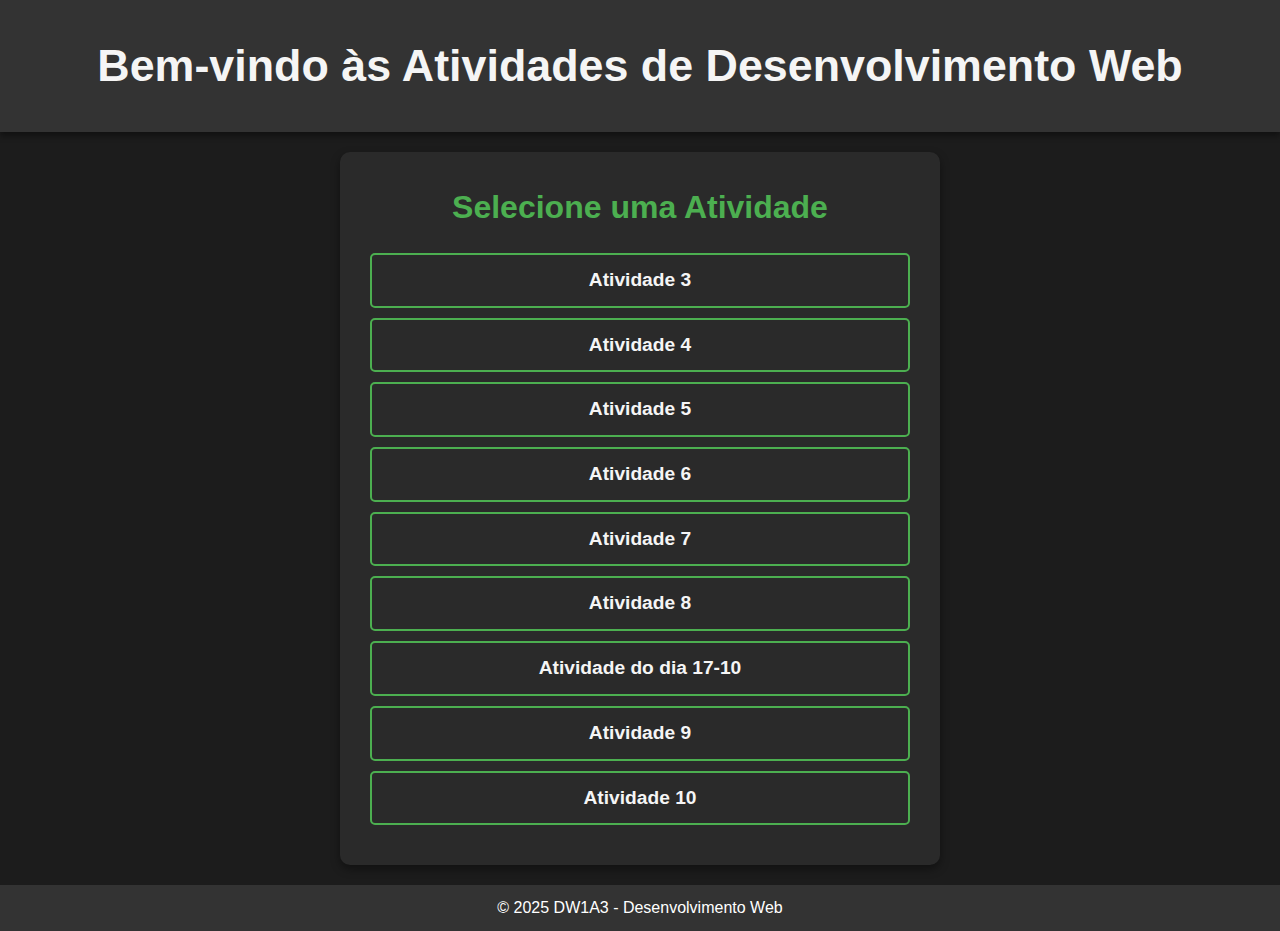
<file: index.html>
<!DOCTYPE html>
<html lang="pt-BR">
<head>
    <meta charset="UTF-8">
    <meta name="viewport" content="width=device-width, initial-scale=1.0">
    <title>Página Inicial - Atividades DW1A3</title>
    <style>
        /* Resetando margens e padding */
        * {
            margin: 0;
            padding: 0;
            box-sizing: border-box;
        }

        body {
            font-family: Arial, sans-serif;
            background-color: #1c1c1c; /* Fundo escuro */
            color: #f5f5f5; /* Texto claro */
            line-height: 1.6;
            display: flex;
            flex-direction: column;
            min-height: 100vh;
        }

        header {
            background-color: #333; /* Fundo mais escuro para o cabeçalho */
            color: #f5f5f5; /* Texto branco no cabeçalho */
            text-align: center;
            padding: 30px 0;
            box-shadow: 0 4px 6px rgba(0, 0, 0, 0.4); /* Sombra mais suave */
        }

        header h1 {
            font-size: 2.8em;
        }

        main {
            flex: 1;
            display: flex;
            justify-content: center;
            align-items: center;
            padding: 20px;
        }

        section {
            background: #2a2a2a; /* Fundo mais escuro para o conteúdo */
            border-radius: 10px;
            box-shadow: 0 4px 10px rgba(0, 0, 0, 0.4);
            padding: 30px;
            text-align: center;
            max-width: 600px;
            width: 100%;
        }

        section h2 {
            font-size: 2em;
            color: #4CAF50; /* Cor verde para o título */
            margin-bottom: 20px;
        }

        nav ul {
            list-style: none;
        }

        nav ul li {
            margin: 10px 0;
        }

        nav ul li a {
            display: block;
            text-decoration: none;
            color: #f5f5f5; /* Texto branco nos links */
            font-weight: bold;
            font-size: 1.2em;
            padding: 10px 20px;
            border: 2px solid #4CAF50;
            border-radius: 5px;
            transition: all 0.3s ease;
        }

        nav ul li a:hover {
            background-color: #4CAF50; /* Fundo verde ao passar o mouse */
            color: white;
            transform: scale(1.05);
        }

        footer {
            background-color: #333; /* Fundo escuro no rodapé */
            color: white;
            text-align: center;
            padding: 10px 0;
        }

        footer p {
            margin: 0;
        }
    </style>
</head>
<body>
    <header>
        <h1>Bem-vindo às Atividades de Desenvolvimento Web</h1>
    </header>

    <main>
        <section>
            <h2>Selecione uma Atividade</h2>
            <nav>
                <ul>
                    <li><a href="./Atividades/A3/index.html">Atividade 3</a></li>
                    <li><a href="./Atividades/A4/index.html">Atividade 4</a></li>
                    <li><a href="./Atividades/A5/index.html">Atividade 5</a></li>
                    <li><a href="./Atividades/A6/index.html">Atividade 6</a></li>
                    <li><a href="./Atividades/A7/index.html">Atividade 7</a></li>
                    <li><a href="./Atividades/A8/index.html">Atividade 8</a></li>
                    <li><a href="./Atividades/Atividade-17-01/index.html">Atividade do dia 17-10</a></li>
                    <li><a href="./Atividades/A9/index.html">Atividade 9</a></li>
                    <li><a href="./Atividades/A10/index.html">Atividade 10</a></li>
                </ul>
            </nav>
        </section>
    </main>

    <footer>
        <p>&copy; 2025 DW1A3 - Desenvolvimento Web</p>
    </footer>
</body>
</html>
</file>
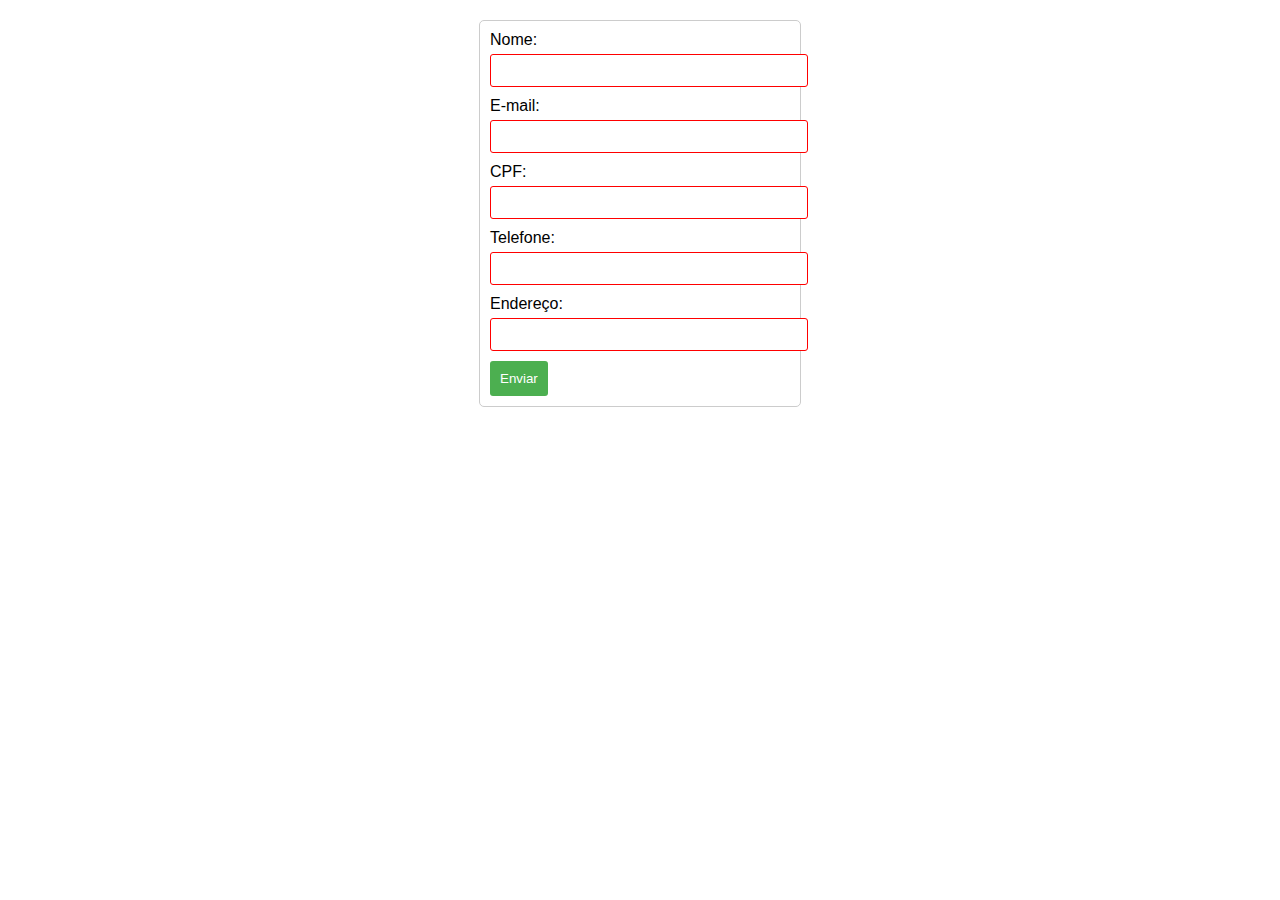
<file: Atividades/A10/index.html>
<!DOCTYPE html>
<html lang="pt-BR">
<head>
    <meta charset="UTF-8">
    <meta name="viewport" content="width=device-width, initial-scale=1.0">
    <title>Formulário </title>
    <style>
        body {
            font-family: Arial, sans-serif;
            margin: 20px;
        }

        form {
            max-width: 300px;
            margin: auto;
            padding: 10px;
            border: 1px solid #ccc;
            border-radius: 5px;
        }

        label {
            display: block;
            margin-bottom: 5px;
        }

        input {
            width: 100%;
            padding: 8px;
            margin-bottom: 10px;
            border: 1px solid #ccc;
            border-radius: 3px;
        }

        input:invalid {
            border-color: red;
        }

        button {
            background-color: #4CAF50;
            color: white;
            padding: 10px;
            border: none;
            border-radius: 3px;
            cursor: pointer;
        }

        button:hover {
            background-color: #45a049;
        }
    </style>
    <script>
        function aplicarMascaraCPF(input) {
            let valor = input.value;
            valor = valor.replace(/\D/g, "");
            valor = valor.replace(/(\d{3})(\d)/, "$1.$2");
            valor = valor.replace(/(\d{3})(\d)/, "$1.$2");
            valor = valor.replace(/(\d{3})(\d{1,2})$/, "$1-$2");
            input.value = valor;
        }

        function validarCPF(cpf) {
            cpf = cpf.replace(/\D/g, "");
            if (cpf.length !== 11) {
                return false;
            }

            let soma = 0, resto;
            for (let i = 1; i <= 9; i++) {
                soma += parseInt(cpf.substring(i - 1, i)) * (11 - i);
            }
            resto = (soma * 10) % 11;
            if (resto === 10 || resto === 11) resto = 0;
            if (resto !== parseInt(cpf[9])) return false;

            soma = 0;
            for (let i = 1; i <= 10; i++) {
                soma += parseInt(cpf.substring(i - 1, i)) * (12 - i);
            }
            resto = (soma * 10) % 11;
            if (resto === 10 || resto === 11) resto = 0;
            if (resto !== parseInt(cpf[10])) return false;

            return true;
        }

        function validarFormulario() {
            const cpfInput = document.getElementById("cpf");
            if (!validarCPF(cpfInput.value)) {
                alert("CPF inválido!");
                return false;
            }
            alert("Formulário enviado com sucesso!");
            return true;
        }
    </script>
</head>
<body>
    <form onsubmit="return validarFormulario()">
        <label for="nome">Nome:</label>
        <input type="text" id="nome" name="nome" required>

        <label for="email">E-mail:</label>
        <input type="email" id="email" name="email" required>

        <label for="cpf">CPF:</label>
        <input type="text" id="cpf" name="cpf" oninput="aplicarMascaraCPF(this)" required>

        <label for="telefone">Telefone:</label>
        <input type="text" id="telefone" name="telefone" required>

        <label for="endereco">Endereço:</label>
        <input type="text" id="endereco" name="endereco" required>

        <button type="submit">Enviar</button>
    </form>
</body>
</html>
</file>
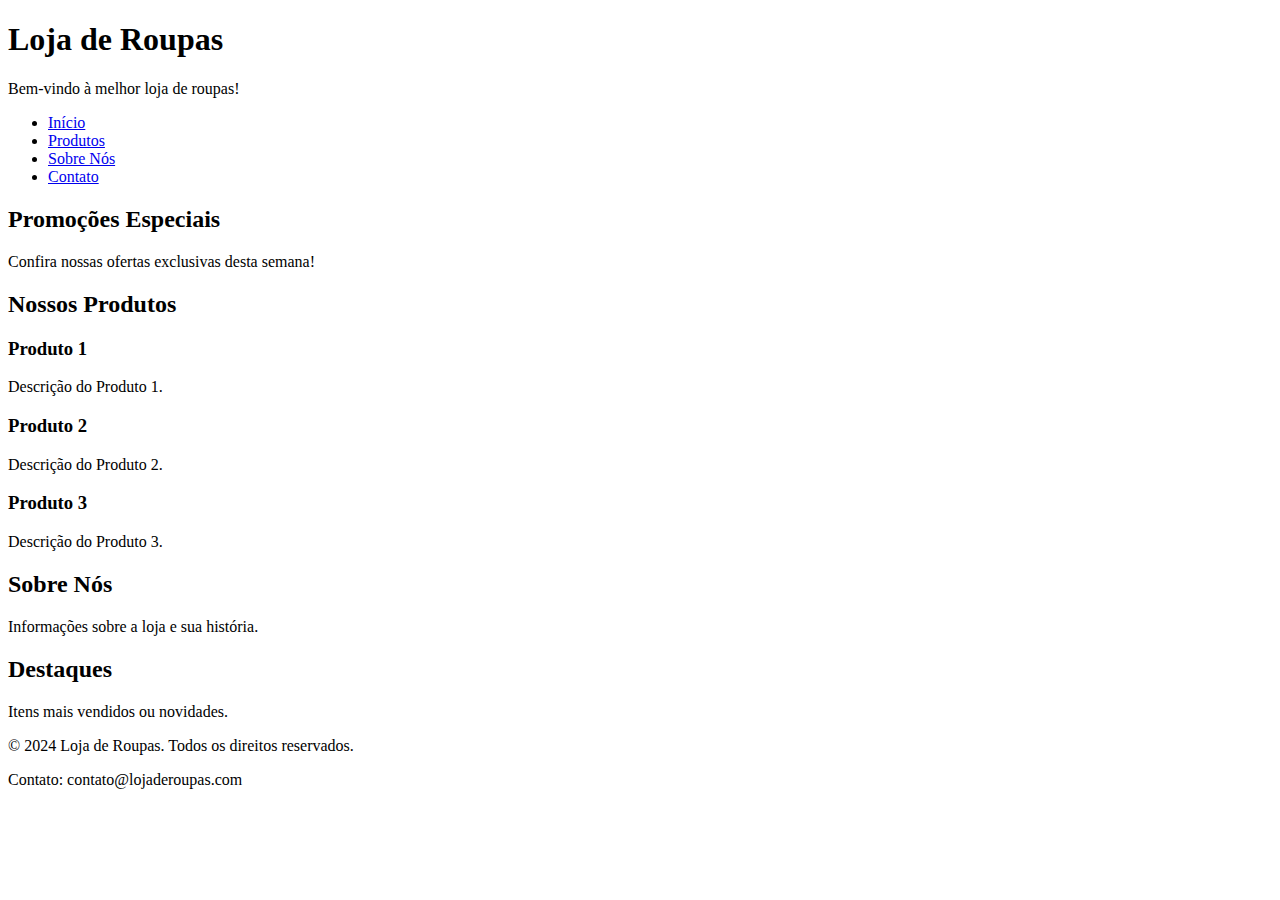
<file: Atividades/A3/index.html>
<!DOCTYPE html>
<html lang="pt-BR">
<head>
    <meta charset="UTF-8">
    <meta name="viewport" content="width=device-width, initial-scale=1.0">
    <title>Loja de Roupas</title>
</head>
<body>
    <!-- Cabeçalho principal -->
    <header>
        <h1>Loja de Roupas</h1>
        <p>Bem-vindo à melhor loja de roupas!</p>
    </header>

    <!-- Navegação -->
    <nav>
        <ul>
            <li><a href="#home">Início</a></li>
            <li><a href="#produtos">Produtos</a></li>
            <li><a href="#sobre">Sobre Nós</a></li>
            <li><a href="#contato">Contato</a></li>
        </ul>
    </nav>

    <!-- Conteúdo principal -->
    <main>
        <!-- Banner ou chamada principal -->
        <section id="home">
            <h2>Promoções Especiais</h2>
            <p>Confira nossas ofertas exclusivas desta semana!</p>
        </section>

        <!-- Lista de produtos -->
        <section id="produtos">
            <h2>Nossos Produtos</h2>
            <article>
                <h3>Produto 1</h3>
                <p>Descrição do Produto 1.</p>
            </article>
            <article>
                <h3>Produto 2</h3>
                <p>Descrição do Produto 2.</p>
            </article>
            <article>
                <h3>Produto 3</h3>
                <p>Descrição do Produto 3.</p>
            </article>
        </section>

        <!-- Seção "Sobre Nós" -->
        <section id="sobre">
            <h2>Sobre Nós</h2>
            <p>Informações sobre a loja e sua história.</p>
        </section>

        <!-- Seção lateral ou de destaque -->
        <aside>
            <h2>Destaques</h2>
            <p>Itens mais vendidos ou novidades.</p>
        </aside>
    </main>

    <!-- Rodapé -->
    <footer>
        <p>&copy; 2024 Loja de Roupas. Todos os direitos reservados.</p>
        <p>Contato: contato@lojaderoupas.com</p>
    </footer>
</body>
</html>
</file>
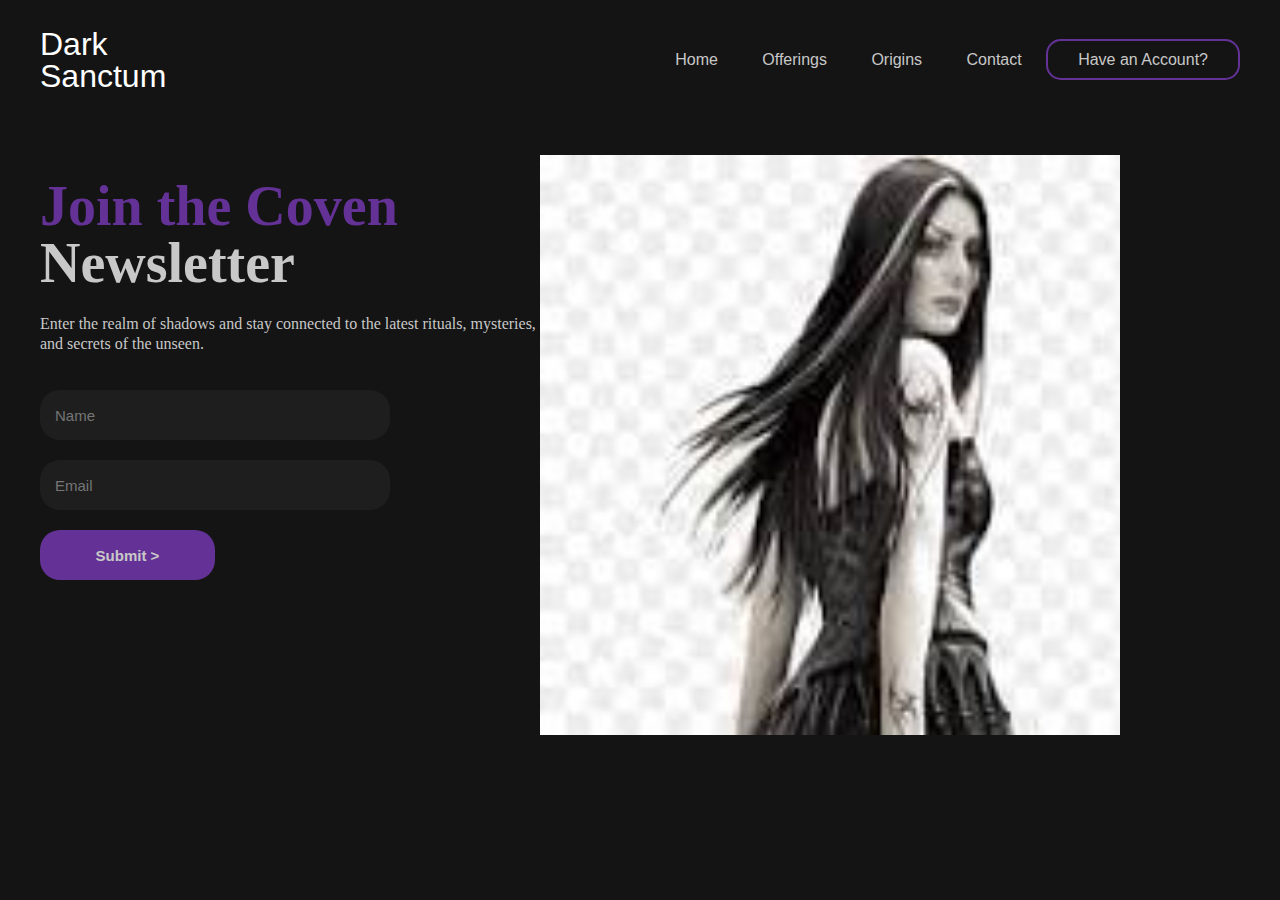
<file: Atividades/A4/index.html>
<!DOCTYPE html>
<html lang="en">
<head>
    <meta charset="UTF-8">
    <meta http-equiv="X-UA-Compatible" content="IE=edge">
    <meta name="viewport" content="width=device-width, initial-scale=1.0">
    <link href="styles/style.css" rel="stylesheet">
    <link href="styles/fonts.css" rel="stylesheet">
    <link href="styles/media.css" rel="stylesheet">
    <title>Dark Sanctum</title>
</head>
<body>
    <header>
        <div id="title">
            <h1>Dark</h1>
            <h1>Sanctum</h1>
        </div>

        <ul>
            <a href="#"><li>Home</li></a>
            <a href="#"><li>Offerings</li></a>
            <a href="#"><li>Origins</li></a>
            <a href="#"><li>Contact</li></a>
            <a href="#" id="sign-in-btn"><li>Have an Account?</li></a>
        </ul>
    </header>

    <main>
        <aside>
            <h2><span>Join the Coven</span></h2>
            <h2>Newsletter</h2>
            <p>
                Enter the realm of shadows and stay connected to the latest rituals, mysteries, and secrets of the unseen.
            </p>
            <form>
                <input type="text" placeholder="Name">
                <input type="email" placeholder="Email">
                <input type="submit" value="Submit >">
            </form>
        </aside>

        <article>
            <img src="./components/images/image.png" alt="gothic-woman" style="max-width: 100%; height: auto;">
        </article>
    </main>
</body>
</html>
</file>
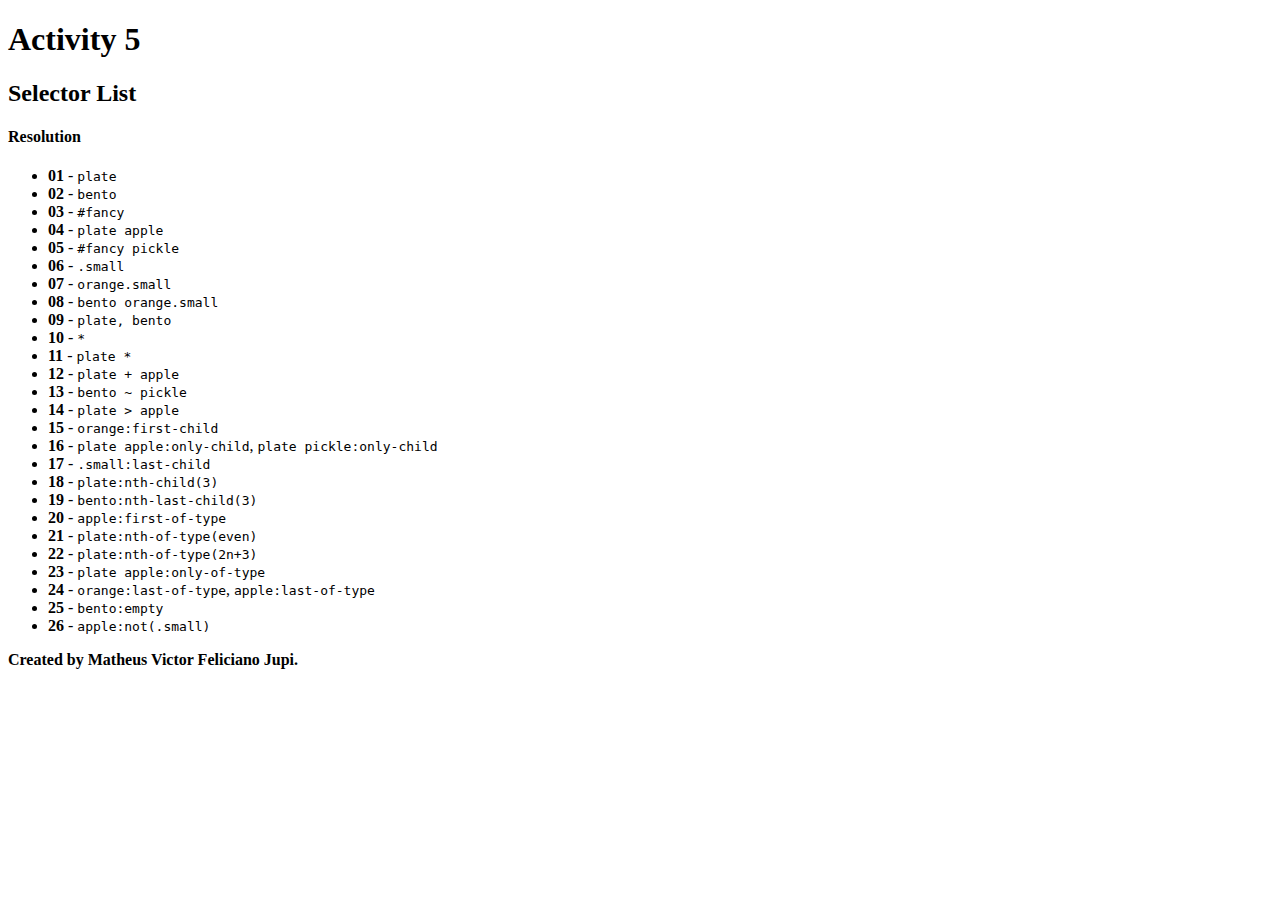
<file: Atividades/A5/index.html>
<!DOCTYPE html>
<html lang="en">

<head>
    <meta charset="UTF-8">
    <meta name="viewport" content="width=device-width, initial-scale=1.0">
    <title>Selectors Reference</title>
</head>

<body>
    <header> 
        <h1>Activity 5</h1>
        <h2>Selector List</h2>
    </header>

    <main>
        <section>
            <h4>Resolution</h4>
            <ul>
                <li><strong>01</strong> - <code>plate</code></li>
                <li><strong>02</strong> - <code>bento</code></li>
                <li><strong>03</strong> - <code>#fancy</code></li>
                <li><strong>04</strong> - <code>plate apple</code></li>
                <li><strong>05</strong> - <code>#fancy pickle</code></li>
                <li><strong>06</strong> - <code>.small</code></li>
                <li><strong>07</strong> - <code>orange.small</code></li>
                <li><strong>08</strong> - <code>bento orange.small</code></li>
                <li><strong>09</strong> - <code>plate, bento</code></li>
                <li><strong>10</strong> - <code>*</code></li>
                <li><strong>11</strong> - <code>plate *</code></li>
                <li><strong>12</strong> - <code>plate + apple</code></li>
                <li><strong>13</strong> - <code>bento ~ pickle</code></li>
                <li><strong>14</strong> - <code>plate > apple</code></li>
                <li><strong>15</strong> - <code>orange:first-child</code></li>
                <li><strong>16</strong> - <code>plate apple:only-child</code>, <code>plate pickle:only-child</code></li>
                <li><strong>17</strong> - <code>.small:last-child</code></li>
                <li><strong>18</strong> - <code>plate:nth-child(3)</code></li>
                <li><strong>19</strong> - <code>bento:nth-last-child(3)</code></li>
                <li><strong>20</strong> - <code>apple:first-of-type</code></li>
                <li><strong>21</strong> - <code>plate:nth-of-type(even)</code></li>
                <li><strong>22</strong> - <code>plate:nth-of-type(2n+3)</code></li>
                <li><strong>23</strong> - <code>plate apple:only-of-type</code></li>
                <li><strong>24</strong> - <code>orange:last-of-type</code>, <code>apple:last-of-type</code></li>
                <li><strong>25</strong> - <code>bento:empty</code></li>
                <li><strong>26</strong> - <code>apple:not(.small)</code></li>
            </ul>
        </section>
    </main>

    <footer>
        <b>Created by Matheus Victor Feliciano Jupi.</b>
    </footer>
</body>

</html>
</file>
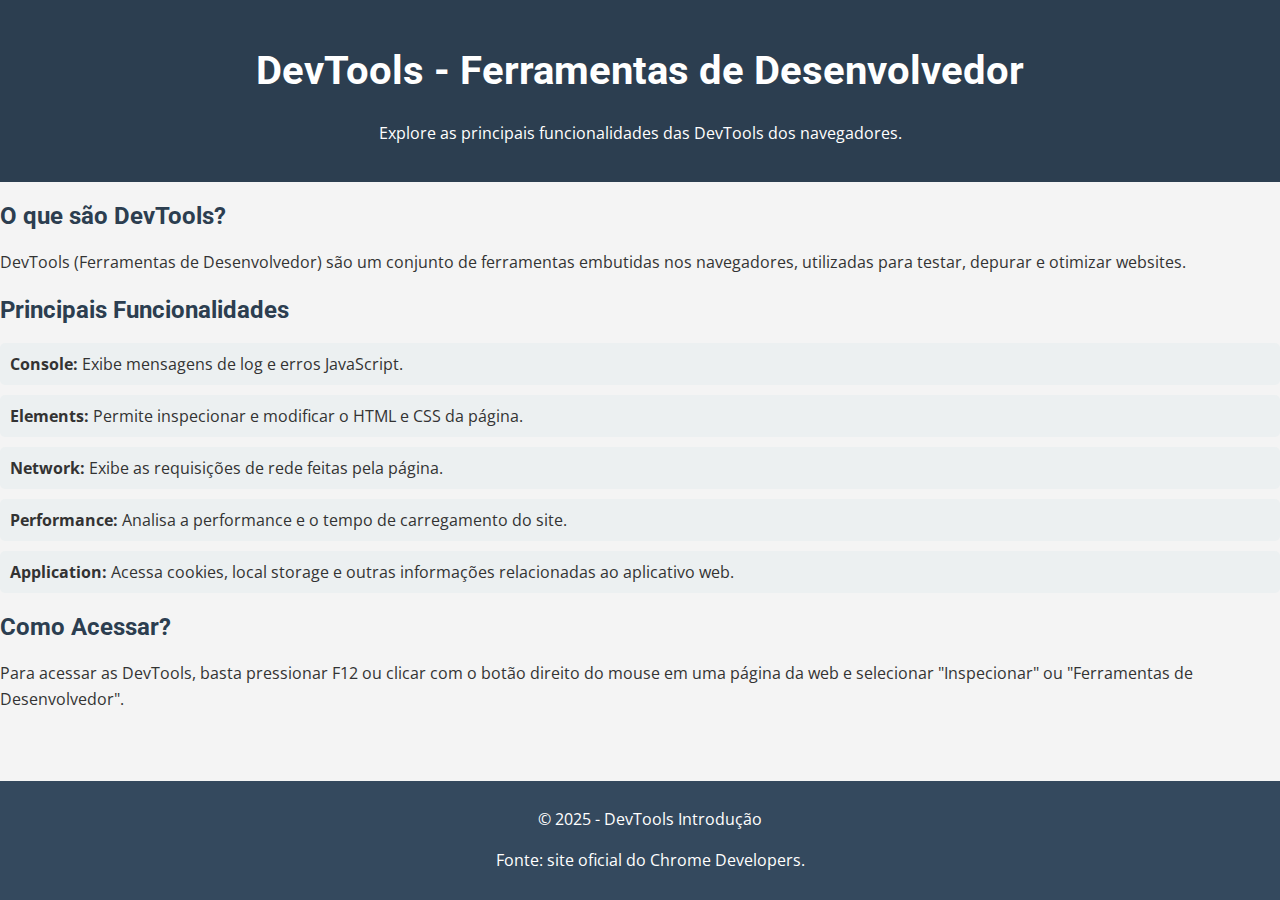
<file: Atividades/A7/index.html>
<!DOCTYPE html>
<html lang="pt-br">
<head>
    <meta charset="UTF-8">
    <meta name="viewport" content="width=device-width, initial-scale=1.0">
    <title>DevTools - Ferramentas de Desenvolvedor</title>
    <link href="https://fonts.googleapis.com/css2?family=Roboto:wght@400;500&family=Open+Sans:wght@400;600&display=swap" rel="stylesheet">
    <style>
        body {
            font-family: 'Open Sans', sans-serif;
            margin: 0;
            padding: 0;
            background-color: #f4f4f4;
            color: #333;
        }

        header {
            background-color: #2c3e50;
            color: white;
            padding: 20px;
            text-align: center;
        }

        h1 {
            font-family: 'Roboto', sans-serif;
            font-size: 2.5em;
        }

        h2 {
            color: #2c3e50;
            font-family: 'Roboto', sans-serif;
        }

        p {
            font-family: 'Open Sans', sans-serif;
            line-height: 1.6;
        }

        ul {
            list-style-type: none;
            padding: 0;
        }

        ul li {
            background-color: #ecf0f1;
            margin: 10px 0;
            padding: 10px;
            border-radius: 5px;
            font-family: 'Open Sans', sans-serif;
        }

        footer {
            background-color: #34495e;
            color: white;
            text-align: center;
            padding: 10px;
            position: absolute;
            bottom: 0;
            width: 100%;
        }
    </style>
</head>
<body>
    <header>
        <h1>DevTools - Ferramentas de Desenvolvedor</h1>
        <p>Explore as principais funcionalidades das DevTools dos navegadores.</p>
    </header>
    <section class="content">
        <h2>O que são DevTools?</h2>
        <p>DevTools (Ferramentas de Desenvolvedor) são um conjunto de ferramentas embutidas nos navegadores, utilizadas para testar, depurar e otimizar websites.</p>
        
        <h2>Principais Funcionalidades</h2>
        <ul>
            <li><strong>Console:</strong> Exibe mensagens de log e erros JavaScript.</li>
            <li><strong>Elements:</strong> Permite inspecionar e modificar o HTML e CSS da página.</li>
            <li><strong>Network:</strong> Exibe as requisições de rede feitas pela página.</li>
            <li><strong>Performance:</strong> Analisa a performance e o tempo de carregamento do site.</li>
            <li><strong>Application:</strong> Acessa cookies, local storage e outras informações relacionadas ao aplicativo web.</li>
        </ul>

        <h2>Como Acessar?</h2>
        <p>Para acessar as DevTools, basta pressionar F12 ou clicar com o botão direito do mouse em uma página da web e selecionar "Inspecionar" ou "Ferramentas de Desenvolvedor".</p>
    </section>
    <footer>
        <p>&copy; 2025 - DevTools Introdução</p>
        <p>Fonte: site oficial do Chrome Developers.</p>
    </footer>
</body>
</html>
</file>
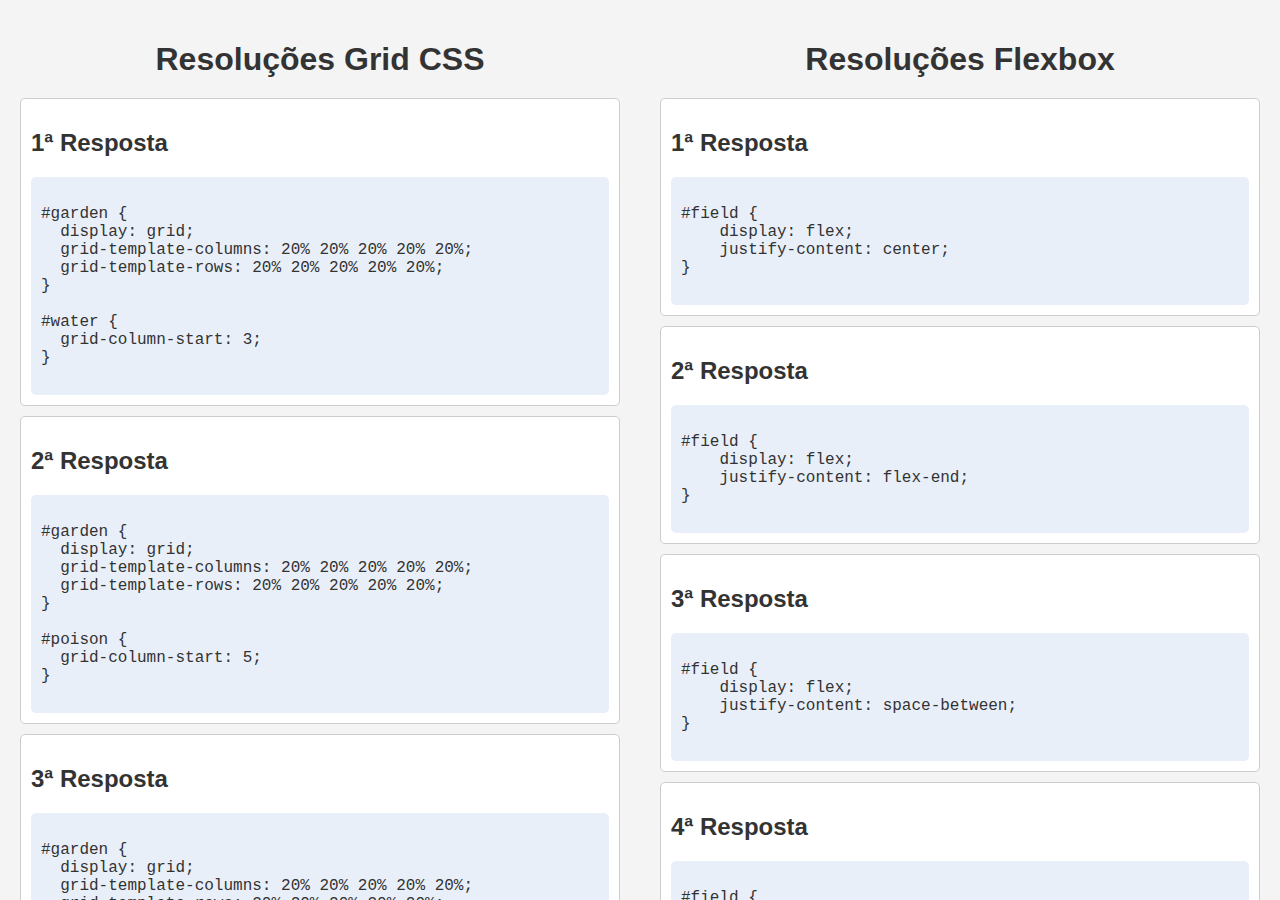
<file: Atividades/A8/index.html>
<!DOCTYPE html>
<html lang="pt-BR">
<head>
    <meta charset="UTF-8">
    <meta name="viewport" content="width=device-width, initial-scale=1.0">
    <title>Resoluções Flexbox e Grid CSS</title>
    <style>
        body {
            font-family: Arial, sans-serif;
            margin: 0;
            background-color: #f4f4f4;
            color: #333;
            display: flex;
            flex-direction: row;
        }

        .column {
            width: 50%;
            padding: 20px;
            box-sizing: border-box;
            overflow-y: auto;
            height: 100vh;
        }

        h1 {
            text-align: center;
            margin-bottom: 20px;
        }

        .container {
            margin-bottom: 10px;
            padding: 10px;
            border: 1px solid #ccc;
            background: #fff;
            border-radius: 5px;
        }

        .response {
            font-family: "Courier New", Courier, monospace;
            background: #e9eff9;
            padding: 10px;
            border-radius: 5px;
            white-space: pre-wrap; /* Mantém formatação com quebras */
        }
    </style>
</head>
<body>
    <!-- Coluna para Grid CSS -->
    <div class="column">
        <h1>Resoluções Grid CSS</h1>
        <!-- Respostas Grid CSS -->
        <div class="container">
            <h2>1ª Resposta</h2>
            <div class="response">
#garden {
  display: grid;
  grid-template-columns: 20% 20% 20% 20% 20%;
  grid-template-rows: 20% 20% 20% 20% 20%;
}

#water {
  grid-column-start: 3;
}
            </div>
        </div>

        <div class="container">
            <h2>2ª Resposta</h2>
            <div class="response">
#garden {
  display: grid;
  grid-template-columns: 20% 20% 20% 20% 20%;
  grid-template-rows: 20% 20% 20% 20% 20%;
}

#poison {
  grid-column-start: 5;
}
            </div>
        </div>

        <div class="container">
            <h2>3ª Resposta</h2>
            <div class="response">
#garden {
  display: grid;
  grid-template-columns: 20% 20% 20% 20% 20%;
  grid-template-rows: 20% 20% 20% 20% 20%;
}

#water {
  grid-column-start: 1;
  grid-column-end: 4;
}
            </div>
        </div>

        <div class="container">
            <h2>4ª Resposta</h2>
            <div class="response">
#garden {
  display: grid;
  grid-template-columns: 20% 20% 20% 20% 20%;
  grid-template-rows: 20% 20% 20% 20% 20%;
}

#water {
  grid-column-start: 5;
  grid-column-end: 2;
}
            </div>
        </div>

        <div class="container">
            <h2>5ª Resposta</h2>
            <div class="response">
#garden {
  display: grid;
  grid-template-columns: 20% 20% 20% 20% 20%;
  grid-template-rows: 20% 20% 20% 20% 20%;
}

#water {
  grid-column-start: 1;
  grid-column-end: -2;
}
            </div>
        </div>

        <div class="container">
            <h2>6ª Resposta</h2>
            <div class="response">
#garden {
  display: grid;
  grid-template-columns: 20% 20% 20% 20% 20%;
  grid-template-rows: 20% 20% 20% 20% 20%;
}

#poison {
  grid-column-start: -3;
}
            </div>
        </div>

        <div class="container">
            <h2>7ª Resposta</h2>
            <div class="response">
#garden {
  display: grid;
  grid-template-columns: 20% 20% 20% 20% 20%;
  grid-template-rows: 20% 20% 20% 20% 20%;
}

#water {
  grid-column-start: 2;
  grid-column-end: span 2;
}
            </div>
        </div>

        <div class="container">
            <h2>8ª Resposta</h2>
            <div class="response">
#garden {
  display: grid;
  grid-template-columns: 20% 20% 20% 20% 20%;
  grid-template-rows: 20% 20% 20% 20% 20%;
}

#water {
  grid-column-start: 1;
  grid-column-end: span 5;
}
            </div>
        </div>

        <div class="container">
            <h2>9ª Resposta</h2>
            <div class="response">
#garden {
  display: grid;
  grid-template-columns: 20% 20% 20% 20% 20%;
  grid-template-rows: 20% 20% 20% 20% 20%;
}

#water {
  grid-column-start: 3;
  grid-column-end: 6;
}
            </div>
        </div>

        <div class="container">
            <h2>10ª Resposta</h2>
            <div class="response">
#garden {
  display: grid;
  grid-template-columns: 20% 20% 20% 20% 20%;
  grid-template-rows: 20% 20% 20% 20% 20%;
}

#water {
  grid-column: 4 / 6;
}
            </div>
        </div>
    </div>

    <!-- Coluna para Flexbox -->
    <div class="column">
        <h1>Resoluções Flexbox</h1>
        
    <!-- Respostas -->
    <div class="container">
        <h2>1ª Resposta</h2>
        <div class="response">
#field { 
    display: flex;
    justify-content: center;
}
        </div>
    </div>

    <div class="container">
        <h2>2ª Resposta</h2>
        <div class="response">
#field { 
    display: flex;
    justify-content: flex-end;
}
        </div>
    </div>

    <div class="container">
        <h2>3ª Resposta</h2>
        <div class="response">
#field { 
    display: flex;
    justify-content: space-between;
}
        </div>
    </div>

    <div class="container">
        <h2>4ª Resposta</h2>
        <div class="response">
#field { 
    display: flex;
    justify-content: space-around;
}
        </div>
    </div>

    <div class="container">
        <h2>5ª Resposta</h2>
        <div class="response">
#field { 
    display: flex;
    justify-content: space-evenly;
}
        </div>
    </div>

    <div class="container">
        <h2>6ª Resposta</h2>
        <div class="response">
#field { 
    display: flex;
    align-items: center;
}
        </div>
    </div>

    <div class="container">
        <h2>7ª Resposta</h2>
        <div class="response">
#field { 
    display: flex;
    align-items: flex-end;
}
        </div>
    </div>

    <div class="container">
        <h2>8ª Resposta</h2>
        <div class="response">
#field { 
    display: flex;
    align-items: center;
    justify-content: center;
}
        </div>
    </div>

    <div class="container">
        <h2>9ª Resposta</h2>
        <div class="response">
#field { 
    display: flex;
    align-items: flex-end;
    justify-content: space-between;
}
        </div>
    </div>

    <div class="container">
        <h2>10ª Resposta</h2>
        <div class="response">
#field { 
    display: flex;
    flex-direction: column;
}
        </div>
    </div>

    <div class="container">
        <h2>11ª Resposta</h2>
        <div class="response">
#field { 
    display: flex;
    flex-direction: row-reverse;
}
        </div>
    </div>

    <div class="container">
        <h2>12ª Resposta</h2>
        <div class="response">
#field { 
    display: flex;
    flex-direction: column;
    justify-content: flex-end;
}
        </div>
    </div>

    <div class="container">
        <h2>13ª Resposta</h2>
        <div class="response">
#field { 
    display: flex;
    flex-direction: row-reverse;
    justify-content: center;
    align-items: center;
}
        </div>
    </div>

    <div class="container">
        <h2>14ª Resposta</h2>
        <div class="response">
#field { 
    display: flex;
}
        </div>
    </div>

    <div class="container">
        <h2>15ª Resposta</h2>
        <div class="response">
#arthur { 
    order: 2;
}
        </div>
    </div>

    <div class="container">
        <h2>16ª Resposta</h2>
        <div class="response">
#field { 
    display: flex;
}

#marilyn {
    align-self: center;
}
        </div>
    </div>

    <div class="container">
        <h2>17ª Resposta</h2>
        <div class="response">
#field { 
    display: flex;
}

#haymitch {
    align-self: flex-end;
    order: 1;
}
        </div>
    </div>

    <div class="container">
        <h2>18ª Resposta</h2>
        <div class="response">
#field { 
    display: flex;
    flex-direction: column-reverse;
    justify-content: flex-end;
    align-items: center;
}
        </div>
    </div>

    <div class="container">
        <h2>19ª Resposta</h2>
        <div class="response">
#field { 
    display: flex;
    justify-content: center;
}

#arthur {
    align-self: center;
    order: 2;
}
        </div>
    </div>

    <div class="container">
        <h2>20ª Resposta</h2>
        <div class="response">
#field { 
    display: flex;
    flex-wrap: wrap;
    /* ou flex-flow: wrap; */
}
        </div>
    </div>

    <div class="container">
        <h2>21ª Resposta</h2>
        <div class="response">
#field { 
    display: flex;
    flex-wrap: wrap;
    align-content: center;
}
        </div>
    </div>

    <div class="container">
        <h2>22ª Resposta</h2>
        <div class="response">
#field { 
    display: flex;
    flex-wrap: wrap;
    align-content: flex-end;
    justify-content: center;
}
        </div>
    </div>

    <div class="container">
        <h2>23ª Resposta</h2>
        <div class="response">
#field { 
    display: flex;
    flex-direction: column-reverse;
    justify-content: space-around;
    align-items: flex-end;
}
        </div>
    </div>

    <div class="container">
        <h2>24ª Resposta</h2>
        <div class="response">
#field { 
    display: flex;
    flex-direction: column-reverse;
    justify-content: center;
    flex-wrap: wrap-reverse;
    align-content: center;
}
        </div>
    </div>

    <div class="container">
        <h2>26ª Resposta</h2>
        <div class="response">
#field { 
    display: flex;
}

#arthur {
    align-self: center;
    order: 3;
}
        </div>
    </div>
    </div>
</body>
</html>
</file>
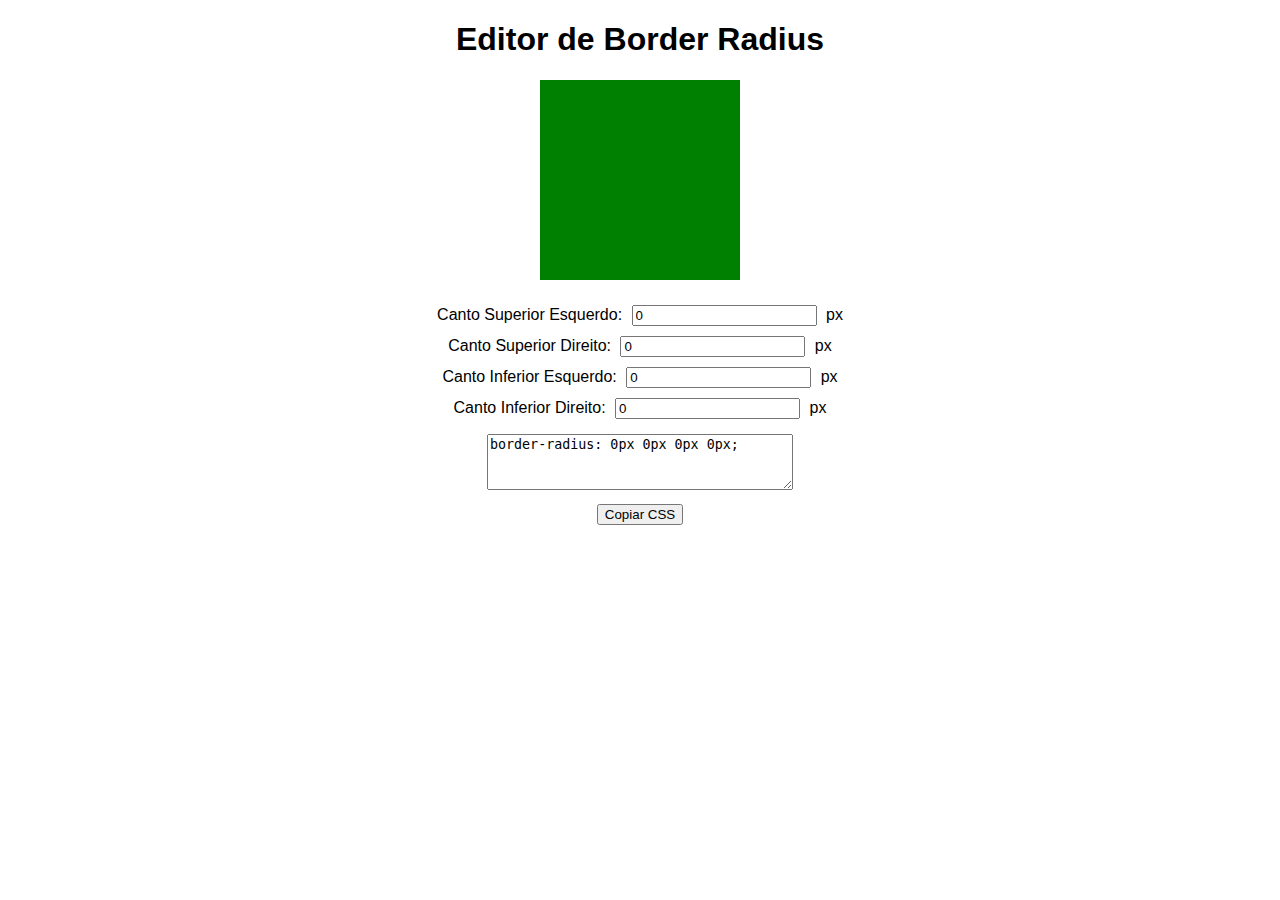
<file: Atividades/A9/index.html>
<!DOCTYPE html>
<html lang="en">
<head>
  <meta charset="UTF-8">
  <meta name="viewport" content="width=device-width, initial-scale=1.0">
  <title>Editor de Border Radius</title>
  <style>
    body {
      font-family: Arial, sans-serif;
      text-align: center;
      margin: 20px;
    }

    .box {
      width: 200px;
      height: 200px;
      background-color: green;
      margin: 20px auto;
    }

    input {
      margin: 5px;
    }

    textarea {
      width: 300px;
      height: 50px;
      margin-top: 10px;
    }

    button {
      margin-top: 10px;
    }
  </style>
</head>
<body>
  <h1>Editor de Border Radius</h1>
  <div class="box" id="box"></div>

  <div>
    <label>Canto Superior Esquerdo: <input type="number" id="top-left" value="0" /> px</label><br>
    <label>Canto Superior Direito: <input type="number" id="top-right" value="0" /> px</label><br>
    <label>Canto Inferior Esquerdo: <input type="number" id="bottom-left" value="0" /> px</label><br>
    <label>Canto Inferior Direito: <input type="number" id="bottom-right" value="0" /> px</label>
  </div>

  <textarea id="css-output" readonly></textarea><br>
  <button id="copy-btn">Copiar CSS</button>

  <script>
    const box = document.getElementById('box');
    const topLeft = document.getElementById('top-left');
    const topRight = document.getElementById('top-right');
    const bottomLeft = document.getElementById('bottom-left');
    const bottomRight = document.getElementById('bottom-right');
    const cssOutput = document.getElementById('css-output');
    const copyBtn = document.getElementById('copy-btn');

    function updateBorderRadius() {
      const topLeftValue = topLeft.value || 0;
      const topRightValue = topRight.value || 0;
      const bottomLeftValue = bottomLeft.value || 0;
      const bottomRightValue = bottomRight.value || 0;

      const borderRadiusValue = `${topLeftValue}px ${topRightValue}px ${bottomRightValue}px ${bottomLeftValue}px`;
      box.style.borderRadius = borderRadiusValue;
      cssOutput.value = `border-radius: ${borderRadiusValue};`;
    }

    function copyToClipboard() {
      cssOutput.select();
      document.execCommand('copy');
      alert('CSS copiado!');
    }

    topLeft.addEventListener('input', updateBorderRadius);
    topRight.addEventListener('input', updateBorderRadius);
    bottomLeft.addEventListener('input', updateBorderRadius);
    bottomRight.addEventListener('input', updateBorderRadius);
    copyBtn.addEventListener('click', copyToClipboard);

    // Iniciar com valores padrão
    updateBorderRadius();
  </script>
</body>
</html>
</file>
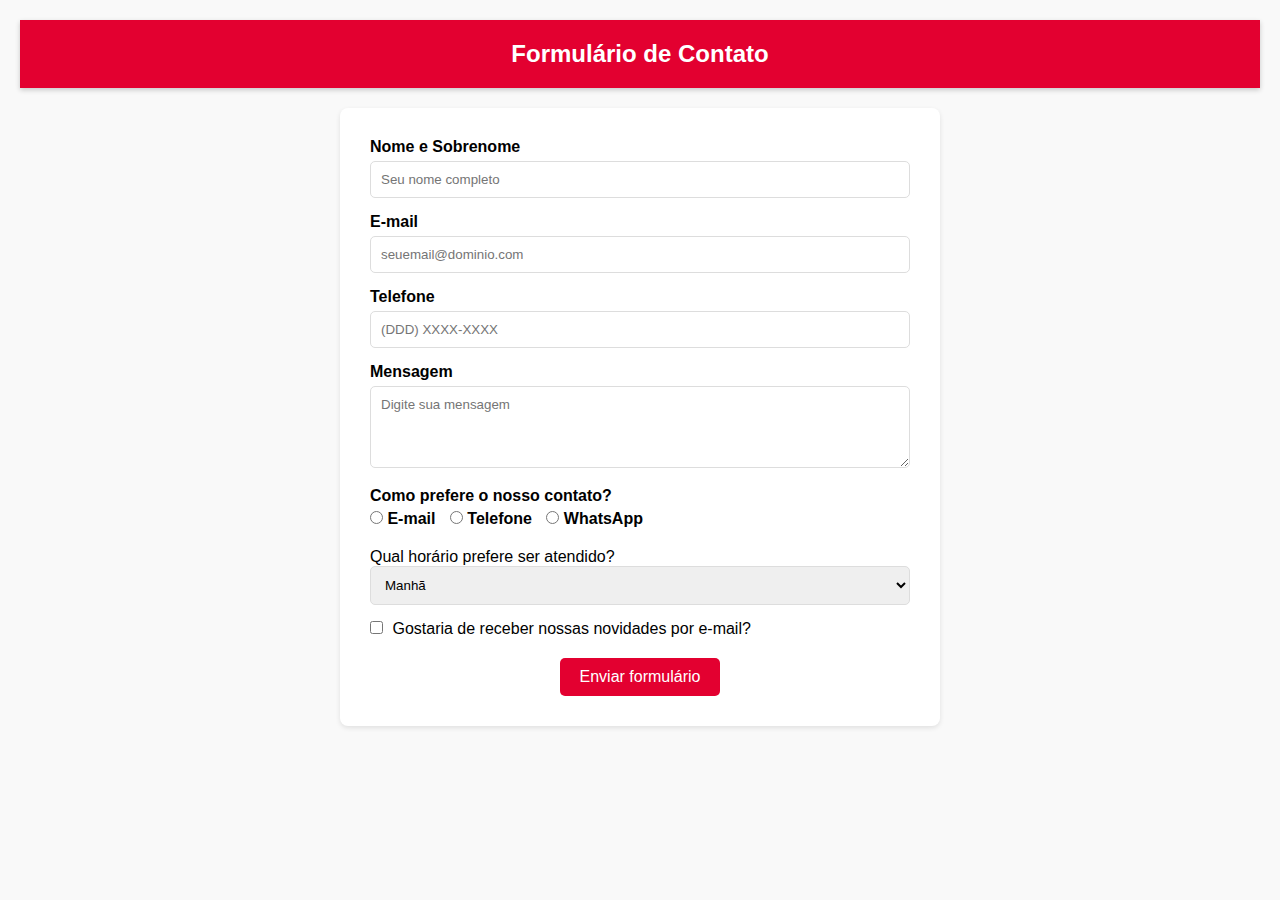
<file: Atividades/Atividade-17-01/index.html>
<!DOCTYPE html>
<html lang="pt_BR">
<head>
    <meta charset="UTF-8">
    <meta http-equiv="X-UA-Compatible" content="IE=edge">
    <meta name="viewport" content="width=device-width, initial-scale=1.0">
    <link rel="stylesheet" href="style.css">
    <title>Formulário de Contato</title>
</head>
<body>
    <div class="header">
        <div class="titulo">
            Formulário de Contato
        </div>
    </div>
    
    <form class="formulario">
        <div class="input-group">
            <label for="nome">Nome e Sobrenome</label>
            <input type="text" id="nome" placeholder="Seu nome completo">
        </div>

        <div class="input-group">
            <label for="email">E-mail</label>
            <input type="email" id="email" placeholder="seuemail@dominio.com">
        </div>

        <div class="input-group">
            <label for="telefone">Telefone</label>
            <input type="tel" id="telefone" placeholder="(DDD) XXXX-XXXX">
        </div>

        <div class="input-group">
            <label for="mensagem">Mensagem</label>
            <textarea id="mensagem" rows="4" placeholder="Digite sua mensagem"></textarea>
        </div>
        
        <div class="radio-contato">
            <label>Como prefere o nosso contato?</label>
            <div class="radio-grup">
                <label><input type="radio" name="contato" value="email"> E-mail</label>
                <label><input type="radio" name="contato" value="telefone"> Telefone</label>
                <label><input type="radio" name="contato" value="whatsapp"> WhatsApp</label>
            </div>
        </div>

        <div class="horario">
            <label for="slc-horario">Qual horário prefere ser atendido?</label>
            <select name="slc-horario" id="slc-horario">
                <option value="1">Manhã</option>
                <option value="2">Tarde</option>
                <option value="3">Noite</option>
            </select>
        </div>

        <div class="checkbox">
            <input type="checkbox" id="check">
            <label for="check">Gostaria de receber nossas novidades por e-mail?</label>
        </div>

        <div class="botao-enviar">
            <button type="submit">Enviar formulário</button>
        </div>
    </form>
</body>
</html>
</file>
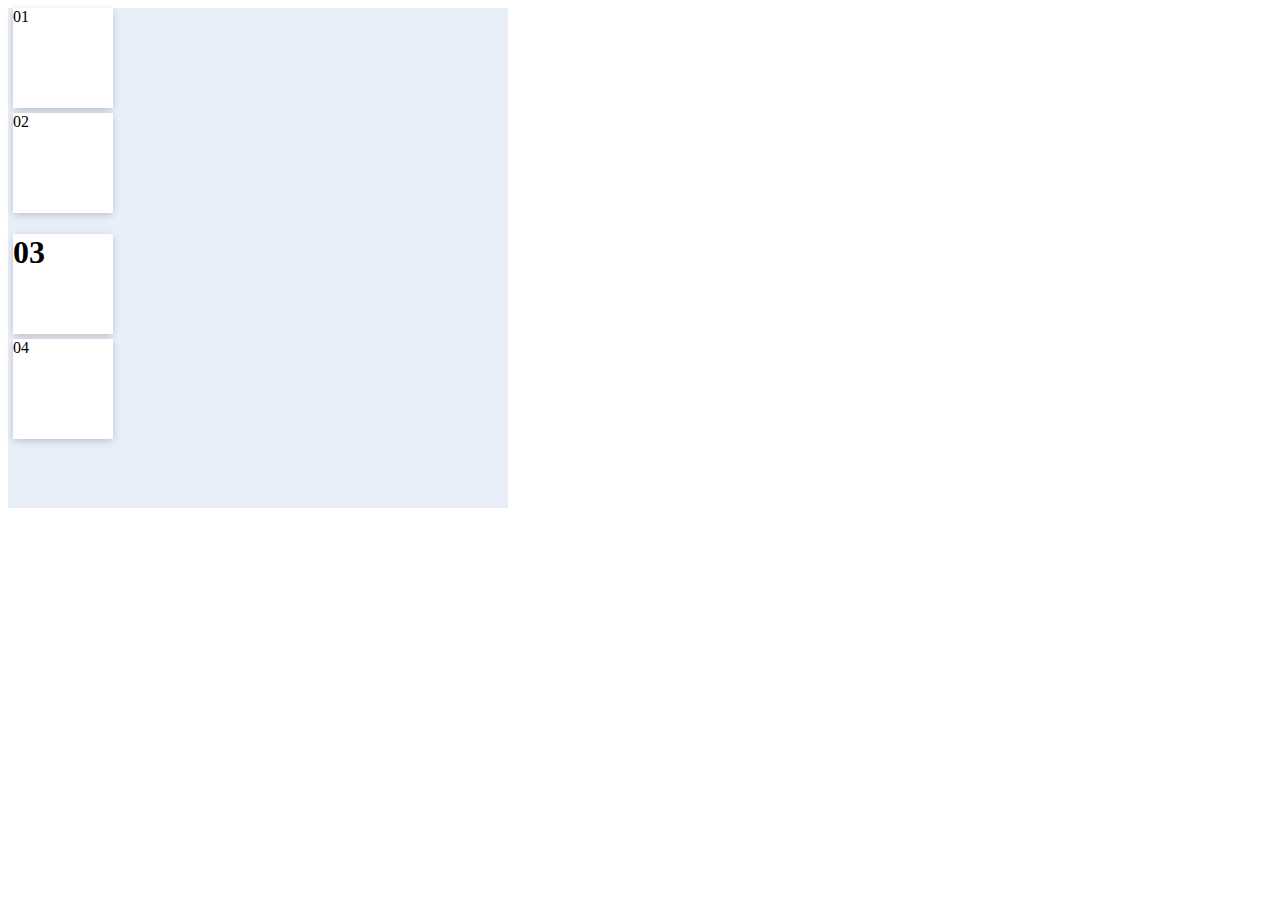
<file: Atividades/A8/flexbox.html>
<!DOCTYPE html>
<html><head><title>Flexbox</title></head>
<body>
	<section id="content">
		<article class="item">01</article>
		<article class="item">02</article>
		<article class="item"><h1>03</h1></article>
		<article class="item" id="item4">04</article>
	</section>
	<style>
		#content {
			background: #e9eff9;
			width: 500px;
			height: 500px;
			/*(01) Aplicando o flex no pai */
			/* display: */

			/*(02) Direção do flex */
			/*column, column-reverse, row-reverse, row, deixar row*/
			/* flex-direction:   */
			
			/*(03)-(.item width=200) Quebra automática items*, deixar wrap*/
			/*nowrap , wrap-reverse, wrap*/
			/* flex-wrap:   */
			
			/*(04)-(.item width=100) justificação dos items*, deixar flex-start*/
			/*flex-end , space-around , space-between , space-evenly , flex-star, center*/
			/* justify-content:  */
			
			/*(05)-(.content, no flex-wrap: nowrap e voltar; .item no stretch(padrão) tirar height e voltar) 
			alinhamento vertical dos itens, deixar flex-start*/
			/*flex-end , flex-star, center, stretch , baseline*/
			/* align-items: */
			
			/*(06)-(.item no stretch tirar height e voltar) 
			alinhamento no sentido contrário ao flex-direction quando há quebra de conteúdo dos itens, deixar flex-start*/
			/*flex-end , space-around , space-between , space-evenly , flex-star, center*/
			/* align-content:   */
		}
		.item{
			height: 100px;
			width: 100px;
			color: black;
			-webkit-box-shadow: 0px 2px 8px -1px rgba(0,0,0,0.24);
			background: white;
			margin: 5px;
		}
		#item4{
			/*(06)- Ordem dos elementos filhos*/
			/* order:  */

			/*(07)- Expande o elemento filho*/
			/* flex-grow:  */
		}
	</style>
</body>
</html>
</file>
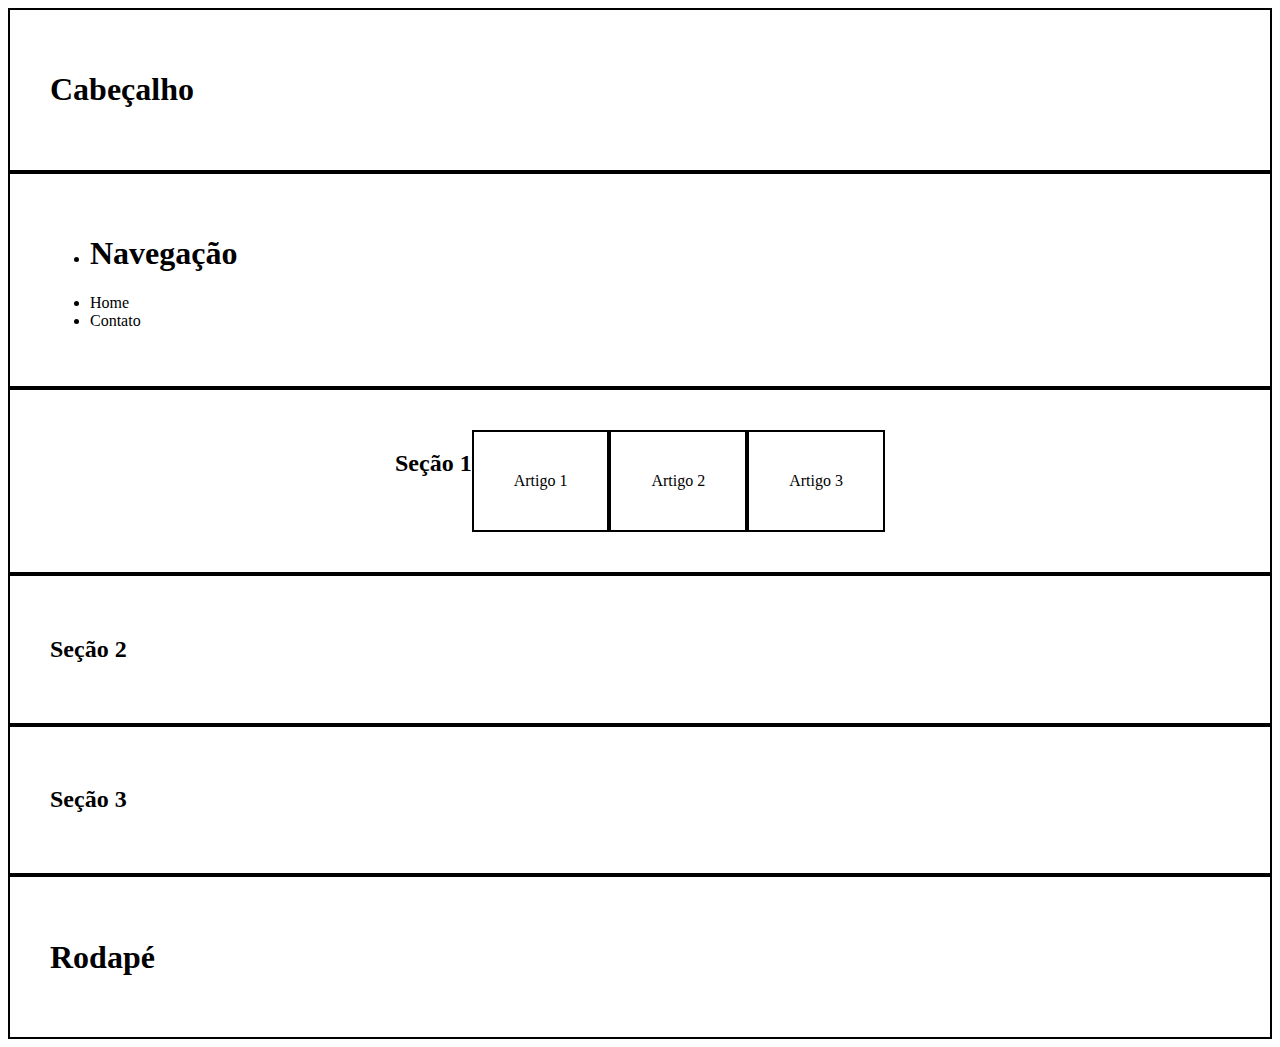
<file: Atividades/A8/gridcss.html>
<!DOCTYPE html>
<html>
<head>
	<title></title>
	<style type="text/css">
		.borda {
			border: 2px solid black;
			padding: 40px;
		}
		.secao{
			display: flex;
			justify-content: center;
		}
		.conteudo {
			/* Aplicar sistema de grid*/
			/* display:  */

			/* Quantifica colunas */
			/* grid-template-columns: */

			/* Quantifica as linhas */
			/* grid-template-rows: */
		}		
		.rodape{
			/* Definindo a localização */
			/* grid-column-start: ;
			grid-column-end: ;
			grid-row-start: ;
			grid-row-end: ; */
		}
		.cabecalho{
			/* grid-column-start: ;
			grid-column-end: ;
			grid-row-start: ;
			grid-row-end: ; */
		}
		.esquerda{
			/* Definindo a localização */
			/* grid-row-start: ; */
			/* grid-row-end: ; */
		}
	</style>
</head>
<body class="conteudo">
	<header class="cabecalho borda"><h1>Cabeçalho</h1></header>
   	<aside class="esquerda borda">
   		<nav>
   			<ul>
   				<li><h1>Navegação</h1></li>
   				<li>Home</li>
   				<li>Contato</li>
   			</ul>
   		</nav>
	</aside>
   	<section class="secao borda">
   		<h2>Seção 1</h2>
			<article class="borda">
				Artigo 1
			</article>
			<article class="borda">
				Artigo 2
			</article>
			<article class="borda">
				Artigo 3
			</article>
   	</section>
   	<section class="borda "><h2>Seção 2</h2></section>
   	<section class="borda "><h2>Seção 3</h2></section>
   	<footer class="rodape borda "><h1>Rodapé</h1></footer>
</body>
</html>
</file>
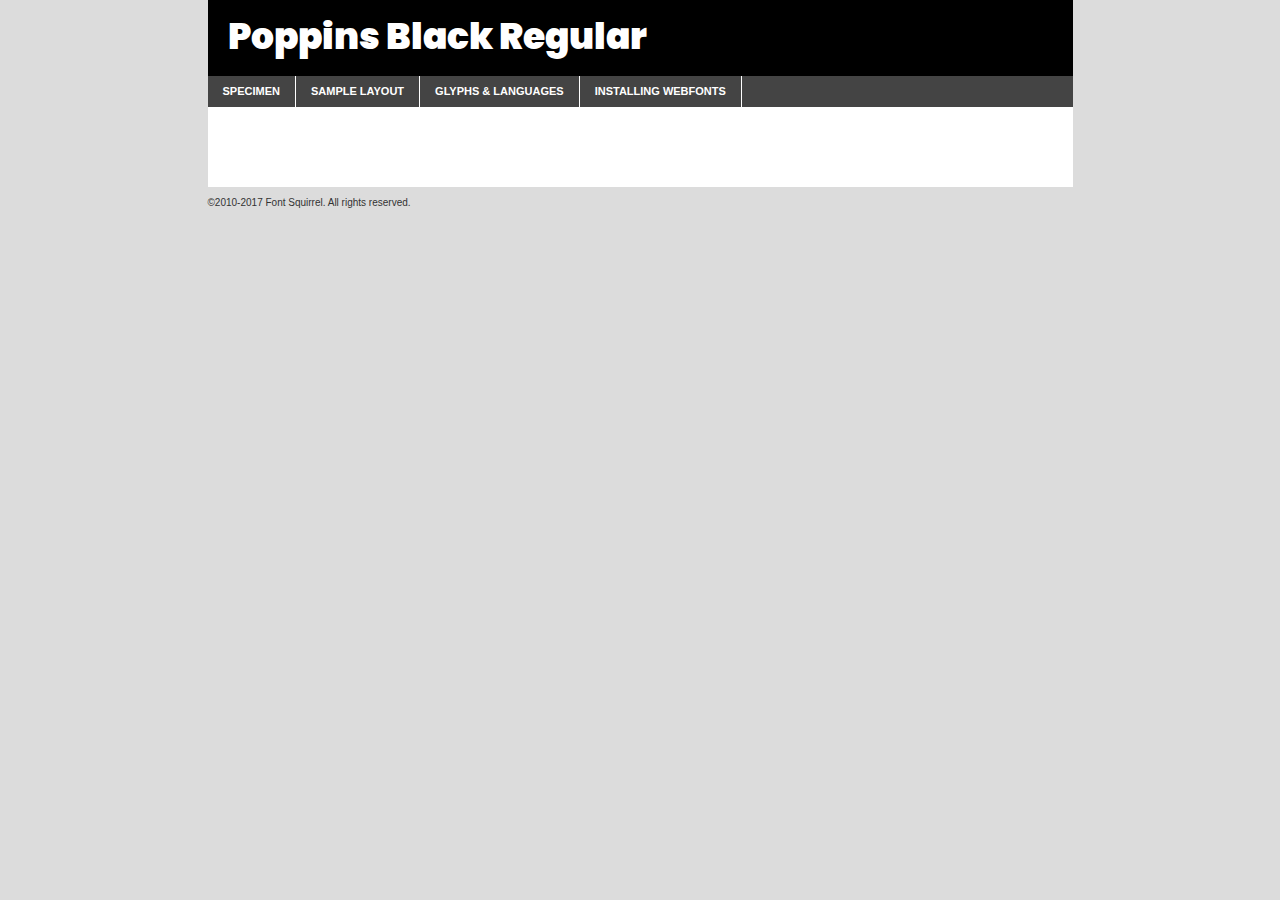
<file: Atividades/A4/components/fonts/poppins-black-demo.html>
<!DOCTYPE html PUBLIC "-//W3C//DTD XHTML 1.0 Transitional//EN"
	"http://www.w3.org/TR/xhtml1/DTD/xhtml1-transitional.dtd">

<html xmlns="http://www.w3.org/1999/xhtml" xml:lang="en" lang="en">
<head>
	<meta http-equiv="Content-Type" content="text/html; charset=utf-8" />
	<script src="http://ajax.googleapis.com/ajax/libs/jquery/1.7.2/jquery.min.js" type="text/javascript" charset="utf-8"></script>
	<script type="text/javascript">
	(function($){$.fn.easyTabs=function(option){var param=jQuery.extend({fadeSpeed:"fast",defaultContent:1,activeClass:'active'},option);$(this).each(function(){var thisId="#"+this.id;if(param.defaultContent==''){param.defaultContent=1;}
	if(typeof param.defaultContent=="number")
	{var defaultTab=$(thisId+" .tabs li:eq("+(param.defaultContent-1)+") a").attr('href').substr(1);}else{var defaultTab=param.defaultContent;}
	$(thisId+" .tabs li a").each(function(){var tabToHide=$(this).attr('href').substr(1);$("#"+tabToHide).addClass('easytabs-tab-content');});hideAll();changeContent(defaultTab);function hideAll(){$(thisId+" .easytabs-tab-content").hide();}
	function changeContent(tabId){hideAll();$(thisId+" .tabs li").removeClass(param.activeClass);$(thisId+" .tabs li a[href=#"+tabId+"]").closest('li').addClass(param.activeClass);if(param.fadeSpeed!="none")
	{$(thisId+" #"+tabId).fadeIn(param.fadeSpeed);}else{$(thisId+" #"+tabId).show();}}
	$(thisId+" .tabs li").click(function(){var tabId=$(this).find('a').attr('href').substr(1);changeContent(tabId);return false;});});}})(jQuery);
	</script>
	<link rel="stylesheet" href="specimen_files/specimen_stylesheet.css" type="text/css" charset="utf-8" />
	<link rel="stylesheet" href="stylesheet.css" type="text/css" charset="utf-8" />

	<style type="text/css">
					body{
				font-family: 'poppinsblack';
							}
		</style>

	<title>Poppins Black Regular Specimen</title>
	
	
	<script type="text/javascript" charset="utf-8">
		$(document).ready(function() {
			$('#container').easyTabs({defaultContent:1});
		});
	</script>
</head>

<body>
<div id="container">
	<div id="header">
		Poppins Black Regular	</div>
	<ul class="tabs">
		<li><a href="#specimen">Specimen</a></li>
		<li><a href="#layout">Sample Layout</a></li>
				<li><a href="#glyphs">Glyphs &amp; Languages</a></li>
		<li><a href="#installing">Installing Webfonts</a></li>
		
	</ul>
	
	<div id="main_content">

		
			<div id="specimen">
		
				<div class="section">
					<div class="grid12 firstcol">
						<div class="huge">AaBb</div>
					</div>
				</div>
		
				<div class="section">
					<div class="glyph_range">A&#x200B;B&#x200b;C&#x200b;D&#x200b;E&#x200b;F&#x200b;G&#x200b;H&#x200b;I&#x200b;J&#x200b;K&#x200b;L&#x200b;M&#x200b;N&#x200b;O&#x200b;P&#x200b;Q&#x200b;R&#x200b;S&#x200b;T&#x200b;U&#x200b;V&#x200b;W&#x200b;X&#x200b;Y&#x200b;Z&#x200b;a&#x200b;b&#x200b;c&#x200b;d&#x200b;e&#x200b;f&#x200b;g&#x200b;h&#x200b;i&#x200b;j&#x200b;k&#x200b;l&#x200b;m&#x200b;n&#x200b;o&#x200b;p&#x200b;q&#x200b;r&#x200b;s&#x200b;t&#x200b;u&#x200b;v&#x200b;w&#x200b;x&#x200b;y&#x200b;z&#x200b;1&#x200b;2&#x200b;3&#x200b;4&#x200b;5&#x200b;6&#x200b;7&#x200b;8&#x200b;9&#x200b;0&#x200b;&amp;&#x200b;.&#x200b;,&#x200b;?&#x200b;!&#x200b;&#64;&#x200b;(&#x200b;)&#x200b;#&#x200b;$&#x200b;%&#x200b;*&#x200b;+&#x200b;-&#x200b;=&#x200b;:&#x200b;;</div>
				</div>
				<div class="section">
					<div class="grid12 firstcol">
						<table class="sample_table">
							<tr><td>10</td><td class="size10">abcdefghijklmnopqrstuvwxyzABCDEFGHIJKLMNOPQRSTUVWXYZ0123456789abcdefghijklmnopqrstuvwxyzABCDEFGHIJKLMNOPQRSTUVWXYZ0123456789abcdefghijklmnopqrstuvwxyzABCDEFGHIJKLMNOPQRSTUVWXYZ</td></tr>
							<tr><td>11</td><td class="size11">abcdefghijklmnopqrstuvwxyzABCDEFGHIJKLMNOPQRSTUVWXYZ0123456789abcdefghijklmnopqrstuvwxyzABCDEFGHIJKLMNOPQRSTUVWXYZ0123456789abcdefghijklmnopqrstuvwxyzABCDEFGHIJKLMNOPQRSTUVWXYZ</td></tr>
							<tr><td>12</td><td class="size12">abcdefghijklmnopqrstuvwxyzABCDEFGHIJKLMNOPQRSTUVWXYZ0123456789abcdefghijklmnopqrstuvwxyzABCDEFGHIJKLMNOPQRSTUVWXYZ0123456789abcdefghijklmnopqrstuvwxyzABCDEFGHIJKLMNOPQRSTUVWXYZ</td></tr>
							<tr><td>13</td><td class="size13">abcdefghijklmnopqrstuvwxyzABCDEFGHIJKLMNOPQRSTUVWXYZ0123456789abcdefghijklmnopqrstuvwxyzABCDEFGHIJKLMNOPQRSTUVWXYZ0123456789abcdefghijklmnopqrstuvwxyzABCDEFGHIJKLMNOPQRSTUVWXYZ</td></tr>
							<tr><td>14</td><td class="size14">abcdefghijklmnopqrstuvwxyzABCDEFGHIJKLMNOPQRSTUVWXYZ0123456789abcdefghijklmnopqrstuvwxyzABCDEFGHIJKLMNOPQRSTUVWXYZ0123456789abcdefghijklmnopqrstuvwxyzABCDEFGHIJKLMNOPQRSTUVWXYZ</td></tr>
							<tr><td>16</td><td class="size16">abcdefghijklmnopqrstuvwxyzABCDEFGHIJKLMNOPQRSTUVWXYZ0123456789abcdefghijklmnopqrstuvwxyzABCDEFGHIJKLMNOPQRSTUVWXYZ</td></tr>
							<tr><td>18</td><td class="size18">abcdefghijklmnopqrstuvwxyzABCDEFGHIJKLMNOPQRSTUVWXYZ0123456789abcdefghijklmnopqrstuvwxyzABCDEFGHIJKLMNOPQRSTUVWXYZ</td></tr>
							<tr><td>20</td><td class="size20">abcdefghijklmnopqrstuvwxyzABCDEFGHIJKLMNOPQRSTUVWXYZ0123456789abcdefghijklmnopqrstuvwxyzABCDEFGHIJKLMNOPQRSTUVWXYZ</td></tr>
							<tr><td>24</td><td class="size24">abcdefghijklmnopqrstuvwxyzABCDEFGHIJKLMNOPQRSTUVWXYZ0123456789abcdefghijklmnopqrstuvwxyzABCDEFGHIJKLMNOPQRSTUVWXYZ</td></tr>
							<tr><td>30</td><td class="size30">abcdefghijklmnopqrstuvwxyzABCDEFGHIJKLMNOPQRSTUVWXYZ0123456789abcdefghijklmnopqrstuvwxyzABCDEFGHIJKLMNOPQRSTUVWXYZ</td></tr>
							<tr><td>36</td><td class="size36">abcdefghijklmnopqrstuvwxyzABCDEFGHIJKLMNOPQRSTUVWXYZ0123456789abcdefghijklmnopqrstuvwxyzABCDEFGHIJKLMNOPQRSTUVWXYZ</td></tr>
							<tr><td>48</td><td class="size48">abcdefghijklmnopqrstuvwxyzABCDEFGHIJKLMNOPQRSTUVWXYZ0123456789abcdefghijklmnopqrstuvwxyzABCDEFGHIJKLMNOPQRSTUVWXYZ</td></tr>
							<tr><td>60</td><td class="size60">abcdefghijklmnopqrstuvwxyzABCDEFGHIJKLMNOPQRSTUVWXYZ0123456789abcdefghijklmnopqrstuvwxyzABCDEFGHIJKLMNOPQRSTUVWXYZ</td></tr>
							<tr><td>72</td><td class="size72">abcdefghijklmnopqrstuvwxyzABCDEFGHIJKLMNOPQRSTUVWXYZ0123456789abcdefghijklmnopqrstuvwxyzABCDEFGHIJKLMNOPQRSTUVWXYZ</td></tr>
							<tr><td>90</td><td class="size90">abcdefghijklmnopqrstuvwxyzABCDEFGHIJKLMNOPQRSTUVWXYZ0123456789abcdefghijklmnopqrstuvwxyzABCDEFGHIJKLMNOPQRSTUVWXYZ</td></tr>
						</table>
				
					</div>
			
				</div>
		
		
		
								<div class="section" id="bodycomparison">


										<div id="xheight">
				<div class="fontbody">&#x25FC;&#x25FC;&#x25FC;&#x25FC;&#x25FC;&#x25FC;&#x25FC;&#x25FC;&#x25FC;&#x25FC;&#x25FC;&#x25FC;&#x25FC;&#x25FC;&#x25FC;&#x25FC;&#x25FC;&#x25FC;&#x25FC;&#x25FC;&#x25FC;&#x25FC;&#x25FC;&#x25FC;&#x25FC;&#x25FC;&#x25FC;&#x25FC;&#x25FC;&#x25FC;&#x25FC;&#x25FC;&#x25FC;&#x25FC;&#x25FC;&#x25FC;&#x25FC;&#x25FC;&#x25FC;&#x25FC;&#x25FC;&#x25FC;&#x25FC;&#x25FC;&#x25FC;&#x25FC;&#x25FC;&#x25FC;&#x25FC;&#x25FC;&#x25FC;&#x25FC;&#x25FC;&#x25FC;&#x25FC;&#x25FC;&#x25FC;&#x25FC;&#x25FC;&#x25FC;&#x25FC;&#x25FC;&#x25FC;&#x25FC;&#x25FC;&#x25FC;&#x25FC;&#x25FC;&#x25FC;&#x25FC;&#x25FC;&#x25FC;&#x25FC;&#x25FC;&#x25FC;&#x25FC;&#x25FC;&#x25FC;&#x25FC;&#x25FC;&#x25FC;&#x25FC;&#x25FC;&#x25FC;&#x25FC;&#x25FC;&#x25FC;&#x25FC;&#x25FC;&#x25FC;&#x25FC;&#x25FC;&#x25FC;&#x25FC;&#x25FC;&#x25FC;&#x25FC;&#x25FC;&#x25FC;body</div><div class="arialbody">body</div><div class="verdanabody">body</div><div class="georgiabody">body</div></div>
										<div class="fontbody" style="z-index:1">
											body<span>Poppins Black Regular</span>
										</div>
										<div class="arialbody" style="z-index:1">
											body<span>Arial</span>
										</div>
										<div class="verdanabody" style="z-index:1">
											body<span>Verdana</span>
										</div>
										<div class="georgiabody" style="z-index:1">
											body<span>Georgia</span>
										</div>



								</div>
		
		
				<div class="section psample psample_row1" id="">
					
					<div class="grid2 firstcol">
						<p class="size10"><span>10.</span>Aenean lacinia bibendum nulla sed consectetur. Fusce dapibus, tellus ac cursus commodo, tortor mauris condimentum nibh, ut fermentum massa justo sit amet risus. Nullam id dolor id nibh ultricies vehicula ut id elit. Cum sociis natoque penatibus et magnis dis parturient montes, nascetur ridiculus mus. Nulla vitae elit libero, a pharetra augue.</p>
			
					</div>
					<div class="grid3">
						<p class="size11"><span>11.</span>Aenean lacinia bibendum nulla sed consectetur. Fusce dapibus, tellus ac cursus commodo, tortor mauris condimentum nibh, ut fermentum massa justo sit amet risus. Nullam id dolor id nibh ultricies vehicula ut id elit. Cum sociis natoque penatibus et magnis dis parturient montes, nascetur ridiculus mus. Nulla vitae elit libero, a pharetra augue.</p>
			
					</div>
					<div class="grid3">
						<p class="size12"><span>12.</span>Aenean lacinia bibendum nulla sed consectetur. Fusce dapibus, tellus ac cursus commodo, tortor mauris condimentum nibh, ut fermentum massa justo sit amet risus. Nullam id dolor id nibh ultricies vehicula ut id elit. Cum sociis natoque penatibus et magnis dis parturient montes, nascetur ridiculus mus. Nulla vitae elit libero, a pharetra augue.</p>
			
					</div>
					<div class="grid4">
						<p class="size13"><span>13.</span>Aenean lacinia bibendum nulla sed consectetur. Fusce dapibus, tellus ac cursus commodo, tortor mauris condimentum nibh, ut fermentum massa justo sit amet risus. Nullam id dolor id nibh ultricies vehicula ut id elit. Cum sociis natoque penatibus et magnis dis parturient montes, nascetur ridiculus mus. Nulla vitae elit libero, a pharetra augue.</p>
			
					</div>
					<div class="white_blend"></div>
					
				</div>
				<div class="section psample psample_row2" id="">
					<div class="grid3 firstcol">
						<p class="size14"><span>14.</span>Aenean lacinia bibendum nulla sed consectetur. Fusce dapibus, tellus ac cursus commodo, tortor mauris condimentum nibh, ut fermentum massa justo sit amet risus. Nullam id dolor id nibh ultricies vehicula ut id elit. Cum sociis natoque penatibus et magnis dis parturient montes, nascetur ridiculus mus. Nulla vitae elit libero, a pharetra augue.</p>
			
					</div>
					<div class="grid4">
						<p class="size16"><span>16.</span>Aenean lacinia bibendum nulla sed consectetur. Fusce dapibus, tellus ac cursus commodo, tortor mauris condimentum nibh, ut fermentum massa justo sit amet risus. Nullam id dolor id nibh ultricies vehicula ut id elit. Cum sociis natoque penatibus et magnis dis parturient montes, nascetur ridiculus mus. Nulla vitae elit libero, a pharetra augue.</p>
			
					</div>
					<div class="grid5">
						<p class="size18"><span>18.</span>Aenean lacinia bibendum nulla sed consectetur. Fusce dapibus, tellus ac cursus commodo, tortor mauris condimentum nibh, ut fermentum massa justo sit amet risus. Nullam id dolor id nibh ultricies vehicula ut id elit. Cum sociis natoque penatibus et magnis dis parturient montes, nascetur ridiculus mus. Nulla vitae elit libero, a pharetra augue.</p>
			
					</div>

					<div class="white_blend"></div>

				</div>
				
				<div class="section psample psample_row3" id="">
					<div class="grid5 firstcol">
						<p class="size20"><span>20.</span>Aenean lacinia bibendum nulla sed consectetur. Fusce dapibus, tellus ac cursus commodo, tortor mauris condimentum nibh, ut fermentum massa justo sit amet risus. Nullam id dolor id nibh ultricies vehicula ut id elit. Cum sociis natoque penatibus et magnis dis parturient montes, nascetur ridiculus mus. Nulla vitae elit libero, a pharetra augue.</p>
					</div>
					<div class="grid7">
						<p class="size24"><span>24.</span>Aenean lacinia bibendum nulla sed consectetur. Fusce dapibus, tellus ac cursus commodo, tortor mauris condimentum nibh, ut fermentum massa justo sit amet risus. Nullam id dolor id nibh ultricies vehicula ut id elit. Cum sociis natoque penatibus et magnis dis parturient montes, nascetur ridiculus mus. Nulla vitae elit libero, a pharetra augue.</p>
					</div>
					
					<div class="white_blend"></div>
					
				</div>
				
				<div class="section psample psample_row4" id="">
					<div class="grid12 firstcol">
						<p class="size30"><span>30.</span>Aenean lacinia bibendum nulla sed consectetur. Fusce dapibus, tellus ac cursus commodo, tortor mauris condimentum nibh, ut fermentum massa justo sit amet risus. Nullam id dolor id nibh ultricies vehicula ut id elit. Cum sociis natoque penatibus et magnis dis parturient montes, nascetur ridiculus mus. Nulla vitae elit libero, a pharetra augue.</p>
					</div>
					<div class="white_blend"></div>
					
				</div>
				
				
				
				<div class="section psample psample_row1 fullreverse">
					<div class="grid2 firstcol">
						<p class="size10"><span>10.</span>Aenean lacinia bibendum nulla sed consectetur. Fusce dapibus, tellus ac cursus commodo, tortor mauris condimentum nibh, ut fermentum massa justo sit amet risus. Nullam id dolor id nibh ultricies vehicula ut id elit. Cum sociis natoque penatibus et magnis dis parturient montes, nascetur ridiculus mus. Nulla vitae elit libero, a pharetra augue.</p>
			
					</div>
					<div class="grid3">
						<p class="size11"><span>11.</span>Aenean lacinia bibendum nulla sed consectetur. Fusce dapibus, tellus ac cursus commodo, tortor mauris condimentum nibh, ut fermentum massa justo sit amet risus. Nullam id dolor id nibh ultricies vehicula ut id elit. Cum sociis natoque penatibus et magnis dis parturient montes, nascetur ridiculus mus. Nulla vitae elit libero, a pharetra augue.</p>
			
					</div>
					<div class="grid3">
						<p class="size12"><span>12.</span>Aenean lacinia bibendum nulla sed consectetur. Fusce dapibus, tellus ac cursus commodo, tortor mauris condimentum nibh, ut fermentum massa justo sit amet risus. Nullam id dolor id nibh ultricies vehicula ut id elit. Cum sociis natoque penatibus et magnis dis parturient montes, nascetur ridiculus mus. Nulla vitae elit libero, a pharetra augue.</p>
			
					</div>
					<div class="grid4">
						<p class="size13"><span>13.</span>Aenean lacinia bibendum nulla sed consectetur. Fusce dapibus, tellus ac cursus commodo, tortor mauris condimentum nibh, ut fermentum massa justo sit amet risus. Nullam id dolor id nibh ultricies vehicula ut id elit. Cum sociis natoque penatibus et magnis dis parturient montes, nascetur ridiculus mus. Nulla vitae elit libero, a pharetra augue.</p>
			
					</div>
					<div class="black_blend"></div>
					
				</div>
				
				<div class="section psample psample_row2 fullreverse">
					<div class="grid3 firstcol">
						<p class="size14"><span>14.</span>Aenean lacinia bibendum nulla sed consectetur. Fusce dapibus, tellus ac cursus commodo, tortor mauris condimentum nibh, ut fermentum massa justo sit amet risus. Nullam id dolor id nibh ultricies vehicula ut id elit. Cum sociis natoque penatibus et magnis dis parturient montes, nascetur ridiculus mus. Nulla vitae elit libero, a pharetra augue.</p>
			
					</div>
					<div class="grid4">
						<p class="size16"><span>16.</span>Aenean lacinia bibendum nulla sed consectetur. Fusce dapibus, tellus ac cursus commodo, tortor mauris condimentum nibh, ut fermentum massa justo sit amet risus. Nullam id dolor id nibh ultricies vehicula ut id elit. Cum sociis natoque penatibus et magnis dis parturient montes, nascetur ridiculus mus. Nulla vitae elit libero, a pharetra augue.</p>
			
					</div>
					<div class="grid5">
						<p class="size18"><span>18.</span>Aenean lacinia bibendum nulla sed consectetur. Fusce dapibus, tellus ac cursus commodo, tortor mauris condimentum nibh, ut fermentum massa justo sit amet risus. Nullam id dolor id nibh ultricies vehicula ut id elit. Cum sociis natoque penatibus et magnis dis parturient montes, nascetur ridiculus mus. Nulla vitae elit libero, a pharetra augue.</p>
			
					</div>
					<div class="black_blend"></div>

				</div>
				
				<div class="section psample fullreverse psample_row3" id="">
					<div class="grid5 firstcol">
						<p class="size20"><span>20.</span>Aenean lacinia bibendum nulla sed consectetur. Fusce dapibus, tellus ac cursus commodo, tortor mauris condimentum nibh, ut fermentum massa justo sit amet risus. Nullam id dolor id nibh ultricies vehicula ut id elit. Cum sociis natoque penatibus et magnis dis parturient montes, nascetur ridiculus mus. Nulla vitae elit libero, a pharetra augue.</p>
					</div>
					<div class="grid7">
						<p class="size24"><span>24.</span>Aenean lacinia bibendum nulla sed consectetur. Fusce dapibus, tellus ac cursus commodo, tortor mauris condimentum nibh, ut fermentum massa justo sit amet risus. Nullam id dolor id nibh ultricies vehicula ut id elit. Cum sociis natoque penatibus et magnis dis parturient montes, nascetur ridiculus mus. Nulla vitae elit libero, a pharetra augue.</p>
					</div>
					
					<div class="black_blend"></div>
					
				</div>
				
				<div class="section psample fullreverse psample_row4" id="" style="border-bottom: 20px #000 solid;">
					<div class="grid12 firstcol">
						<p class="size30"><span>30.</span>Aenean lacinia bibendum nulla sed consectetur. Fusce dapibus, tellus ac cursus commodo, tortor mauris condimentum nibh, ut fermentum massa justo sit amet risus. Nullam id dolor id nibh ultricies vehicula ut id elit. Cum sociis natoque penatibus et magnis dis parturient montes, nascetur ridiculus mus. Nulla vitae elit libero, a pharetra augue.</p>
					</div>
					<div class="black_blend"></div>
					
				</div>
				
				
				
				
			</div>
			
			<div id="layout">
				
				<div class="section">
					
					<div class="grid12 firstcol">
						<h1>Lorem Ipsum Dolor</h1>
						<h2>Etiam porta sem malesuada magna mollis euismod</h2>
						
						<p class="byline">By <a href="#link">Aenean Lacinia</a></p>
					</div>
				</div>
				<div class="section">
					<div class="grid8 firstcol">
						<p class="large">Donec sed odio dui. Morbi leo risus, porta ac consectetur ac, vestibulum at eros. Fusce dapibus, tellus ac cursus commodo, tortor mauris condimentum nibh, ut fermentum massa justo sit amet risus. </p>

						
						<h3>Pellentesque ornare sem</h3>

						<p>Maecenas sed diam eget risus varius blandit sit amet non magna. Maecenas faucibus mollis interdum. Donec ullamcorper nulla non metus auctor fringilla. Nullam id dolor id nibh ultricies vehicula ut id elit. Nullam id dolor id nibh ultricies vehicula ut id elit. </p>

						<p>Aenean eu leo quam. Pellentesque ornare sem lacinia quam venenatis vestibulum. Lorem ipsum dolor sit amet, consectetur adipiscing elit. Cum sociis natoque penatibus et magnis dis parturient montes, nascetur ridiculus mus. </p>

						<p>Nulla vitae elit libero, a pharetra augue. Praesent commodo cursus magna, vel scelerisque nisl consectetur et. Aenean lacinia bibendum nulla sed consectetur. </p>

						<p>Nullam quis risus eget urna mollis ornare vel eu leo. Nullam quis risus eget urna mollis ornare vel eu leo. Maecenas sed diam eget risus varius blandit sit amet non magna. Donec ullamcorper nulla non metus auctor fringilla. </p>

						<h3>Cras mattis consectetur</h3>

						<p>Aenean eu leo quam. Pellentesque ornare sem lacinia quam venenatis vestibulum. Aenean lacinia bibendum nulla sed consectetur. Integer posuere erat a ante venenatis dapibus posuere velit aliquet. Cras mattis consectetur purus sit amet fermentum. </p>

						<p>Nullam id dolor id nibh ultricies vehicula ut id elit. Nullam quis risus eget urna mollis ornare vel eu leo. Cras mattis consectetur purus sit amet fermentum.</p>
					</div>
					
					<div class="grid4 sidebar">
						
						<div class="box reverse">
							<p class="last">Nullam quis risus eget urna mollis ornare vel eu leo. Donec ullamcorper nulla non metus auctor fringilla. Cras mattis consectetur purus sit amet fermentum. Sed posuere consectetur est at lobortis. Lorem ipsum dolor sit amet, consectetur adipiscing elit. </p>
						</div>
						
						<p class="caption">Maecenas sed diam eget risus varius.</p>

						<p>Vestibulum id ligula porta felis euismod semper. Integer posuere erat a ante venenatis dapibus posuere velit aliquet. Vestibulum id ligula porta felis euismod semper. Sed posuere consectetur est at lobortis. Maecenas sed diam eget risus varius blandit sit amet non magna. Fusce dapibus, tellus ac cursus commodo, tortor mauris condimentum nibh, ut fermentum massa justo sit amet risus. </p>

					

						<p>Duis mollis, est non commodo luctus, nisi erat porttitor ligula, eget lacinia odio sem nec elit. Aenean lacinia bibendum nulla sed consectetur. Vivamus sagittis lacus vel augue laoreet rutrum faucibus dolor auctor. Aenean lacinia bibendum nulla sed consectetur. Nullam quis risus eget urna mollis ornare vel eu leo. </p>

						<p>Praesent commodo cursus magna, vel scelerisque nisl consectetur et. Donec ullamcorper nulla non metus auctor fringilla. Maecenas faucibus mollis interdum. Fusce dapibus, tellus ac cursus commodo, tortor mauris condimentum nibh, ut fermentum massa justo sit amet risus. </p>

					</div>
				</div>
				
			</div>


			



		<div id="glyphs">
			<div class="section">
				<div class="grid12 firstcol">
			
				<h1>Language Support</h1>
				<p>The subset of Poppins Black Regular in this kit supports the following languages:<br />
			
					Albanian, Basque, Breton, Chamorro, Danish, Dutch, English, Faroese, Finnish, French, Frisian, Galician, German, Icelandic, Italian, Malagasy, Norwegian, Portuguese, Spanish, Alsatian, Aragonese, Arapaho, Arrernte, Asturian, Aymara, Bislama, Cebuano, Corsican, Fijian, French_creole, Genoese, Gilbertese, Greenlandic, Haitian_creole, Hiligaynon, Hmong, Hopi, Ibanag, Iloko_ilokano, Indonesian, Interglossa_glosa, Interlingua, Irish_gaelic, Jerriais, Lojban, Lombard, Luxembourgeois, Manx, Mohawk, Norfolk_pitcairnese, Occitan, Oromo, Pangasinan, Papiamento, Piedmontese, Potawatomi, Rhaeto-romance, Romansh, Rotokas, Sami_lule, Samoan, Sardinian, Scots_gaelic, Seychelles_creole, Shona, Sicilian, Somali, Southern_ndebele, Swahili, Swati_swazi, Tagalog_filipino_pilipino, Tetum, Tok_pisin, Uyghur_latinized, Volapuk, Walloon, Warlpiri, Xhosa, Yapese, Zulu, Latinbasic, Ubasic, Demo				</p>
				<h1>Glyph Chart</h1>
				<p>The subset of Poppins Black Regular in this kit includes all the glyphs listed below. Unicode entities are included above each glyph to help you insert individual characters into your layout.</p>
				<div id="glyph_chart">
			
																														 <div><p>&amp;#13;</p>&#13;</div>
																				 <div><p>&amp;#32;</p>&#32;</div>
																				 <div><p>&amp;#33;</p>&#33;</div>
																				 <div><p>&amp;#34;</p>&#34;</div>
																				 <div><p>&amp;#35;</p>&#35;</div>
																				 <div><p>&amp;#36;</p>&#36;</div>
																				 <div><p>&amp;#37;</p>&#37;</div>
																				 <div><p>&amp;#38;</p>&#38;</div>
																				 <div><p>&amp;#39;</p>&#39;</div>
																				 <div><p>&amp;#40;</p>&#40;</div>
																				 <div><p>&amp;#41;</p>&#41;</div>
																				 <div><p>&amp;#42;</p>&#42;</div>
																				 <div><p>&amp;#43;</p>&#43;</div>
																				 <div><p>&amp;#44;</p>&#44;</div>
																				 <div><p>&amp;#45;</p>&#45;</div>
																				 <div><p>&amp;#46;</p>&#46;</div>
																				 <div><p>&amp;#47;</p>&#47;</div>
																				 <div><p>&amp;#48;</p>&#48;</div>
																				 <div><p>&amp;#49;</p>&#49;</div>
																				 <div><p>&amp;#50;</p>&#50;</div>
																				 <div><p>&amp;#51;</p>&#51;</div>
																				 <div><p>&amp;#52;</p>&#52;</div>
																				 <div><p>&amp;#53;</p>&#53;</div>
																				 <div><p>&amp;#54;</p>&#54;</div>
																				 <div><p>&amp;#55;</p>&#55;</div>
																				 <div><p>&amp;#56;</p>&#56;</div>
																				 <div><p>&amp;#57;</p>&#57;</div>
																				 <div><p>&amp;#58;</p>&#58;</div>
																				 <div><p>&amp;#59;</p>&#59;</div>
																				 <div><p>&amp;#60;</p>&#60;</div>
																				 <div><p>&amp;#61;</p>&#61;</div>
																				 <div><p>&amp;#62;</p>&#62;</div>
																				 <div><p>&amp;#63;</p>&#63;</div>
																				 <div><p>&amp;#64;</p>&#64;</div>
																				 <div><p>&amp;#65;</p>&#65;</div>
																				 <div><p>&amp;#66;</p>&#66;</div>
																				 <div><p>&amp;#67;</p>&#67;</div>
																				 <div><p>&amp;#68;</p>&#68;</div>
																				 <div><p>&amp;#69;</p>&#69;</div>
																				 <div><p>&amp;#70;</p>&#70;</div>
																				 <div><p>&amp;#71;</p>&#71;</div>
																				 <div><p>&amp;#72;</p>&#72;</div>
																				 <div><p>&amp;#73;</p>&#73;</div>
																				 <div><p>&amp;#74;</p>&#74;</div>
																				 <div><p>&amp;#75;</p>&#75;</div>
																				 <div><p>&amp;#76;</p>&#76;</div>
																				 <div><p>&amp;#77;</p>&#77;</div>
																				 <div><p>&amp;#78;</p>&#78;</div>
																				 <div><p>&amp;#79;</p>&#79;</div>
																				 <div><p>&amp;#80;</p>&#80;</div>
																				 <div><p>&amp;#81;</p>&#81;</div>
																				 <div><p>&amp;#82;</p>&#82;</div>
																				 <div><p>&amp;#83;</p>&#83;</div>
																				 <div><p>&amp;#84;</p>&#84;</div>
																				 <div><p>&amp;#85;</p>&#85;</div>
																				 <div><p>&amp;#86;</p>&#86;</div>
																				 <div><p>&amp;#87;</p>&#87;</div>
																				 <div><p>&amp;#88;</p>&#88;</div>
																				 <div><p>&amp;#89;</p>&#89;</div>
																				 <div><p>&amp;#90;</p>&#90;</div>
																				 <div><p>&amp;#91;</p>&#91;</div>
																				 <div><p>&amp;#92;</p>&#92;</div>
																				 <div><p>&amp;#93;</p>&#93;</div>
																				 <div><p>&amp;#94;</p>&#94;</div>
																				 <div><p>&amp;#95;</p>&#95;</div>
																				 <div><p>&amp;#96;</p>&#96;</div>
																				 <div><p>&amp;#97;</p>&#97;</div>
																				 <div><p>&amp;#98;</p>&#98;</div>
																				 <div><p>&amp;#99;</p>&#99;</div>
																				 <div><p>&amp;#100;</p>&#100;</div>
																				 <div><p>&amp;#101;</p>&#101;</div>
																				 <div><p>&amp;#102;</p>&#102;</div>
																				 <div><p>&amp;#103;</p>&#103;</div>
																				 <div><p>&amp;#104;</p>&#104;</div>
																				 <div><p>&amp;#105;</p>&#105;</div>
																				 <div><p>&amp;#106;</p>&#106;</div>
																				 <div><p>&amp;#107;</p>&#107;</div>
																				 <div><p>&amp;#108;</p>&#108;</div>
																				 <div><p>&amp;#109;</p>&#109;</div>
																				 <div><p>&amp;#110;</p>&#110;</div>
																				 <div><p>&amp;#111;</p>&#111;</div>
																				 <div><p>&amp;#112;</p>&#112;</div>
																				 <div><p>&amp;#113;</p>&#113;</div>
																				 <div><p>&amp;#114;</p>&#114;</div>
																				 <div><p>&amp;#115;</p>&#115;</div>
																				 <div><p>&amp;#116;</p>&#116;</div>
																				 <div><p>&amp;#117;</p>&#117;</div>
																				 <div><p>&amp;#118;</p>&#118;</div>
																				 <div><p>&amp;#119;</p>&#119;</div>
																				 <div><p>&amp;#120;</p>&#120;</div>
																				 <div><p>&amp;#121;</p>&#121;</div>
																				 <div><p>&amp;#122;</p>&#122;</div>
																				 <div><p>&amp;#123;</p>&#123;</div>
																				 <div><p>&amp;#124;</p>&#124;</div>
																				 <div><p>&amp;#125;</p>&#125;</div>
																				 <div><p>&amp;#126;</p>&#126;</div>
																				 <div><p>&amp;#160;</p>&#160;</div>
																				 <div><p>&amp;#161;</p>&#161;</div>
																				 <div><p>&amp;#162;</p>&#162;</div>
																				 <div><p>&amp;#163;</p>&#163;</div>
																				 <div><p>&amp;#164;</p>&#164;</div>
																				 <div><p>&amp;#165;</p>&#165;</div>
																				 <div><p>&amp;#166;</p>&#166;</div>
																				 <div><p>&amp;#167;</p>&#167;</div>
																				 <div><p>&amp;#168;</p>&#168;</div>
																				 <div><p>&amp;#169;</p>&#169;</div>
																				 <div><p>&amp;#170;</p>&#170;</div>
																				 <div><p>&amp;#171;</p>&#171;</div>
																				 <div><p>&amp;#172;</p>&#172;</div>
																				 <div><p>&amp;#173;</p>&#173;</div>
																				 <div><p>&amp;#174;</p>&#174;</div>
																				 <div><p>&amp;#175;</p>&#175;</div>
																				 <div><p>&amp;#176;</p>&#176;</div>
																				 <div><p>&amp;#177;</p>&#177;</div>
																				 <div><p>&amp;#178;</p>&#178;</div>
																				 <div><p>&amp;#179;</p>&#179;</div>
																				 <div><p>&amp;#180;</p>&#180;</div>
																				 <div><p>&amp;#181;</p>&#181;</div>
																				 <div><p>&amp;#182;</p>&#182;</div>
																				 <div><p>&amp;#183;</p>&#183;</div>
																				 <div><p>&amp;#184;</p>&#184;</div>
																				 <div><p>&amp;#185;</p>&#185;</div>
																				 <div><p>&amp;#186;</p>&#186;</div>
																				 <div><p>&amp;#187;</p>&#187;</div>
																				 <div><p>&amp;#188;</p>&#188;</div>
																				 <div><p>&amp;#189;</p>&#189;</div>
																				 <div><p>&amp;#190;</p>&#190;</div>
																				 <div><p>&amp;#191;</p>&#191;</div>
																				 <div><p>&amp;#192;</p>&#192;</div>
																				 <div><p>&amp;#193;</p>&#193;</div>
																				 <div><p>&amp;#194;</p>&#194;</div>
																				 <div><p>&amp;#195;</p>&#195;</div>
																				 <div><p>&amp;#196;</p>&#196;</div>
																				 <div><p>&amp;#197;</p>&#197;</div>
																				 <div><p>&amp;#198;</p>&#198;</div>
																				 <div><p>&amp;#199;</p>&#199;</div>
																				 <div><p>&amp;#200;</p>&#200;</div>
																				 <div><p>&amp;#201;</p>&#201;</div>
																				 <div><p>&amp;#202;</p>&#202;</div>
																				 <div><p>&amp;#203;</p>&#203;</div>
																				 <div><p>&amp;#204;</p>&#204;</div>
																				 <div><p>&amp;#205;</p>&#205;</div>
																				 <div><p>&amp;#206;</p>&#206;</div>
																				 <div><p>&amp;#207;</p>&#207;</div>
																				 <div><p>&amp;#208;</p>&#208;</div>
																				 <div><p>&amp;#209;</p>&#209;</div>
																				 <div><p>&amp;#210;</p>&#210;</div>
																				 <div><p>&amp;#211;</p>&#211;</div>
																				 <div><p>&amp;#212;</p>&#212;</div>
																				 <div><p>&amp;#213;</p>&#213;</div>
																				 <div><p>&amp;#214;</p>&#214;</div>
																				 <div><p>&amp;#215;</p>&#215;</div>
																				 <div><p>&amp;#216;</p>&#216;</div>
																				 <div><p>&amp;#217;</p>&#217;</div>
																				 <div><p>&amp;#218;</p>&#218;</div>
																				 <div><p>&amp;#219;</p>&#219;</div>
																				 <div><p>&amp;#220;</p>&#220;</div>
																				 <div><p>&amp;#221;</p>&#221;</div>
																				 <div><p>&amp;#222;</p>&#222;</div>
																				 <div><p>&amp;#223;</p>&#223;</div>
																				 <div><p>&amp;#224;</p>&#224;</div>
																				 <div><p>&amp;#225;</p>&#225;</div>
																				 <div><p>&amp;#226;</p>&#226;</div>
																				 <div><p>&amp;#227;</p>&#227;</div>
																				 <div><p>&amp;#228;</p>&#228;</div>
																				 <div><p>&amp;#229;</p>&#229;</div>
																				 <div><p>&amp;#230;</p>&#230;</div>
																				 <div><p>&amp;#231;</p>&#231;</div>
																				 <div><p>&amp;#232;</p>&#232;</div>
																				 <div><p>&amp;#233;</p>&#233;</div>
																				 <div><p>&amp;#234;</p>&#234;</div>
																				 <div><p>&amp;#235;</p>&#235;</div>
																				 <div><p>&amp;#236;</p>&#236;</div>
																				 <div><p>&amp;#237;</p>&#237;</div>
																				 <div><p>&amp;#238;</p>&#238;</div>
																				 <div><p>&amp;#239;</p>&#239;</div>
																				 <div><p>&amp;#240;</p>&#240;</div>
																				 <div><p>&amp;#241;</p>&#241;</div>
																				 <div><p>&amp;#242;</p>&#242;</div>
																				 <div><p>&amp;#243;</p>&#243;</div>
																				 <div><p>&amp;#244;</p>&#244;</div>
																				 <div><p>&amp;#245;</p>&#245;</div>
																				 <div><p>&amp;#246;</p>&#246;</div>
																				 <div><p>&amp;#247;</p>&#247;</div>
																				 <div><p>&amp;#248;</p>&#248;</div>
																				 <div><p>&amp;#249;</p>&#249;</div>
																				 <div><p>&amp;#250;</p>&#250;</div>
																				 <div><p>&amp;#251;</p>&#251;</div>
																				 <div><p>&amp;#252;</p>&#252;</div>
																				 <div><p>&amp;#253;</p>&#253;</div>
																				 <div><p>&amp;#254;</p>&#254;</div>
																				 <div><p>&amp;#255;</p>&#255;</div>
																				 <div><p>&amp;#338;</p>&#338;</div>
																				 <div><p>&amp;#339;</p>&#339;</div>
																				 <div><p>&amp;#376;</p>&#376;</div>
																				 <div><p>&amp;#710;</p>&#710;</div>
																				 <div><p>&amp;#732;</p>&#732;</div>
																				 <div><p>&amp;#8192;</p>&#8192;</div>
																				 <div><p>&amp;#8193;</p>&#8193;</div>
																				 <div><p>&amp;#8194;</p>&#8194;</div>
																				 <div><p>&amp;#8195;</p>&#8195;</div>
																				 <div><p>&amp;#8196;</p>&#8196;</div>
																				 <div><p>&amp;#8197;</p>&#8197;</div>
																				 <div><p>&amp;#8198;</p>&#8198;</div>
																				 <div><p>&amp;#8199;</p>&#8199;</div>
																				 <div><p>&amp;#8200;</p>&#8200;</div>
																				 <div><p>&amp;#8201;</p>&#8201;</div>
																				 <div><p>&amp;#8202;</p>&#8202;</div>
																				 <div><p>&amp;#8208;</p>&#8208;</div>
																				 <div><p>&amp;#8209;</p>&#8209;</div>
																				 <div><p>&amp;#8210;</p>&#8210;</div>
																				 <div><p>&amp;#8211;</p>&#8211;</div>
																				 <div><p>&amp;#8212;</p>&#8212;</div>
																				 <div><p>&amp;#8216;</p>&#8216;</div>
																				 <div><p>&amp;#8217;</p>&#8217;</div>
																				 <div><p>&amp;#8218;</p>&#8218;</div>
																				 <div><p>&amp;#8220;</p>&#8220;</div>
																				 <div><p>&amp;#8221;</p>&#8221;</div>
																				 <div><p>&amp;#8222;</p>&#8222;</div>
																				 <div><p>&amp;#8226;</p>&#8226;</div>
																				 <div><p>&amp;#8230;</p>&#8230;</div>
																				 <div><p>&amp;#8239;</p>&#8239;</div>
																				 <div><p>&amp;#8249;</p>&#8249;</div>
																				 <div><p>&amp;#8250;</p>&#8250;</div>
																				 <div><p>&amp;#8287;</p>&#8287;</div>
																				 <div><p>&amp;#8364;</p>&#8364;</div>
																				 <div><p>&amp;#8482;</p>&#8482;</div>
																				 <div><p>&amp;#9724;</p>&#9724;</div>
																				 <div><p>&amp;#64257;</p>&#64257;</div>
																				 <div><p>&amp;#64258;</p>&#64258;</div>
																																																</div>	
				</div>
		
		
			</div>
		</div>
		
		
		<div id="specs">
			
		</div>
	
		<div id="installing">
			<div class="section">
				<div class="grid7 firstcol">
					<h1>Installing Webfonts</h1>
					
					<p>Webfonts are supported by all major browser platforms but not all in the same way. There are currently four different font formats that must be included in order to target all browsers. This includes TTF, WOFF, EOT and SVG.</p>
					
					<h2>1. Upload your webfonts</h2>
					<p>You must upload your webfont kit to your website. They should be in or near the same directory as your CSS files.</p>
					
					<h2>2. Include the webfont stylesheet</h2>
					<p>A special CSS @font-face declaration helps the various browsers select the appropriate font it needs without causing you a bunch of headaches. Learn more about this syntax by reading the <a href="https://www.fontspring.com/blog/further-hardening-of-the-bulletproof-syntax">Fontspring blog post</a> about it. The code for it is as follows:</p>


<code>
@font-face{ 
	font-family: 'MyWebFont';
	src: url('WebFont.eot');
	src: url('WebFont.eot?#iefix') format('embedded-opentype'),
	     url('WebFont.woff') format('woff'),
	     url('WebFont.ttf') format('truetype'),
	     url('WebFont.svg#webfont') format('svg');
}
</code>

	<p>We've already gone ahead and generated the code for you. All you have to do is link to the stylesheet in your HTML, like this:</p>
	<code>&lt;link rel=&quot;stylesheet&quot; href=&quot;stylesheet.css&quot; type=&quot;text/css&quot; charset=&quot;utf-8&quot; /&gt;</code>

					<h2>3. Modify your own stylesheet</h2>
					<p>To take advantage of your new fonts, you must tell your stylesheet to use them. Look at the original @font-face declaration above and find the property called "font-family." The name linked there will be what you use to reference the font. Prepend that webfont name to the font stack in the "font-family" property, inside the selector you want to change. For example:</p>
<code>p { font-family: 'WebFont', Arial, sans-serif; }</code>

<h2>4. Test</h2>
<p>Getting webfonts to work cross-browser <em>can</em> be tricky. Use the information in the sidebar to help you if you find that fonts aren't loading in a particular browser.</p>
				</div>
				
				<div class="grid5 sidebar">
					<div class="box">
						<h2>Troubleshooting<br />Font-Face Problems</h2>
						<p>Having trouble getting your webfonts to load in your new website? Here are some tips to sort out what might be the problem.</p>

						<h3>Fonts not showing in any browser</h3>

						<p>This sounds like you need to work on the plumbing. You either did not upload the fonts to the correct directory, or you did not link the fonts properly in the CSS. If you've confirmed that all this is correct and you still have a problem, take a look at your .htaccess file and see if requests are getting intercepted.</p>

						<h3>Fonts not loading in iPhone or iPad</h3>

						<p>The most common problem here is that you are serving the fonts from an IIS server. IIS refuses to serve files that have unknown MIME types. If that is the case, you must set the MIME type for SVG to "image/svg+xml" in the server settings. Follow these instructions from Microsoft if you need help.</p>

						<h3>Fonts not loading in Firefox</h3>

						<p>The primary reason for this failure? You are still using a version Firefox older than 3.5. So upgrade already! If that isn't it, then you are very likely serving fonts from a different domain. Firefox requires that all font assets be served from the same domain. Lastly it is possible that you need to add WOFF to your list of MIME types (if you are serving via IIS.)</p>

						<h3>Fonts not loading in IE</h3>

						<p>Are you looking at Internet Explorer on an actual Windows machine or are you cheating by using a service like Adobe BrowserLab? Many of these screenshot services do not render @font-face for IE. Best to test it on a real machine.</p>

						<h3>Fonts not loading in IE9</h3>

						<p>IE9, like Firefox, requires that fonts be served from the same domain as the website. Make sure that is the case.</p>
					</div>
				</div>
			</div>
			
		</div>
	
	</div>
	<div id="footer">
		<p>&copy;2010-2017 Font Squirrel. All rights reserved.</p>
	</div>
</div>
</body>
</html>
</file>
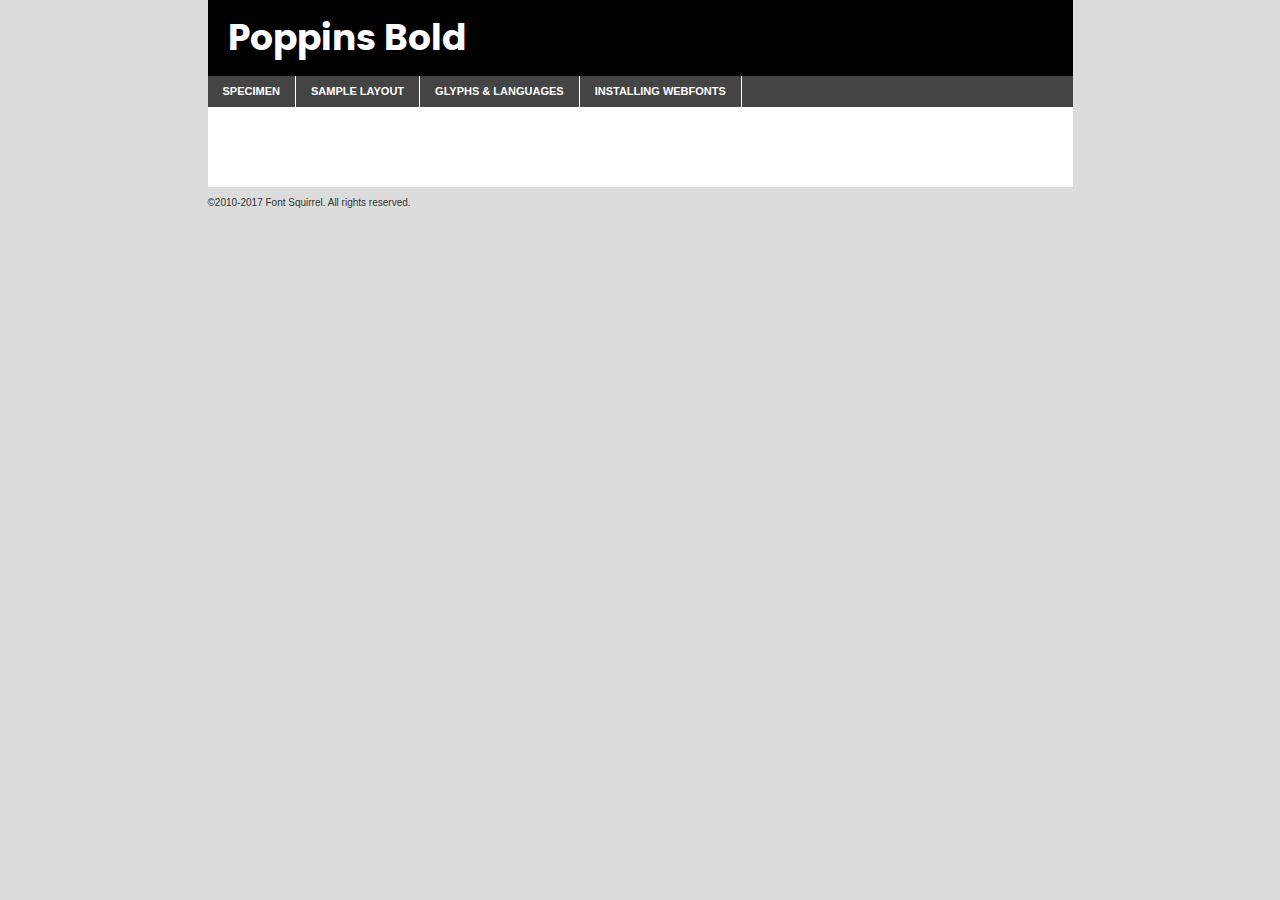
<file: Atividades/A4/components/fonts/poppins-bold-demo.html>
<!DOCTYPE html PUBLIC "-//W3C//DTD XHTML 1.0 Transitional//EN"
	"http://www.w3.org/TR/xhtml1/DTD/xhtml1-transitional.dtd">

<html xmlns="http://www.w3.org/1999/xhtml" xml:lang="en" lang="en">
<head>
	<meta http-equiv="Content-Type" content="text/html; charset=utf-8" />
	<script src="http://ajax.googleapis.com/ajax/libs/jquery/1.7.2/jquery.min.js" type="text/javascript" charset="utf-8"></script>
	<script type="text/javascript">
	(function($){$.fn.easyTabs=function(option){var param=jQuery.extend({fadeSpeed:"fast",defaultContent:1,activeClass:'active'},option);$(this).each(function(){var thisId="#"+this.id;if(param.defaultContent==''){param.defaultContent=1;}
	if(typeof param.defaultContent=="number")
	{var defaultTab=$(thisId+" .tabs li:eq("+(param.defaultContent-1)+") a").attr('href').substr(1);}else{var defaultTab=param.defaultContent;}
	$(thisId+" .tabs li a").each(function(){var tabToHide=$(this).attr('href').substr(1);$("#"+tabToHide).addClass('easytabs-tab-content');});hideAll();changeContent(defaultTab);function hideAll(){$(thisId+" .easytabs-tab-content").hide();}
	function changeContent(tabId){hideAll();$(thisId+" .tabs li").removeClass(param.activeClass);$(thisId+" .tabs li a[href=#"+tabId+"]").closest('li').addClass(param.activeClass);if(param.fadeSpeed!="none")
	{$(thisId+" #"+tabId).fadeIn(param.fadeSpeed);}else{$(thisId+" #"+tabId).show();}}
	$(thisId+" .tabs li").click(function(){var tabId=$(this).find('a').attr('href').substr(1);changeContent(tabId);return false;});});}})(jQuery);
	</script>
	<link rel="stylesheet" href="specimen_files/specimen_stylesheet.css" type="text/css" charset="utf-8" />
	<link rel="stylesheet" href="stylesheet.css" type="text/css" charset="utf-8" />

	<style type="text/css">
					body{
				font-family: 'poppinsbold';
							}
		</style>

	<title>Poppins Bold Specimen</title>
	
	
	<script type="text/javascript" charset="utf-8">
		$(document).ready(function() {
			$('#container').easyTabs({defaultContent:1});
		});
	</script>
</head>

<body>
<div id="container">
	<div id="header">
		Poppins Bold	</div>
	<ul class="tabs">
		<li><a href="#specimen">Specimen</a></li>
		<li><a href="#layout">Sample Layout</a></li>
				<li><a href="#glyphs">Glyphs &amp; Languages</a></li>
		<li><a href="#installing">Installing Webfonts</a></li>
		
	</ul>
	
	<div id="main_content">

		
			<div id="specimen">
		
				<div class="section">
					<div class="grid12 firstcol">
						<div class="huge">AaBb</div>
					</div>
				</div>
		
				<div class="section">
					<div class="glyph_range">A&#x200B;B&#x200b;C&#x200b;D&#x200b;E&#x200b;F&#x200b;G&#x200b;H&#x200b;I&#x200b;J&#x200b;K&#x200b;L&#x200b;M&#x200b;N&#x200b;O&#x200b;P&#x200b;Q&#x200b;R&#x200b;S&#x200b;T&#x200b;U&#x200b;V&#x200b;W&#x200b;X&#x200b;Y&#x200b;Z&#x200b;a&#x200b;b&#x200b;c&#x200b;d&#x200b;e&#x200b;f&#x200b;g&#x200b;h&#x200b;i&#x200b;j&#x200b;k&#x200b;l&#x200b;m&#x200b;n&#x200b;o&#x200b;p&#x200b;q&#x200b;r&#x200b;s&#x200b;t&#x200b;u&#x200b;v&#x200b;w&#x200b;x&#x200b;y&#x200b;z&#x200b;1&#x200b;2&#x200b;3&#x200b;4&#x200b;5&#x200b;6&#x200b;7&#x200b;8&#x200b;9&#x200b;0&#x200b;&amp;&#x200b;.&#x200b;,&#x200b;?&#x200b;!&#x200b;&#64;&#x200b;(&#x200b;)&#x200b;#&#x200b;$&#x200b;%&#x200b;*&#x200b;+&#x200b;-&#x200b;=&#x200b;:&#x200b;;</div>
				</div>
				<div class="section">
					<div class="grid12 firstcol">
						<table class="sample_table">
							<tr><td>10</td><td class="size10">abcdefghijklmnopqrstuvwxyzABCDEFGHIJKLMNOPQRSTUVWXYZ0123456789abcdefghijklmnopqrstuvwxyzABCDEFGHIJKLMNOPQRSTUVWXYZ0123456789abcdefghijklmnopqrstuvwxyzABCDEFGHIJKLMNOPQRSTUVWXYZ</td></tr>
							<tr><td>11</td><td class="size11">abcdefghijklmnopqrstuvwxyzABCDEFGHIJKLMNOPQRSTUVWXYZ0123456789abcdefghijklmnopqrstuvwxyzABCDEFGHIJKLMNOPQRSTUVWXYZ0123456789abcdefghijklmnopqrstuvwxyzABCDEFGHIJKLMNOPQRSTUVWXYZ</td></tr>
							<tr><td>12</td><td class="size12">abcdefghijklmnopqrstuvwxyzABCDEFGHIJKLMNOPQRSTUVWXYZ0123456789abcdefghijklmnopqrstuvwxyzABCDEFGHIJKLMNOPQRSTUVWXYZ0123456789abcdefghijklmnopqrstuvwxyzABCDEFGHIJKLMNOPQRSTUVWXYZ</td></tr>
							<tr><td>13</td><td class="size13">abcdefghijklmnopqrstuvwxyzABCDEFGHIJKLMNOPQRSTUVWXYZ0123456789abcdefghijklmnopqrstuvwxyzABCDEFGHIJKLMNOPQRSTUVWXYZ0123456789abcdefghijklmnopqrstuvwxyzABCDEFGHIJKLMNOPQRSTUVWXYZ</td></tr>
							<tr><td>14</td><td class="size14">abcdefghijklmnopqrstuvwxyzABCDEFGHIJKLMNOPQRSTUVWXYZ0123456789abcdefghijklmnopqrstuvwxyzABCDEFGHIJKLMNOPQRSTUVWXYZ0123456789abcdefghijklmnopqrstuvwxyzABCDEFGHIJKLMNOPQRSTUVWXYZ</td></tr>
							<tr><td>16</td><td class="size16">abcdefghijklmnopqrstuvwxyzABCDEFGHIJKLMNOPQRSTUVWXYZ0123456789abcdefghijklmnopqrstuvwxyzABCDEFGHIJKLMNOPQRSTUVWXYZ</td></tr>
							<tr><td>18</td><td class="size18">abcdefghijklmnopqrstuvwxyzABCDEFGHIJKLMNOPQRSTUVWXYZ0123456789abcdefghijklmnopqrstuvwxyzABCDEFGHIJKLMNOPQRSTUVWXYZ</td></tr>
							<tr><td>20</td><td class="size20">abcdefghijklmnopqrstuvwxyzABCDEFGHIJKLMNOPQRSTUVWXYZ0123456789abcdefghijklmnopqrstuvwxyzABCDEFGHIJKLMNOPQRSTUVWXYZ</td></tr>
							<tr><td>24</td><td class="size24">abcdefghijklmnopqrstuvwxyzABCDEFGHIJKLMNOPQRSTUVWXYZ0123456789abcdefghijklmnopqrstuvwxyzABCDEFGHIJKLMNOPQRSTUVWXYZ</td></tr>
							<tr><td>30</td><td class="size30">abcdefghijklmnopqrstuvwxyzABCDEFGHIJKLMNOPQRSTUVWXYZ0123456789abcdefghijklmnopqrstuvwxyzABCDEFGHIJKLMNOPQRSTUVWXYZ</td></tr>
							<tr><td>36</td><td class="size36">abcdefghijklmnopqrstuvwxyzABCDEFGHIJKLMNOPQRSTUVWXYZ0123456789abcdefghijklmnopqrstuvwxyzABCDEFGHIJKLMNOPQRSTUVWXYZ</td></tr>
							<tr><td>48</td><td class="size48">abcdefghijklmnopqrstuvwxyzABCDEFGHIJKLMNOPQRSTUVWXYZ0123456789abcdefghijklmnopqrstuvwxyzABCDEFGHIJKLMNOPQRSTUVWXYZ</td></tr>
							<tr><td>60</td><td class="size60">abcdefghijklmnopqrstuvwxyzABCDEFGHIJKLMNOPQRSTUVWXYZ0123456789abcdefghijklmnopqrstuvwxyzABCDEFGHIJKLMNOPQRSTUVWXYZ</td></tr>
							<tr><td>72</td><td class="size72">abcdefghijklmnopqrstuvwxyzABCDEFGHIJKLMNOPQRSTUVWXYZ0123456789abcdefghijklmnopqrstuvwxyzABCDEFGHIJKLMNOPQRSTUVWXYZ</td></tr>
							<tr><td>90</td><td class="size90">abcdefghijklmnopqrstuvwxyzABCDEFGHIJKLMNOPQRSTUVWXYZ0123456789abcdefghijklmnopqrstuvwxyzABCDEFGHIJKLMNOPQRSTUVWXYZ</td></tr>
						</table>
				
					</div>
			
				</div>
		
		
		
								<div class="section" id="bodycomparison">


										<div id="xheight">
				<div class="fontbody">&#x25FC;&#x25FC;&#x25FC;&#x25FC;&#x25FC;&#x25FC;&#x25FC;&#x25FC;&#x25FC;&#x25FC;&#x25FC;&#x25FC;&#x25FC;&#x25FC;&#x25FC;&#x25FC;&#x25FC;&#x25FC;&#x25FC;&#x25FC;&#x25FC;&#x25FC;&#x25FC;&#x25FC;&#x25FC;&#x25FC;&#x25FC;&#x25FC;&#x25FC;&#x25FC;&#x25FC;&#x25FC;&#x25FC;&#x25FC;&#x25FC;&#x25FC;&#x25FC;&#x25FC;&#x25FC;&#x25FC;&#x25FC;&#x25FC;&#x25FC;&#x25FC;&#x25FC;&#x25FC;&#x25FC;&#x25FC;&#x25FC;&#x25FC;&#x25FC;&#x25FC;&#x25FC;&#x25FC;&#x25FC;&#x25FC;&#x25FC;&#x25FC;&#x25FC;&#x25FC;&#x25FC;&#x25FC;&#x25FC;&#x25FC;&#x25FC;&#x25FC;&#x25FC;&#x25FC;&#x25FC;&#x25FC;&#x25FC;&#x25FC;&#x25FC;&#x25FC;&#x25FC;&#x25FC;&#x25FC;&#x25FC;&#x25FC;&#x25FC;&#x25FC;&#x25FC;&#x25FC;&#x25FC;&#x25FC;&#x25FC;&#x25FC;&#x25FC;&#x25FC;&#x25FC;&#x25FC;&#x25FC;&#x25FC;&#x25FC;&#x25FC;&#x25FC;&#x25FC;&#x25FC;&#x25FC;body</div><div class="arialbody">body</div><div class="verdanabody">body</div><div class="georgiabody">body</div></div>
										<div class="fontbody" style="z-index:1">
											body<span>Poppins Bold</span>
										</div>
										<div class="arialbody" style="z-index:1">
											body<span>Arial</span>
										</div>
										<div class="verdanabody" style="z-index:1">
											body<span>Verdana</span>
										</div>
										<div class="georgiabody" style="z-index:1">
											body<span>Georgia</span>
										</div>



								</div>
		
		
				<div class="section psample psample_row1" id="">
					
					<div class="grid2 firstcol">
						<p class="size10"><span>10.</span>Aenean lacinia bibendum nulla sed consectetur. Fusce dapibus, tellus ac cursus commodo, tortor mauris condimentum nibh, ut fermentum massa justo sit amet risus. Nullam id dolor id nibh ultricies vehicula ut id elit. Cum sociis natoque penatibus et magnis dis parturient montes, nascetur ridiculus mus. Nulla vitae elit libero, a pharetra augue.</p>
			
					</div>
					<div class="grid3">
						<p class="size11"><span>11.</span>Aenean lacinia bibendum nulla sed consectetur. Fusce dapibus, tellus ac cursus commodo, tortor mauris condimentum nibh, ut fermentum massa justo sit amet risus. Nullam id dolor id nibh ultricies vehicula ut id elit. Cum sociis natoque penatibus et magnis dis parturient montes, nascetur ridiculus mus. Nulla vitae elit libero, a pharetra augue.</p>
			
					</div>
					<div class="grid3">
						<p class="size12"><span>12.</span>Aenean lacinia bibendum nulla sed consectetur. Fusce dapibus, tellus ac cursus commodo, tortor mauris condimentum nibh, ut fermentum massa justo sit amet risus. Nullam id dolor id nibh ultricies vehicula ut id elit. Cum sociis natoque penatibus et magnis dis parturient montes, nascetur ridiculus mus. Nulla vitae elit libero, a pharetra augue.</p>
			
					</div>
					<div class="grid4">
						<p class="size13"><span>13.</span>Aenean lacinia bibendum nulla sed consectetur. Fusce dapibus, tellus ac cursus commodo, tortor mauris condimentum nibh, ut fermentum massa justo sit amet risus. Nullam id dolor id nibh ultricies vehicula ut id elit. Cum sociis natoque penatibus et magnis dis parturient montes, nascetur ridiculus mus. Nulla vitae elit libero, a pharetra augue.</p>
			
					</div>
					<div class="white_blend"></div>
					
				</div>
				<div class="section psample psample_row2" id="">
					<div class="grid3 firstcol">
						<p class="size14"><span>14.</span>Aenean lacinia bibendum nulla sed consectetur. Fusce dapibus, tellus ac cursus commodo, tortor mauris condimentum nibh, ut fermentum massa justo sit amet risus. Nullam id dolor id nibh ultricies vehicula ut id elit. Cum sociis natoque penatibus et magnis dis parturient montes, nascetur ridiculus mus. Nulla vitae elit libero, a pharetra augue.</p>
			
					</div>
					<div class="grid4">
						<p class="size16"><span>16.</span>Aenean lacinia bibendum nulla sed consectetur. Fusce dapibus, tellus ac cursus commodo, tortor mauris condimentum nibh, ut fermentum massa justo sit amet risus. Nullam id dolor id nibh ultricies vehicula ut id elit. Cum sociis natoque penatibus et magnis dis parturient montes, nascetur ridiculus mus. Nulla vitae elit libero, a pharetra augue.</p>
			
					</div>
					<div class="grid5">
						<p class="size18"><span>18.</span>Aenean lacinia bibendum nulla sed consectetur. Fusce dapibus, tellus ac cursus commodo, tortor mauris condimentum nibh, ut fermentum massa justo sit amet risus. Nullam id dolor id nibh ultricies vehicula ut id elit. Cum sociis natoque penatibus et magnis dis parturient montes, nascetur ridiculus mus. Nulla vitae elit libero, a pharetra augue.</p>
			
					</div>

					<div class="white_blend"></div>

				</div>
				
				<div class="section psample psample_row3" id="">
					<div class="grid5 firstcol">
						<p class="size20"><span>20.</span>Aenean lacinia bibendum nulla sed consectetur. Fusce dapibus, tellus ac cursus commodo, tortor mauris condimentum nibh, ut fermentum massa justo sit amet risus. Nullam id dolor id nibh ultricies vehicula ut id elit. Cum sociis natoque penatibus et magnis dis parturient montes, nascetur ridiculus mus. Nulla vitae elit libero, a pharetra augue.</p>
					</div>
					<div class="grid7">
						<p class="size24"><span>24.</span>Aenean lacinia bibendum nulla sed consectetur. Fusce dapibus, tellus ac cursus commodo, tortor mauris condimentum nibh, ut fermentum massa justo sit amet risus. Nullam id dolor id nibh ultricies vehicula ut id elit. Cum sociis natoque penatibus et magnis dis parturient montes, nascetur ridiculus mus. Nulla vitae elit libero, a pharetra augue.</p>
					</div>
					
					<div class="white_blend"></div>
					
				</div>
				
				<div class="section psample psample_row4" id="">
					<div class="grid12 firstcol">
						<p class="size30"><span>30.</span>Aenean lacinia bibendum nulla sed consectetur. Fusce dapibus, tellus ac cursus commodo, tortor mauris condimentum nibh, ut fermentum massa justo sit amet risus. Nullam id dolor id nibh ultricies vehicula ut id elit. Cum sociis natoque penatibus et magnis dis parturient montes, nascetur ridiculus mus. Nulla vitae elit libero, a pharetra augue.</p>
					</div>
					<div class="white_blend"></div>
					
				</div>
				
				
				
				<div class="section psample psample_row1 fullreverse">
					<div class="grid2 firstcol">
						<p class="size10"><span>10.</span>Aenean lacinia bibendum nulla sed consectetur. Fusce dapibus, tellus ac cursus commodo, tortor mauris condimentum nibh, ut fermentum massa justo sit amet risus. Nullam id dolor id nibh ultricies vehicula ut id elit. Cum sociis natoque penatibus et magnis dis parturient montes, nascetur ridiculus mus. Nulla vitae elit libero, a pharetra augue.</p>
			
					</div>
					<div class="grid3">
						<p class="size11"><span>11.</span>Aenean lacinia bibendum nulla sed consectetur. Fusce dapibus, tellus ac cursus commodo, tortor mauris condimentum nibh, ut fermentum massa justo sit amet risus. Nullam id dolor id nibh ultricies vehicula ut id elit. Cum sociis natoque penatibus et magnis dis parturient montes, nascetur ridiculus mus. Nulla vitae elit libero, a pharetra augue.</p>
			
					</div>
					<div class="grid3">
						<p class="size12"><span>12.</span>Aenean lacinia bibendum nulla sed consectetur. Fusce dapibus, tellus ac cursus commodo, tortor mauris condimentum nibh, ut fermentum massa justo sit amet risus. Nullam id dolor id nibh ultricies vehicula ut id elit. Cum sociis natoque penatibus et magnis dis parturient montes, nascetur ridiculus mus. Nulla vitae elit libero, a pharetra augue.</p>
			
					</div>
					<div class="grid4">
						<p class="size13"><span>13.</span>Aenean lacinia bibendum nulla sed consectetur. Fusce dapibus, tellus ac cursus commodo, tortor mauris condimentum nibh, ut fermentum massa justo sit amet risus. Nullam id dolor id nibh ultricies vehicula ut id elit. Cum sociis natoque penatibus et magnis dis parturient montes, nascetur ridiculus mus. Nulla vitae elit libero, a pharetra augue.</p>
			
					</div>
					<div class="black_blend"></div>
					
				</div>
				
				<div class="section psample psample_row2 fullreverse">
					<div class="grid3 firstcol">
						<p class="size14"><span>14.</span>Aenean lacinia bibendum nulla sed consectetur. Fusce dapibus, tellus ac cursus commodo, tortor mauris condimentum nibh, ut fermentum massa justo sit amet risus. Nullam id dolor id nibh ultricies vehicula ut id elit. Cum sociis natoque penatibus et magnis dis parturient montes, nascetur ridiculus mus. Nulla vitae elit libero, a pharetra augue.</p>
			
					</div>
					<div class="grid4">
						<p class="size16"><span>16.</span>Aenean lacinia bibendum nulla sed consectetur. Fusce dapibus, tellus ac cursus commodo, tortor mauris condimentum nibh, ut fermentum massa justo sit amet risus. Nullam id dolor id nibh ultricies vehicula ut id elit. Cum sociis natoque penatibus et magnis dis parturient montes, nascetur ridiculus mus. Nulla vitae elit libero, a pharetra augue.</p>
			
					</div>
					<div class="grid5">
						<p class="size18"><span>18.</span>Aenean lacinia bibendum nulla sed consectetur. Fusce dapibus, tellus ac cursus commodo, tortor mauris condimentum nibh, ut fermentum massa justo sit amet risus. Nullam id dolor id nibh ultricies vehicula ut id elit. Cum sociis natoque penatibus et magnis dis parturient montes, nascetur ridiculus mus. Nulla vitae elit libero, a pharetra augue.</p>
			
					</div>
					<div class="black_blend"></div>

				</div>
				
				<div class="section psample fullreverse psample_row3" id="">
					<div class="grid5 firstcol">
						<p class="size20"><span>20.</span>Aenean lacinia bibendum nulla sed consectetur. Fusce dapibus, tellus ac cursus commodo, tortor mauris condimentum nibh, ut fermentum massa justo sit amet risus. Nullam id dolor id nibh ultricies vehicula ut id elit. Cum sociis natoque penatibus et magnis dis parturient montes, nascetur ridiculus mus. Nulla vitae elit libero, a pharetra augue.</p>
					</div>
					<div class="grid7">
						<p class="size24"><span>24.</span>Aenean lacinia bibendum nulla sed consectetur. Fusce dapibus, tellus ac cursus commodo, tortor mauris condimentum nibh, ut fermentum massa justo sit amet risus. Nullam id dolor id nibh ultricies vehicula ut id elit. Cum sociis natoque penatibus et magnis dis parturient montes, nascetur ridiculus mus. Nulla vitae elit libero, a pharetra augue.</p>
					</div>
					
					<div class="black_blend"></div>
					
				</div>
				
				<div class="section psample fullreverse psample_row4" id="" style="border-bottom: 20px #000 solid;">
					<div class="grid12 firstcol">
						<p class="size30"><span>30.</span>Aenean lacinia bibendum nulla sed consectetur. Fusce dapibus, tellus ac cursus commodo, tortor mauris condimentum nibh, ut fermentum massa justo sit amet risus. Nullam id dolor id nibh ultricies vehicula ut id elit. Cum sociis natoque penatibus et magnis dis parturient montes, nascetur ridiculus mus. Nulla vitae elit libero, a pharetra augue.</p>
					</div>
					<div class="black_blend"></div>
					
				</div>
				
				
				
				
			</div>
			
			<div id="layout">
				
				<div class="section">
					
					<div class="grid12 firstcol">
						<h1>Lorem Ipsum Dolor</h1>
						<h2>Etiam porta sem malesuada magna mollis euismod</h2>
						
						<p class="byline">By <a href="#link">Aenean Lacinia</a></p>
					</div>
				</div>
				<div class="section">
					<div class="grid8 firstcol">
						<p class="large">Donec sed odio dui. Morbi leo risus, porta ac consectetur ac, vestibulum at eros. Fusce dapibus, tellus ac cursus commodo, tortor mauris condimentum nibh, ut fermentum massa justo sit amet risus. </p>

						
						<h3>Pellentesque ornare sem</h3>

						<p>Maecenas sed diam eget risus varius blandit sit amet non magna. Maecenas faucibus mollis interdum. Donec ullamcorper nulla non metus auctor fringilla. Nullam id dolor id nibh ultricies vehicula ut id elit. Nullam id dolor id nibh ultricies vehicula ut id elit. </p>

						<p>Aenean eu leo quam. Pellentesque ornare sem lacinia quam venenatis vestibulum. Lorem ipsum dolor sit amet, consectetur adipiscing elit. Cum sociis natoque penatibus et magnis dis parturient montes, nascetur ridiculus mus. </p>

						<p>Nulla vitae elit libero, a pharetra augue. Praesent commodo cursus magna, vel scelerisque nisl consectetur et. Aenean lacinia bibendum nulla sed consectetur. </p>

						<p>Nullam quis risus eget urna mollis ornare vel eu leo. Nullam quis risus eget urna mollis ornare vel eu leo. Maecenas sed diam eget risus varius blandit sit amet non magna. Donec ullamcorper nulla non metus auctor fringilla. </p>

						<h3>Cras mattis consectetur</h3>

						<p>Aenean eu leo quam. Pellentesque ornare sem lacinia quam venenatis vestibulum. Aenean lacinia bibendum nulla sed consectetur. Integer posuere erat a ante venenatis dapibus posuere velit aliquet. Cras mattis consectetur purus sit amet fermentum. </p>

						<p>Nullam id dolor id nibh ultricies vehicula ut id elit. Nullam quis risus eget urna mollis ornare vel eu leo. Cras mattis consectetur purus sit amet fermentum.</p>
					</div>
					
					<div class="grid4 sidebar">
						
						<div class="box reverse">
							<p class="last">Nullam quis risus eget urna mollis ornare vel eu leo. Donec ullamcorper nulla non metus auctor fringilla. Cras mattis consectetur purus sit amet fermentum. Sed posuere consectetur est at lobortis. Lorem ipsum dolor sit amet, consectetur adipiscing elit. </p>
						</div>
						
						<p class="caption">Maecenas sed diam eget risus varius.</p>

						<p>Vestibulum id ligula porta felis euismod semper. Integer posuere erat a ante venenatis dapibus posuere velit aliquet. Vestibulum id ligula porta felis euismod semper. Sed posuere consectetur est at lobortis. Maecenas sed diam eget risus varius blandit sit amet non magna. Fusce dapibus, tellus ac cursus commodo, tortor mauris condimentum nibh, ut fermentum massa justo sit amet risus. </p>

					

						<p>Duis mollis, est non commodo luctus, nisi erat porttitor ligula, eget lacinia odio sem nec elit. Aenean lacinia bibendum nulla sed consectetur. Vivamus sagittis lacus vel augue laoreet rutrum faucibus dolor auctor. Aenean lacinia bibendum nulla sed consectetur. Nullam quis risus eget urna mollis ornare vel eu leo. </p>

						<p>Praesent commodo cursus magna, vel scelerisque nisl consectetur et. Donec ullamcorper nulla non metus auctor fringilla. Maecenas faucibus mollis interdum. Fusce dapibus, tellus ac cursus commodo, tortor mauris condimentum nibh, ut fermentum massa justo sit amet risus. </p>

					</div>
				</div>
				
			</div>


			



		<div id="glyphs">
			<div class="section">
				<div class="grid12 firstcol">
			
				<h1>Language Support</h1>
				<p>The subset of Poppins Bold in this kit supports the following languages:<br />
			
					Albanian, Basque, Breton, Chamorro, Danish, Dutch, English, Faroese, Finnish, French, Frisian, Galician, German, Icelandic, Italian, Malagasy, Norwegian, Portuguese, Spanish, Alsatian, Aragonese, Arapaho, Arrernte, Asturian, Aymara, Bislama, Cebuano, Corsican, Fijian, French_creole, Genoese, Gilbertese, Greenlandic, Haitian_creole, Hiligaynon, Hmong, Hopi, Ibanag, Iloko_ilokano, Indonesian, Interglossa_glosa, Interlingua, Irish_gaelic, Jerriais, Lojban, Lombard, Luxembourgeois, Manx, Mohawk, Norfolk_pitcairnese, Occitan, Oromo, Pangasinan, Papiamento, Piedmontese, Potawatomi, Rhaeto-romance, Romansh, Rotokas, Sami_lule, Samoan, Sardinian, Scots_gaelic, Seychelles_creole, Shona, Sicilian, Somali, Southern_ndebele, Swahili, Swati_swazi, Tagalog_filipino_pilipino, Tetum, Tok_pisin, Uyghur_latinized, Volapuk, Walloon, Warlpiri, Xhosa, Yapese, Zulu, Latinbasic, Ubasic, Demo				</p>
				<h1>Glyph Chart</h1>
				<p>The subset of Poppins Bold in this kit includes all the glyphs listed below. Unicode entities are included above each glyph to help you insert individual characters into your layout.</p>
				<div id="glyph_chart">
			
																														 <div><p>&amp;#13;</p>&#13;</div>
																				 <div><p>&amp;#32;</p>&#32;</div>
																				 <div><p>&amp;#33;</p>&#33;</div>
																				 <div><p>&amp;#34;</p>&#34;</div>
																				 <div><p>&amp;#35;</p>&#35;</div>
																				 <div><p>&amp;#36;</p>&#36;</div>
																				 <div><p>&amp;#37;</p>&#37;</div>
																				 <div><p>&amp;#38;</p>&#38;</div>
																				 <div><p>&amp;#39;</p>&#39;</div>
																				 <div><p>&amp;#40;</p>&#40;</div>
																				 <div><p>&amp;#41;</p>&#41;</div>
																				 <div><p>&amp;#42;</p>&#42;</div>
																				 <div><p>&amp;#43;</p>&#43;</div>
																				 <div><p>&amp;#44;</p>&#44;</div>
																				 <div><p>&amp;#45;</p>&#45;</div>
																				 <div><p>&amp;#46;</p>&#46;</div>
																				 <div><p>&amp;#47;</p>&#47;</div>
																				 <div><p>&amp;#48;</p>&#48;</div>
																				 <div><p>&amp;#49;</p>&#49;</div>
																				 <div><p>&amp;#50;</p>&#50;</div>
																				 <div><p>&amp;#51;</p>&#51;</div>
																				 <div><p>&amp;#52;</p>&#52;</div>
																				 <div><p>&amp;#53;</p>&#53;</div>
																				 <div><p>&amp;#54;</p>&#54;</div>
																				 <div><p>&amp;#55;</p>&#55;</div>
																				 <div><p>&amp;#56;</p>&#56;</div>
																				 <div><p>&amp;#57;</p>&#57;</div>
																				 <div><p>&amp;#58;</p>&#58;</div>
																				 <div><p>&amp;#59;</p>&#59;</div>
																				 <div><p>&amp;#60;</p>&#60;</div>
																				 <div><p>&amp;#61;</p>&#61;</div>
																				 <div><p>&amp;#62;</p>&#62;</div>
																				 <div><p>&amp;#63;</p>&#63;</div>
																				 <div><p>&amp;#64;</p>&#64;</div>
																				 <div><p>&amp;#65;</p>&#65;</div>
																				 <div><p>&amp;#66;</p>&#66;</div>
																				 <div><p>&amp;#67;</p>&#67;</div>
																				 <div><p>&amp;#68;</p>&#68;</div>
																				 <div><p>&amp;#69;</p>&#69;</div>
																				 <div><p>&amp;#70;</p>&#70;</div>
																				 <div><p>&amp;#71;</p>&#71;</div>
																				 <div><p>&amp;#72;</p>&#72;</div>
																				 <div><p>&amp;#73;</p>&#73;</div>
																				 <div><p>&amp;#74;</p>&#74;</div>
																				 <div><p>&amp;#75;</p>&#75;</div>
																				 <div><p>&amp;#76;</p>&#76;</div>
																				 <div><p>&amp;#77;</p>&#77;</div>
																				 <div><p>&amp;#78;</p>&#78;</div>
																				 <div><p>&amp;#79;</p>&#79;</div>
																				 <div><p>&amp;#80;</p>&#80;</div>
																				 <div><p>&amp;#81;</p>&#81;</div>
																				 <div><p>&amp;#82;</p>&#82;</div>
																				 <div><p>&amp;#83;</p>&#83;</div>
																				 <div><p>&amp;#84;</p>&#84;</div>
																				 <div><p>&amp;#85;</p>&#85;</div>
																				 <div><p>&amp;#86;</p>&#86;</div>
																				 <div><p>&amp;#87;</p>&#87;</div>
																				 <div><p>&amp;#88;</p>&#88;</div>
																				 <div><p>&amp;#89;</p>&#89;</div>
																				 <div><p>&amp;#90;</p>&#90;</div>
																				 <div><p>&amp;#91;</p>&#91;</div>
																				 <div><p>&amp;#92;</p>&#92;</div>
																				 <div><p>&amp;#93;</p>&#93;</div>
																				 <div><p>&amp;#94;</p>&#94;</div>
																				 <div><p>&amp;#95;</p>&#95;</div>
																				 <div><p>&amp;#96;</p>&#96;</div>
																				 <div><p>&amp;#97;</p>&#97;</div>
																				 <div><p>&amp;#98;</p>&#98;</div>
																				 <div><p>&amp;#99;</p>&#99;</div>
																				 <div><p>&amp;#100;</p>&#100;</div>
																				 <div><p>&amp;#101;</p>&#101;</div>
																				 <div><p>&amp;#102;</p>&#102;</div>
																				 <div><p>&amp;#103;</p>&#103;</div>
																				 <div><p>&amp;#104;</p>&#104;</div>
																				 <div><p>&amp;#105;</p>&#105;</div>
																				 <div><p>&amp;#106;</p>&#106;</div>
																				 <div><p>&amp;#107;</p>&#107;</div>
																				 <div><p>&amp;#108;</p>&#108;</div>
																				 <div><p>&amp;#109;</p>&#109;</div>
																				 <div><p>&amp;#110;</p>&#110;</div>
																				 <div><p>&amp;#111;</p>&#111;</div>
																				 <div><p>&amp;#112;</p>&#112;</div>
																				 <div><p>&amp;#113;</p>&#113;</div>
																				 <div><p>&amp;#114;</p>&#114;</div>
																				 <div><p>&amp;#115;</p>&#115;</div>
																				 <div><p>&amp;#116;</p>&#116;</div>
																				 <div><p>&amp;#117;</p>&#117;</div>
																				 <div><p>&amp;#118;</p>&#118;</div>
																				 <div><p>&amp;#119;</p>&#119;</div>
																				 <div><p>&amp;#120;</p>&#120;</div>
																				 <div><p>&amp;#121;</p>&#121;</div>
																				 <div><p>&amp;#122;</p>&#122;</div>
																				 <div><p>&amp;#123;</p>&#123;</div>
																				 <div><p>&amp;#124;</p>&#124;</div>
																				 <div><p>&amp;#125;</p>&#125;</div>
																				 <div><p>&amp;#126;</p>&#126;</div>
																				 <div><p>&amp;#160;</p>&#160;</div>
																				 <div><p>&amp;#161;</p>&#161;</div>
																				 <div><p>&amp;#162;</p>&#162;</div>
																				 <div><p>&amp;#163;</p>&#163;</div>
																				 <div><p>&amp;#164;</p>&#164;</div>
																				 <div><p>&amp;#165;</p>&#165;</div>
																				 <div><p>&amp;#166;</p>&#166;</div>
																				 <div><p>&amp;#167;</p>&#167;</div>
																				 <div><p>&amp;#168;</p>&#168;</div>
																				 <div><p>&amp;#169;</p>&#169;</div>
																				 <div><p>&amp;#170;</p>&#170;</div>
																				 <div><p>&amp;#171;</p>&#171;</div>
																				 <div><p>&amp;#172;</p>&#172;</div>
																				 <div><p>&amp;#173;</p>&#173;</div>
																				 <div><p>&amp;#174;</p>&#174;</div>
																				 <div><p>&amp;#175;</p>&#175;</div>
																				 <div><p>&amp;#176;</p>&#176;</div>
																				 <div><p>&amp;#177;</p>&#177;</div>
																				 <div><p>&amp;#178;</p>&#178;</div>
																				 <div><p>&amp;#179;</p>&#179;</div>
																				 <div><p>&amp;#180;</p>&#180;</div>
																				 <div><p>&amp;#181;</p>&#181;</div>
																				 <div><p>&amp;#182;</p>&#182;</div>
																				 <div><p>&amp;#183;</p>&#183;</div>
																				 <div><p>&amp;#184;</p>&#184;</div>
																				 <div><p>&amp;#185;</p>&#185;</div>
																				 <div><p>&amp;#186;</p>&#186;</div>
																				 <div><p>&amp;#187;</p>&#187;</div>
																				 <div><p>&amp;#188;</p>&#188;</div>
																				 <div><p>&amp;#189;</p>&#189;</div>
																				 <div><p>&amp;#190;</p>&#190;</div>
																				 <div><p>&amp;#191;</p>&#191;</div>
																				 <div><p>&amp;#192;</p>&#192;</div>
																				 <div><p>&amp;#193;</p>&#193;</div>
																				 <div><p>&amp;#194;</p>&#194;</div>
																				 <div><p>&amp;#195;</p>&#195;</div>
																				 <div><p>&amp;#196;</p>&#196;</div>
																				 <div><p>&amp;#197;</p>&#197;</div>
																				 <div><p>&amp;#198;</p>&#198;</div>
																				 <div><p>&amp;#199;</p>&#199;</div>
																				 <div><p>&amp;#200;</p>&#200;</div>
																				 <div><p>&amp;#201;</p>&#201;</div>
																				 <div><p>&amp;#202;</p>&#202;</div>
																				 <div><p>&amp;#203;</p>&#203;</div>
																				 <div><p>&amp;#204;</p>&#204;</div>
																				 <div><p>&amp;#205;</p>&#205;</div>
																				 <div><p>&amp;#206;</p>&#206;</div>
																				 <div><p>&amp;#207;</p>&#207;</div>
																				 <div><p>&amp;#208;</p>&#208;</div>
																				 <div><p>&amp;#209;</p>&#209;</div>
																				 <div><p>&amp;#210;</p>&#210;</div>
																				 <div><p>&amp;#211;</p>&#211;</div>
																				 <div><p>&amp;#212;</p>&#212;</div>
																				 <div><p>&amp;#213;</p>&#213;</div>
																				 <div><p>&amp;#214;</p>&#214;</div>
																				 <div><p>&amp;#215;</p>&#215;</div>
																				 <div><p>&amp;#216;</p>&#216;</div>
																				 <div><p>&amp;#217;</p>&#217;</div>
																				 <div><p>&amp;#218;</p>&#218;</div>
																				 <div><p>&amp;#219;</p>&#219;</div>
																				 <div><p>&amp;#220;</p>&#220;</div>
																				 <div><p>&amp;#221;</p>&#221;</div>
																				 <div><p>&amp;#222;</p>&#222;</div>
																				 <div><p>&amp;#223;</p>&#223;</div>
																				 <div><p>&amp;#224;</p>&#224;</div>
																				 <div><p>&amp;#225;</p>&#225;</div>
																				 <div><p>&amp;#226;</p>&#226;</div>
																				 <div><p>&amp;#227;</p>&#227;</div>
																				 <div><p>&amp;#228;</p>&#228;</div>
																				 <div><p>&amp;#229;</p>&#229;</div>
																				 <div><p>&amp;#230;</p>&#230;</div>
																				 <div><p>&amp;#231;</p>&#231;</div>
																				 <div><p>&amp;#232;</p>&#232;</div>
																				 <div><p>&amp;#233;</p>&#233;</div>
																				 <div><p>&amp;#234;</p>&#234;</div>
																				 <div><p>&amp;#235;</p>&#235;</div>
																				 <div><p>&amp;#236;</p>&#236;</div>
																				 <div><p>&amp;#237;</p>&#237;</div>
																				 <div><p>&amp;#238;</p>&#238;</div>
																				 <div><p>&amp;#239;</p>&#239;</div>
																				 <div><p>&amp;#240;</p>&#240;</div>
																				 <div><p>&amp;#241;</p>&#241;</div>
																				 <div><p>&amp;#242;</p>&#242;</div>
																				 <div><p>&amp;#243;</p>&#243;</div>
																				 <div><p>&amp;#244;</p>&#244;</div>
																				 <div><p>&amp;#245;</p>&#245;</div>
																				 <div><p>&amp;#246;</p>&#246;</div>
																				 <div><p>&amp;#247;</p>&#247;</div>
																				 <div><p>&amp;#248;</p>&#248;</div>
																				 <div><p>&amp;#249;</p>&#249;</div>
																				 <div><p>&amp;#250;</p>&#250;</div>
																				 <div><p>&amp;#251;</p>&#251;</div>
																				 <div><p>&amp;#252;</p>&#252;</div>
																				 <div><p>&amp;#253;</p>&#253;</div>
																				 <div><p>&amp;#254;</p>&#254;</div>
																				 <div><p>&amp;#255;</p>&#255;</div>
																				 <div><p>&amp;#338;</p>&#338;</div>
																				 <div><p>&amp;#339;</p>&#339;</div>
																				 <div><p>&amp;#376;</p>&#376;</div>
																				 <div><p>&amp;#710;</p>&#710;</div>
																				 <div><p>&amp;#732;</p>&#732;</div>
																				 <div><p>&amp;#8192;</p>&#8192;</div>
																				 <div><p>&amp;#8193;</p>&#8193;</div>
																				 <div><p>&amp;#8194;</p>&#8194;</div>
																				 <div><p>&amp;#8195;</p>&#8195;</div>
																				 <div><p>&amp;#8196;</p>&#8196;</div>
																				 <div><p>&amp;#8197;</p>&#8197;</div>
																				 <div><p>&amp;#8198;</p>&#8198;</div>
																				 <div><p>&amp;#8199;</p>&#8199;</div>
																				 <div><p>&amp;#8200;</p>&#8200;</div>
																				 <div><p>&amp;#8201;</p>&#8201;</div>
																				 <div><p>&amp;#8202;</p>&#8202;</div>
																				 <div><p>&amp;#8208;</p>&#8208;</div>
																				 <div><p>&amp;#8209;</p>&#8209;</div>
																				 <div><p>&amp;#8210;</p>&#8210;</div>
																				 <div><p>&amp;#8211;</p>&#8211;</div>
																				 <div><p>&amp;#8212;</p>&#8212;</div>
																				 <div><p>&amp;#8216;</p>&#8216;</div>
																				 <div><p>&amp;#8217;</p>&#8217;</div>
																				 <div><p>&amp;#8218;</p>&#8218;</div>
																				 <div><p>&amp;#8220;</p>&#8220;</div>
																				 <div><p>&amp;#8221;</p>&#8221;</div>
																				 <div><p>&amp;#8222;</p>&#8222;</div>
																				 <div><p>&amp;#8226;</p>&#8226;</div>
																				 <div><p>&amp;#8230;</p>&#8230;</div>
																				 <div><p>&amp;#8239;</p>&#8239;</div>
																				 <div><p>&amp;#8249;</p>&#8249;</div>
																				 <div><p>&amp;#8250;</p>&#8250;</div>
																				 <div><p>&amp;#8287;</p>&#8287;</div>
																				 <div><p>&amp;#8364;</p>&#8364;</div>
																				 <div><p>&amp;#8482;</p>&#8482;</div>
																				 <div><p>&amp;#64257;</p>&#64257;</div>
																				 <div><p>&amp;#64258;</p>&#64258;</div>
																																																</div>	
				</div>
		
		
			</div>
		</div>
		
		
		<div id="specs">
			
		</div>
	
		<div id="installing">
			<div class="section">
				<div class="grid7 firstcol">
					<h1>Installing Webfonts</h1>
					
					<p>Webfonts are supported by all major browser platforms but not all in the same way. There are currently four different font formats that must be included in order to target all browsers. This includes TTF, WOFF, EOT and SVG.</p>
					
					<h2>1. Upload your webfonts</h2>
					<p>You must upload your webfont kit to your website. They should be in or near the same directory as your CSS files.</p>
					
					<h2>2. Include the webfont stylesheet</h2>
					<p>A special CSS @font-face declaration helps the various browsers select the appropriate font it needs without causing you a bunch of headaches. Learn more about this syntax by reading the <a href="https://www.fontspring.com/blog/further-hardening-of-the-bulletproof-syntax">Fontspring blog post</a> about it. The code for it is as follows:</p>


<code>
@font-face{ 
	font-family: 'MyWebFont';
	src: url('WebFont.eot');
	src: url('WebFont.eot?#iefix') format('embedded-opentype'),
	     url('WebFont.woff') format('woff'),
	     url('WebFont.ttf') format('truetype'),
	     url('WebFont.svg#webfont') format('svg');
}
</code>

	<p>We've already gone ahead and generated the code for you. All you have to do is link to the stylesheet in your HTML, like this:</p>
	<code>&lt;link rel=&quot;stylesheet&quot; href=&quot;stylesheet.css&quot; type=&quot;text/css&quot; charset=&quot;utf-8&quot; /&gt;</code>

					<h2>3. Modify your own stylesheet</h2>
					<p>To take advantage of your new fonts, you must tell your stylesheet to use them. Look at the original @font-face declaration above and find the property called "font-family." The name linked there will be what you use to reference the font. Prepend that webfont name to the font stack in the "font-family" property, inside the selector you want to change. For example:</p>
<code>p { font-family: 'WebFont', Arial, sans-serif; }</code>

<h2>4. Test</h2>
<p>Getting webfonts to work cross-browser <em>can</em> be tricky. Use the information in the sidebar to help you if you find that fonts aren't loading in a particular browser.</p>
				</div>
				
				<div class="grid5 sidebar">
					<div class="box">
						<h2>Troubleshooting<br />Font-Face Problems</h2>
						<p>Having trouble getting your webfonts to load in your new website? Here are some tips to sort out what might be the problem.</p>

						<h3>Fonts not showing in any browser</h3>

						<p>This sounds like you need to work on the plumbing. You either did not upload the fonts to the correct directory, or you did not link the fonts properly in the CSS. If you've confirmed that all this is correct and you still have a problem, take a look at your .htaccess file and see if requests are getting intercepted.</p>

						<h3>Fonts not loading in iPhone or iPad</h3>

						<p>The most common problem here is that you are serving the fonts from an IIS server. IIS refuses to serve files that have unknown MIME types. If that is the case, you must set the MIME type for SVG to "image/svg+xml" in the server settings. Follow these instructions from Microsoft if you need help.</p>

						<h3>Fonts not loading in Firefox</h3>

						<p>The primary reason for this failure? You are still using a version Firefox older than 3.5. So upgrade already! If that isn't it, then you are very likely serving fonts from a different domain. Firefox requires that all font assets be served from the same domain. Lastly it is possible that you need to add WOFF to your list of MIME types (if you are serving via IIS.)</p>

						<h3>Fonts not loading in IE</h3>

						<p>Are you looking at Internet Explorer on an actual Windows machine or are you cheating by using a service like Adobe BrowserLab? Many of these screenshot services do not render @font-face for IE. Best to test it on a real machine.</p>

						<h3>Fonts not loading in IE9</h3>

						<p>IE9, like Firefox, requires that fonts be served from the same domain as the website. Make sure that is the case.</p>
					</div>
				</div>
			</div>
			
		</div>
	
	</div>
	<div id="footer">
		<p>&copy;2010-2017 Font Squirrel. All rights reserved.</p>
	</div>
</div>
</body>
</html>
</file>
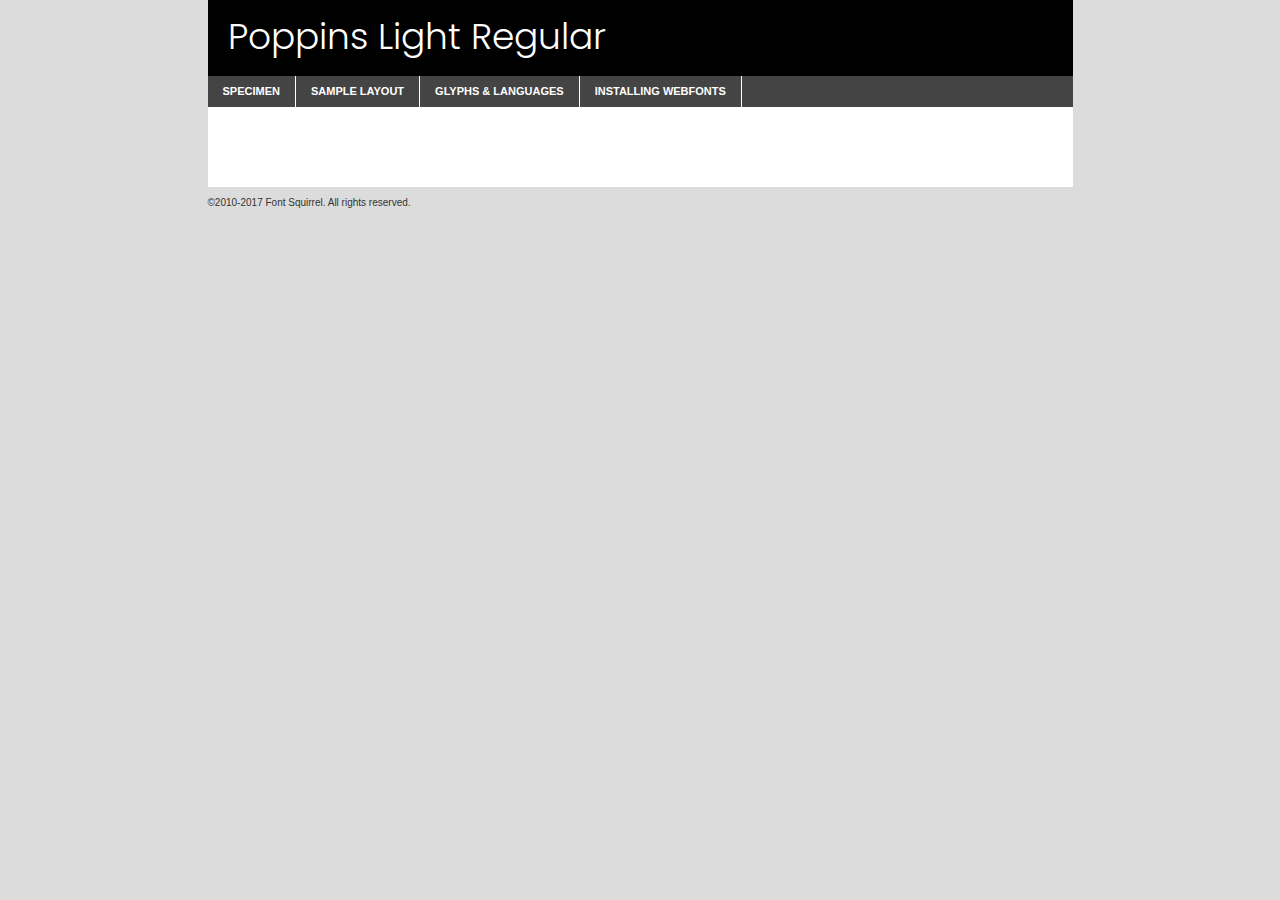
<file: Atividades/A4/components/fonts/poppins-light-demo.html>
<!DOCTYPE html PUBLIC "-//W3C//DTD XHTML 1.0 Transitional//EN"
	"http://www.w3.org/TR/xhtml1/DTD/xhtml1-transitional.dtd">

<html xmlns="http://www.w3.org/1999/xhtml" xml:lang="en" lang="en">
<head>
	<meta http-equiv="Content-Type" content="text/html; charset=utf-8" />
	<script src="http://ajax.googleapis.com/ajax/libs/jquery/1.7.2/jquery.min.js" type="text/javascript" charset="utf-8"></script>
	<script type="text/javascript">
	(function($){$.fn.easyTabs=function(option){var param=jQuery.extend({fadeSpeed:"fast",defaultContent:1,activeClass:'active'},option);$(this).each(function(){var thisId="#"+this.id;if(param.defaultContent==''){param.defaultContent=1;}
	if(typeof param.defaultContent=="number")
	{var defaultTab=$(thisId+" .tabs li:eq("+(param.defaultContent-1)+") a").attr('href').substr(1);}else{var defaultTab=param.defaultContent;}
	$(thisId+" .tabs li a").each(function(){var tabToHide=$(this).attr('href').substr(1);$("#"+tabToHide).addClass('easytabs-tab-content');});hideAll();changeContent(defaultTab);function hideAll(){$(thisId+" .easytabs-tab-content").hide();}
	function changeContent(tabId){hideAll();$(thisId+" .tabs li").removeClass(param.activeClass);$(thisId+" .tabs li a[href=#"+tabId+"]").closest('li').addClass(param.activeClass);if(param.fadeSpeed!="none")
	{$(thisId+" #"+tabId).fadeIn(param.fadeSpeed);}else{$(thisId+" #"+tabId).show();}}
	$(thisId+" .tabs li").click(function(){var tabId=$(this).find('a').attr('href').substr(1);changeContent(tabId);return false;});});}})(jQuery);
	</script>
	<link rel="stylesheet" href="specimen_files/specimen_stylesheet.css" type="text/css" charset="utf-8" />
	<link rel="stylesheet" href="stylesheet.css" type="text/css" charset="utf-8" />

	<style type="text/css">
					body{
				font-family: 'poppinslight';
							}
		</style>

	<title>Poppins Light Regular Specimen</title>
	
	
	<script type="text/javascript" charset="utf-8">
		$(document).ready(function() {
			$('#container').easyTabs({defaultContent:1});
		});
	</script>
</head>

<body>
<div id="container">
	<div id="header">
		Poppins Light Regular	</div>
	<ul class="tabs">
		<li><a href="#specimen">Specimen</a></li>
		<li><a href="#layout">Sample Layout</a></li>
				<li><a href="#glyphs">Glyphs &amp; Languages</a></li>
		<li><a href="#installing">Installing Webfonts</a></li>
		
	</ul>
	
	<div id="main_content">

		
			<div id="specimen">
		
				<div class="section">
					<div class="grid12 firstcol">
						<div class="huge">AaBb</div>
					</div>
				</div>
		
				<div class="section">
					<div class="glyph_range">A&#x200B;B&#x200b;C&#x200b;D&#x200b;E&#x200b;F&#x200b;G&#x200b;H&#x200b;I&#x200b;J&#x200b;K&#x200b;L&#x200b;M&#x200b;N&#x200b;O&#x200b;P&#x200b;Q&#x200b;R&#x200b;S&#x200b;T&#x200b;U&#x200b;V&#x200b;W&#x200b;X&#x200b;Y&#x200b;Z&#x200b;a&#x200b;b&#x200b;c&#x200b;d&#x200b;e&#x200b;f&#x200b;g&#x200b;h&#x200b;i&#x200b;j&#x200b;k&#x200b;l&#x200b;m&#x200b;n&#x200b;o&#x200b;p&#x200b;q&#x200b;r&#x200b;s&#x200b;t&#x200b;u&#x200b;v&#x200b;w&#x200b;x&#x200b;y&#x200b;z&#x200b;1&#x200b;2&#x200b;3&#x200b;4&#x200b;5&#x200b;6&#x200b;7&#x200b;8&#x200b;9&#x200b;0&#x200b;&amp;&#x200b;.&#x200b;,&#x200b;?&#x200b;!&#x200b;&#64;&#x200b;(&#x200b;)&#x200b;#&#x200b;$&#x200b;%&#x200b;*&#x200b;+&#x200b;-&#x200b;=&#x200b;:&#x200b;;</div>
				</div>
				<div class="section">
					<div class="grid12 firstcol">
						<table class="sample_table">
							<tr><td>10</td><td class="size10">abcdefghijklmnopqrstuvwxyzABCDEFGHIJKLMNOPQRSTUVWXYZ0123456789abcdefghijklmnopqrstuvwxyzABCDEFGHIJKLMNOPQRSTUVWXYZ0123456789abcdefghijklmnopqrstuvwxyzABCDEFGHIJKLMNOPQRSTUVWXYZ</td></tr>
							<tr><td>11</td><td class="size11">abcdefghijklmnopqrstuvwxyzABCDEFGHIJKLMNOPQRSTUVWXYZ0123456789abcdefghijklmnopqrstuvwxyzABCDEFGHIJKLMNOPQRSTUVWXYZ0123456789abcdefghijklmnopqrstuvwxyzABCDEFGHIJKLMNOPQRSTUVWXYZ</td></tr>
							<tr><td>12</td><td class="size12">abcdefghijklmnopqrstuvwxyzABCDEFGHIJKLMNOPQRSTUVWXYZ0123456789abcdefghijklmnopqrstuvwxyzABCDEFGHIJKLMNOPQRSTUVWXYZ0123456789abcdefghijklmnopqrstuvwxyzABCDEFGHIJKLMNOPQRSTUVWXYZ</td></tr>
							<tr><td>13</td><td class="size13">abcdefghijklmnopqrstuvwxyzABCDEFGHIJKLMNOPQRSTUVWXYZ0123456789abcdefghijklmnopqrstuvwxyzABCDEFGHIJKLMNOPQRSTUVWXYZ0123456789abcdefghijklmnopqrstuvwxyzABCDEFGHIJKLMNOPQRSTUVWXYZ</td></tr>
							<tr><td>14</td><td class="size14">abcdefghijklmnopqrstuvwxyzABCDEFGHIJKLMNOPQRSTUVWXYZ0123456789abcdefghijklmnopqrstuvwxyzABCDEFGHIJKLMNOPQRSTUVWXYZ0123456789abcdefghijklmnopqrstuvwxyzABCDEFGHIJKLMNOPQRSTUVWXYZ</td></tr>
							<tr><td>16</td><td class="size16">abcdefghijklmnopqrstuvwxyzABCDEFGHIJKLMNOPQRSTUVWXYZ0123456789abcdefghijklmnopqrstuvwxyzABCDEFGHIJKLMNOPQRSTUVWXYZ</td></tr>
							<tr><td>18</td><td class="size18">abcdefghijklmnopqrstuvwxyzABCDEFGHIJKLMNOPQRSTUVWXYZ0123456789abcdefghijklmnopqrstuvwxyzABCDEFGHIJKLMNOPQRSTUVWXYZ</td></tr>
							<tr><td>20</td><td class="size20">abcdefghijklmnopqrstuvwxyzABCDEFGHIJKLMNOPQRSTUVWXYZ0123456789abcdefghijklmnopqrstuvwxyzABCDEFGHIJKLMNOPQRSTUVWXYZ</td></tr>
							<tr><td>24</td><td class="size24">abcdefghijklmnopqrstuvwxyzABCDEFGHIJKLMNOPQRSTUVWXYZ0123456789abcdefghijklmnopqrstuvwxyzABCDEFGHIJKLMNOPQRSTUVWXYZ</td></tr>
							<tr><td>30</td><td class="size30">abcdefghijklmnopqrstuvwxyzABCDEFGHIJKLMNOPQRSTUVWXYZ0123456789abcdefghijklmnopqrstuvwxyzABCDEFGHIJKLMNOPQRSTUVWXYZ</td></tr>
							<tr><td>36</td><td class="size36">abcdefghijklmnopqrstuvwxyzABCDEFGHIJKLMNOPQRSTUVWXYZ0123456789abcdefghijklmnopqrstuvwxyzABCDEFGHIJKLMNOPQRSTUVWXYZ</td></tr>
							<tr><td>48</td><td class="size48">abcdefghijklmnopqrstuvwxyzABCDEFGHIJKLMNOPQRSTUVWXYZ0123456789abcdefghijklmnopqrstuvwxyzABCDEFGHIJKLMNOPQRSTUVWXYZ</td></tr>
							<tr><td>60</td><td class="size60">abcdefghijklmnopqrstuvwxyzABCDEFGHIJKLMNOPQRSTUVWXYZ0123456789abcdefghijklmnopqrstuvwxyzABCDEFGHIJKLMNOPQRSTUVWXYZ</td></tr>
							<tr><td>72</td><td class="size72">abcdefghijklmnopqrstuvwxyzABCDEFGHIJKLMNOPQRSTUVWXYZ0123456789abcdefghijklmnopqrstuvwxyzABCDEFGHIJKLMNOPQRSTUVWXYZ</td></tr>
							<tr><td>90</td><td class="size90">abcdefghijklmnopqrstuvwxyzABCDEFGHIJKLMNOPQRSTUVWXYZ0123456789abcdefghijklmnopqrstuvwxyzABCDEFGHIJKLMNOPQRSTUVWXYZ</td></tr>
						</table>
				
					</div>
			
				</div>
		
		
		
								<div class="section" id="bodycomparison">


										<div id="xheight">
				<div class="fontbody">&#x25FC;&#x25FC;&#x25FC;&#x25FC;&#x25FC;&#x25FC;&#x25FC;&#x25FC;&#x25FC;&#x25FC;&#x25FC;&#x25FC;&#x25FC;&#x25FC;&#x25FC;&#x25FC;&#x25FC;&#x25FC;&#x25FC;&#x25FC;&#x25FC;&#x25FC;&#x25FC;&#x25FC;&#x25FC;&#x25FC;&#x25FC;&#x25FC;&#x25FC;&#x25FC;&#x25FC;&#x25FC;&#x25FC;&#x25FC;&#x25FC;&#x25FC;&#x25FC;&#x25FC;&#x25FC;&#x25FC;&#x25FC;&#x25FC;&#x25FC;&#x25FC;&#x25FC;&#x25FC;&#x25FC;&#x25FC;&#x25FC;&#x25FC;&#x25FC;&#x25FC;&#x25FC;&#x25FC;&#x25FC;&#x25FC;&#x25FC;&#x25FC;&#x25FC;&#x25FC;&#x25FC;&#x25FC;&#x25FC;&#x25FC;&#x25FC;&#x25FC;&#x25FC;&#x25FC;&#x25FC;&#x25FC;&#x25FC;&#x25FC;&#x25FC;&#x25FC;&#x25FC;&#x25FC;&#x25FC;&#x25FC;&#x25FC;&#x25FC;&#x25FC;&#x25FC;&#x25FC;&#x25FC;&#x25FC;&#x25FC;&#x25FC;&#x25FC;&#x25FC;&#x25FC;&#x25FC;&#x25FC;&#x25FC;&#x25FC;&#x25FC;&#x25FC;&#x25FC;&#x25FC;&#x25FC;body</div><div class="arialbody">body</div><div class="verdanabody">body</div><div class="georgiabody">body</div></div>
										<div class="fontbody" style="z-index:1">
											body<span>Poppins Light Regular</span>
										</div>
										<div class="arialbody" style="z-index:1">
											body<span>Arial</span>
										</div>
										<div class="verdanabody" style="z-index:1">
											body<span>Verdana</span>
										</div>
										<div class="georgiabody" style="z-index:1">
											body<span>Georgia</span>
										</div>



								</div>
		
		
				<div class="section psample psample_row1" id="">
					
					<div class="grid2 firstcol">
						<p class="size10"><span>10.</span>Aenean lacinia bibendum nulla sed consectetur. Fusce dapibus, tellus ac cursus commodo, tortor mauris condimentum nibh, ut fermentum massa justo sit amet risus. Nullam id dolor id nibh ultricies vehicula ut id elit. Cum sociis natoque penatibus et magnis dis parturient montes, nascetur ridiculus mus. Nulla vitae elit libero, a pharetra augue.</p>
			
					</div>
					<div class="grid3">
						<p class="size11"><span>11.</span>Aenean lacinia bibendum nulla sed consectetur. Fusce dapibus, tellus ac cursus commodo, tortor mauris condimentum nibh, ut fermentum massa justo sit amet risus. Nullam id dolor id nibh ultricies vehicula ut id elit. Cum sociis natoque penatibus et magnis dis parturient montes, nascetur ridiculus mus. Nulla vitae elit libero, a pharetra augue.</p>
			
					</div>
					<div class="grid3">
						<p class="size12"><span>12.</span>Aenean lacinia bibendum nulla sed consectetur. Fusce dapibus, tellus ac cursus commodo, tortor mauris condimentum nibh, ut fermentum massa justo sit amet risus. Nullam id dolor id nibh ultricies vehicula ut id elit. Cum sociis natoque penatibus et magnis dis parturient montes, nascetur ridiculus mus. Nulla vitae elit libero, a pharetra augue.</p>
			
					</div>
					<div class="grid4">
						<p class="size13"><span>13.</span>Aenean lacinia bibendum nulla sed consectetur. Fusce dapibus, tellus ac cursus commodo, tortor mauris condimentum nibh, ut fermentum massa justo sit amet risus. Nullam id dolor id nibh ultricies vehicula ut id elit. Cum sociis natoque penatibus et magnis dis parturient montes, nascetur ridiculus mus. Nulla vitae elit libero, a pharetra augue.</p>
			
					</div>
					<div class="white_blend"></div>
					
				</div>
				<div class="section psample psample_row2" id="">
					<div class="grid3 firstcol">
						<p class="size14"><span>14.</span>Aenean lacinia bibendum nulla sed consectetur. Fusce dapibus, tellus ac cursus commodo, tortor mauris condimentum nibh, ut fermentum massa justo sit amet risus. Nullam id dolor id nibh ultricies vehicula ut id elit. Cum sociis natoque penatibus et magnis dis parturient montes, nascetur ridiculus mus. Nulla vitae elit libero, a pharetra augue.</p>
			
					</div>
					<div class="grid4">
						<p class="size16"><span>16.</span>Aenean lacinia bibendum nulla sed consectetur. Fusce dapibus, tellus ac cursus commodo, tortor mauris condimentum nibh, ut fermentum massa justo sit amet risus. Nullam id dolor id nibh ultricies vehicula ut id elit. Cum sociis natoque penatibus et magnis dis parturient montes, nascetur ridiculus mus. Nulla vitae elit libero, a pharetra augue.</p>
			
					</div>
					<div class="grid5">
						<p class="size18"><span>18.</span>Aenean lacinia bibendum nulla sed consectetur. Fusce dapibus, tellus ac cursus commodo, tortor mauris condimentum nibh, ut fermentum massa justo sit amet risus. Nullam id dolor id nibh ultricies vehicula ut id elit. Cum sociis natoque penatibus et magnis dis parturient montes, nascetur ridiculus mus. Nulla vitae elit libero, a pharetra augue.</p>
			
					</div>

					<div class="white_blend"></div>

				</div>
				
				<div class="section psample psample_row3" id="">
					<div class="grid5 firstcol">
						<p class="size20"><span>20.</span>Aenean lacinia bibendum nulla sed consectetur. Fusce dapibus, tellus ac cursus commodo, tortor mauris condimentum nibh, ut fermentum massa justo sit amet risus. Nullam id dolor id nibh ultricies vehicula ut id elit. Cum sociis natoque penatibus et magnis dis parturient montes, nascetur ridiculus mus. Nulla vitae elit libero, a pharetra augue.</p>
					</div>
					<div class="grid7">
						<p class="size24"><span>24.</span>Aenean lacinia bibendum nulla sed consectetur. Fusce dapibus, tellus ac cursus commodo, tortor mauris condimentum nibh, ut fermentum massa justo sit amet risus. Nullam id dolor id nibh ultricies vehicula ut id elit. Cum sociis natoque penatibus et magnis dis parturient montes, nascetur ridiculus mus. Nulla vitae elit libero, a pharetra augue.</p>
					</div>
					
					<div class="white_blend"></div>
					
				</div>
				
				<div class="section psample psample_row4" id="">
					<div class="grid12 firstcol">
						<p class="size30"><span>30.</span>Aenean lacinia bibendum nulla sed consectetur. Fusce dapibus, tellus ac cursus commodo, tortor mauris condimentum nibh, ut fermentum massa justo sit amet risus. Nullam id dolor id nibh ultricies vehicula ut id elit. Cum sociis natoque penatibus et magnis dis parturient montes, nascetur ridiculus mus. Nulla vitae elit libero, a pharetra augue.</p>
					</div>
					<div class="white_blend"></div>
					
				</div>
				
				
				
				<div class="section psample psample_row1 fullreverse">
					<div class="grid2 firstcol">
						<p class="size10"><span>10.</span>Aenean lacinia bibendum nulla sed consectetur. Fusce dapibus, tellus ac cursus commodo, tortor mauris condimentum nibh, ut fermentum massa justo sit amet risus. Nullam id dolor id nibh ultricies vehicula ut id elit. Cum sociis natoque penatibus et magnis dis parturient montes, nascetur ridiculus mus. Nulla vitae elit libero, a pharetra augue.</p>
			
					</div>
					<div class="grid3">
						<p class="size11"><span>11.</span>Aenean lacinia bibendum nulla sed consectetur. Fusce dapibus, tellus ac cursus commodo, tortor mauris condimentum nibh, ut fermentum massa justo sit amet risus. Nullam id dolor id nibh ultricies vehicula ut id elit. Cum sociis natoque penatibus et magnis dis parturient montes, nascetur ridiculus mus. Nulla vitae elit libero, a pharetra augue.</p>
			
					</div>
					<div class="grid3">
						<p class="size12"><span>12.</span>Aenean lacinia bibendum nulla sed consectetur. Fusce dapibus, tellus ac cursus commodo, tortor mauris condimentum nibh, ut fermentum massa justo sit amet risus. Nullam id dolor id nibh ultricies vehicula ut id elit. Cum sociis natoque penatibus et magnis dis parturient montes, nascetur ridiculus mus. Nulla vitae elit libero, a pharetra augue.</p>
			
					</div>
					<div class="grid4">
						<p class="size13"><span>13.</span>Aenean lacinia bibendum nulla sed consectetur. Fusce dapibus, tellus ac cursus commodo, tortor mauris condimentum nibh, ut fermentum massa justo sit amet risus. Nullam id dolor id nibh ultricies vehicula ut id elit. Cum sociis natoque penatibus et magnis dis parturient montes, nascetur ridiculus mus. Nulla vitae elit libero, a pharetra augue.</p>
			
					</div>
					<div class="black_blend"></div>
					
				</div>
				
				<div class="section psample psample_row2 fullreverse">
					<div class="grid3 firstcol">
						<p class="size14"><span>14.</span>Aenean lacinia bibendum nulla sed consectetur. Fusce dapibus, tellus ac cursus commodo, tortor mauris condimentum nibh, ut fermentum massa justo sit amet risus. Nullam id dolor id nibh ultricies vehicula ut id elit. Cum sociis natoque penatibus et magnis dis parturient montes, nascetur ridiculus mus. Nulla vitae elit libero, a pharetra augue.</p>
			
					</div>
					<div class="grid4">
						<p class="size16"><span>16.</span>Aenean lacinia bibendum nulla sed consectetur. Fusce dapibus, tellus ac cursus commodo, tortor mauris condimentum nibh, ut fermentum massa justo sit amet risus. Nullam id dolor id nibh ultricies vehicula ut id elit. Cum sociis natoque penatibus et magnis dis parturient montes, nascetur ridiculus mus. Nulla vitae elit libero, a pharetra augue.</p>
			
					</div>
					<div class="grid5">
						<p class="size18"><span>18.</span>Aenean lacinia bibendum nulla sed consectetur. Fusce dapibus, tellus ac cursus commodo, tortor mauris condimentum nibh, ut fermentum massa justo sit amet risus. Nullam id dolor id nibh ultricies vehicula ut id elit. Cum sociis natoque penatibus et magnis dis parturient montes, nascetur ridiculus mus. Nulla vitae elit libero, a pharetra augue.</p>
			
					</div>
					<div class="black_blend"></div>

				</div>
				
				<div class="section psample fullreverse psample_row3" id="">
					<div class="grid5 firstcol">
						<p class="size20"><span>20.</span>Aenean lacinia bibendum nulla sed consectetur. Fusce dapibus, tellus ac cursus commodo, tortor mauris condimentum nibh, ut fermentum massa justo sit amet risus. Nullam id dolor id nibh ultricies vehicula ut id elit. Cum sociis natoque penatibus et magnis dis parturient montes, nascetur ridiculus mus. Nulla vitae elit libero, a pharetra augue.</p>
					</div>
					<div class="grid7">
						<p class="size24"><span>24.</span>Aenean lacinia bibendum nulla sed consectetur. Fusce dapibus, tellus ac cursus commodo, tortor mauris condimentum nibh, ut fermentum massa justo sit amet risus. Nullam id dolor id nibh ultricies vehicula ut id elit. Cum sociis natoque penatibus et magnis dis parturient montes, nascetur ridiculus mus. Nulla vitae elit libero, a pharetra augue.</p>
					</div>
					
					<div class="black_blend"></div>
					
				</div>
				
				<div class="section psample fullreverse psample_row4" id="" style="border-bottom: 20px #000 solid;">
					<div class="grid12 firstcol">
						<p class="size30"><span>30.</span>Aenean lacinia bibendum nulla sed consectetur. Fusce dapibus, tellus ac cursus commodo, tortor mauris condimentum nibh, ut fermentum massa justo sit amet risus. Nullam id dolor id nibh ultricies vehicula ut id elit. Cum sociis natoque penatibus et magnis dis parturient montes, nascetur ridiculus mus. Nulla vitae elit libero, a pharetra augue.</p>
					</div>
					<div class="black_blend"></div>
					
				</div>
				
				
				
				
			</div>
			
			<div id="layout">
				
				<div class="section">
					
					<div class="grid12 firstcol">
						<h1>Lorem Ipsum Dolor</h1>
						<h2>Etiam porta sem malesuada magna mollis euismod</h2>
						
						<p class="byline">By <a href="#link">Aenean Lacinia</a></p>
					</div>
				</div>
				<div class="section">
					<div class="grid8 firstcol">
						<p class="large">Donec sed odio dui. Morbi leo risus, porta ac consectetur ac, vestibulum at eros. Fusce dapibus, tellus ac cursus commodo, tortor mauris condimentum nibh, ut fermentum massa justo sit amet risus. </p>

						
						<h3>Pellentesque ornare sem</h3>

						<p>Maecenas sed diam eget risus varius blandit sit amet non magna. Maecenas faucibus mollis interdum. Donec ullamcorper nulla non metus auctor fringilla. Nullam id dolor id nibh ultricies vehicula ut id elit. Nullam id dolor id nibh ultricies vehicula ut id elit. </p>

						<p>Aenean eu leo quam. Pellentesque ornare sem lacinia quam venenatis vestibulum. Lorem ipsum dolor sit amet, consectetur adipiscing elit. Cum sociis natoque penatibus et magnis dis parturient montes, nascetur ridiculus mus. </p>

						<p>Nulla vitae elit libero, a pharetra augue. Praesent commodo cursus magna, vel scelerisque nisl consectetur et. Aenean lacinia bibendum nulla sed consectetur. </p>

						<p>Nullam quis risus eget urna mollis ornare vel eu leo. Nullam quis risus eget urna mollis ornare vel eu leo. Maecenas sed diam eget risus varius blandit sit amet non magna. Donec ullamcorper nulla non metus auctor fringilla. </p>

						<h3>Cras mattis consectetur</h3>

						<p>Aenean eu leo quam. Pellentesque ornare sem lacinia quam venenatis vestibulum. Aenean lacinia bibendum nulla sed consectetur. Integer posuere erat a ante venenatis dapibus posuere velit aliquet. Cras mattis consectetur purus sit amet fermentum. </p>

						<p>Nullam id dolor id nibh ultricies vehicula ut id elit. Nullam quis risus eget urna mollis ornare vel eu leo. Cras mattis consectetur purus sit amet fermentum.</p>
					</div>
					
					<div class="grid4 sidebar">
						
						<div class="box reverse">
							<p class="last">Nullam quis risus eget urna mollis ornare vel eu leo. Donec ullamcorper nulla non metus auctor fringilla. Cras mattis consectetur purus sit amet fermentum. Sed posuere consectetur est at lobortis. Lorem ipsum dolor sit amet, consectetur adipiscing elit. </p>
						</div>
						
						<p class="caption">Maecenas sed diam eget risus varius.</p>

						<p>Vestibulum id ligula porta felis euismod semper. Integer posuere erat a ante venenatis dapibus posuere velit aliquet. Vestibulum id ligula porta felis euismod semper. Sed posuere consectetur est at lobortis. Maecenas sed diam eget risus varius blandit sit amet non magna. Fusce dapibus, tellus ac cursus commodo, tortor mauris condimentum nibh, ut fermentum massa justo sit amet risus. </p>

					

						<p>Duis mollis, est non commodo luctus, nisi erat porttitor ligula, eget lacinia odio sem nec elit. Aenean lacinia bibendum nulla sed consectetur. Vivamus sagittis lacus vel augue laoreet rutrum faucibus dolor auctor. Aenean lacinia bibendum nulla sed consectetur. Nullam quis risus eget urna mollis ornare vel eu leo. </p>

						<p>Praesent commodo cursus magna, vel scelerisque nisl consectetur et. Donec ullamcorper nulla non metus auctor fringilla. Maecenas faucibus mollis interdum. Fusce dapibus, tellus ac cursus commodo, tortor mauris condimentum nibh, ut fermentum massa justo sit amet risus. </p>

					</div>
				</div>
				
			</div>


			



		<div id="glyphs">
			<div class="section">
				<div class="grid12 firstcol">
			
				<h1>Language Support</h1>
				<p>The subset of Poppins Light Regular in this kit supports the following languages:<br />
			
					English, Arrernte, Bislama, Cebuano, Fijian, Gilbertese, Hmong, Ibanag, Iloko_ilokano, Interglossa_glosa, Interlingua, Lojban, Manx, Norfolk_pitcairnese, Oromo, Rotokas, Samoan, Sardinian, Seychelles_creole, Shona, Somali, Southern_ndebele, Swahili, Swati_swazi, Tok_pisin, Warlpiri, Xhosa, Zulu, Latinbasic, Demo				</p>
				<h1>Glyph Chart</h1>
				<p>The subset of Poppins Light Regular in this kit includes all the glyphs listed below. Unicode entities are included above each glyph to help you insert individual characters into your layout.</p>
				<div id="glyph_chart">
			
																														 <div><p>&amp;#13;</p>&#13;</div>
																				 <div><p>&amp;#32;</p>&#32;</div>
																				 <div><p>&amp;#33;</p>&#33;</div>
																				 <div><p>&amp;#34;</p>&#34;</div>
																				 <div><p>&amp;#35;</p>&#35;</div>
																				 <div><p>&amp;#36;</p>&#36;</div>
																				 <div><p>&amp;#37;</p>&#37;</div>
																				 <div><p>&amp;#38;</p>&#38;</div>
																				 <div><p>&amp;#39;</p>&#39;</div>
																				 <div><p>&amp;#40;</p>&#40;</div>
																				 <div><p>&amp;#41;</p>&#41;</div>
																				 <div><p>&amp;#42;</p>&#42;</div>
																				 <div><p>&amp;#43;</p>&#43;</div>
																				 <div><p>&amp;#44;</p>&#44;</div>
																				 <div><p>&amp;#46;</p>&#46;</div>
																				 <div><p>&amp;#47;</p>&#47;</div>
																				 <div><p>&amp;#48;</p>&#48;</div>
																				 <div><p>&amp;#49;</p>&#49;</div>
																				 <div><p>&amp;#50;</p>&#50;</div>
																				 <div><p>&amp;#51;</p>&#51;</div>
																				 <div><p>&amp;#52;</p>&#52;</div>
																				 <div><p>&amp;#53;</p>&#53;</div>
																				 <div><p>&amp;#54;</p>&#54;</div>
																				 <div><p>&amp;#55;</p>&#55;</div>
																				 <div><p>&amp;#56;</p>&#56;</div>
																				 <div><p>&amp;#57;</p>&#57;</div>
																				 <div><p>&amp;#60;</p>&#60;</div>
																				 <div><p>&amp;#61;</p>&#61;</div>
																				 <div><p>&amp;#62;</p>&#62;</div>
																				 <div><p>&amp;#63;</p>&#63;</div>
																				 <div><p>&amp;#64;</p>&#64;</div>
																				 <div><p>&amp;#65;</p>&#65;</div>
																				 <div><p>&amp;#66;</p>&#66;</div>
																				 <div><p>&amp;#67;</p>&#67;</div>
																				 <div><p>&amp;#68;</p>&#68;</div>
																				 <div><p>&amp;#69;</p>&#69;</div>
																				 <div><p>&amp;#70;</p>&#70;</div>
																				 <div><p>&amp;#71;</p>&#71;</div>
																				 <div><p>&amp;#72;</p>&#72;</div>
																				 <div><p>&amp;#73;</p>&#73;</div>
																				 <div><p>&amp;#74;</p>&#74;</div>
																				 <div><p>&amp;#75;</p>&#75;</div>
																				 <div><p>&amp;#76;</p>&#76;</div>
																				 <div><p>&amp;#77;</p>&#77;</div>
																				 <div><p>&amp;#78;</p>&#78;</div>
																				 <div><p>&amp;#79;</p>&#79;</div>
																				 <div><p>&amp;#80;</p>&#80;</div>
																				 <div><p>&amp;#81;</p>&#81;</div>
																				 <div><p>&amp;#82;</p>&#82;</div>
																				 <div><p>&amp;#83;</p>&#83;</div>
																				 <div><p>&amp;#84;</p>&#84;</div>
																				 <div><p>&amp;#85;</p>&#85;</div>
																				 <div><p>&amp;#86;</p>&#86;</div>
																				 <div><p>&amp;#87;</p>&#87;</div>
																				 <div><p>&amp;#88;</p>&#88;</div>
																				 <div><p>&amp;#89;</p>&#89;</div>
																				 <div><p>&amp;#90;</p>&#90;</div>
																				 <div><p>&amp;#91;</p>&#91;</div>
																				 <div><p>&amp;#92;</p>&#92;</div>
																				 <div><p>&amp;#93;</p>&#93;</div>
																				 <div><p>&amp;#94;</p>&#94;</div>
																				 <div><p>&amp;#95;</p>&#95;</div>
																				 <div><p>&amp;#96;</p>&#96;</div>
																				 <div><p>&amp;#97;</p>&#97;</div>
																				 <div><p>&amp;#98;</p>&#98;</div>
																				 <div><p>&amp;#99;</p>&#99;</div>
																				 <div><p>&amp;#100;</p>&#100;</div>
																				 <div><p>&amp;#101;</p>&#101;</div>
																				 <div><p>&amp;#102;</p>&#102;</div>
																				 <div><p>&amp;#103;</p>&#103;</div>
																				 <div><p>&amp;#104;</p>&#104;</div>
																				 <div><p>&amp;#105;</p>&#105;</div>
																				 <div><p>&amp;#106;</p>&#106;</div>
																				 <div><p>&amp;#107;</p>&#107;</div>
																				 <div><p>&amp;#108;</p>&#108;</div>
																				 <div><p>&amp;#109;</p>&#109;</div>
																				 <div><p>&amp;#110;</p>&#110;</div>
																				 <div><p>&amp;#111;</p>&#111;</div>
																				 <div><p>&amp;#112;</p>&#112;</div>
																				 <div><p>&amp;#113;</p>&#113;</div>
																				 <div><p>&amp;#114;</p>&#114;</div>
																				 <div><p>&amp;#115;</p>&#115;</div>
																				 <div><p>&amp;#116;</p>&#116;</div>
																				 <div><p>&amp;#117;</p>&#117;</div>
																				 <div><p>&amp;#118;</p>&#118;</div>
																				 <div><p>&amp;#119;</p>&#119;</div>
																				 <div><p>&amp;#120;</p>&#120;</div>
																				 <div><p>&amp;#121;</p>&#121;</div>
																				 <div><p>&amp;#122;</p>&#122;</div>
																				 <div><p>&amp;#123;</p>&#123;</div>
																				 <div><p>&amp;#124;</p>&#124;</div>
																				 <div><p>&amp;#125;</p>&#125;</div>
																				 <div><p>&amp;#126;</p>&#126;</div>
																				 <div><p>&amp;#160;</p>&#160;</div>
																				 <div><p>&amp;#161;</p>&#161;</div>
																				 <div><p>&amp;#162;</p>&#162;</div>
																				 <div><p>&amp;#163;</p>&#163;</div>
																				 <div><p>&amp;#164;</p>&#164;</div>
																				 <div><p>&amp;#165;</p>&#165;</div>
																				 <div><p>&amp;#166;</p>&#166;</div>
																				 <div><p>&amp;#167;</p>&#167;</div>
																				 <div><p>&amp;#168;</p>&#168;</div>
																				 <div><p>&amp;#169;</p>&#169;</div>
																				 <div><p>&amp;#170;</p>&#170;</div>
																				 <div><p>&amp;#171;</p>&#171;</div>
																				 <div><p>&amp;#172;</p>&#172;</div>
																				 <div><p>&amp;#174;</p>&#174;</div>
																				 <div><p>&amp;#175;</p>&#175;</div>
																				 <div><p>&amp;#176;</p>&#176;</div>
																				 <div><p>&amp;#177;</p>&#177;</div>
																				 <div><p>&amp;#178;</p>&#178;</div>
																				 <div><p>&amp;#179;</p>&#179;</div>
																				 <div><p>&amp;#180;</p>&#180;</div>
																				 <div><p>&amp;#181;</p>&#181;</div>
																				 <div><p>&amp;#182;</p>&#182;</div>
																				 <div><p>&amp;#184;</p>&#184;</div>
																				 <div><p>&amp;#185;</p>&#185;</div>
																				 <div><p>&amp;#186;</p>&#186;</div>
																				 <div><p>&amp;#187;</p>&#187;</div>
																				 <div><p>&amp;#188;</p>&#188;</div>
																				 <div><p>&amp;#189;</p>&#189;</div>
																				 <div><p>&amp;#190;</p>&#190;</div>
																				 <div><p>&amp;#191;</p>&#191;</div>
																				 <div><p>&amp;#198;</p>&#198;</div>
																				 <div><p>&amp;#199;</p>&#199;</div>
																				 <div><p>&amp;#208;</p>&#208;</div>
																				 <div><p>&amp;#215;</p>&#215;</div>
																				 <div><p>&amp;#216;</p>&#216;</div>
																				 <div><p>&amp;#222;</p>&#222;</div>
																				 <div><p>&amp;#223;</p>&#223;</div>
																				 <div><p>&amp;#230;</p>&#230;</div>
																				 <div><p>&amp;#231;</p>&#231;</div>
																				 <div><p>&amp;#240;</p>&#240;</div>
																				 <div><p>&amp;#247;</p>&#247;</div>
																				 <div><p>&amp;#248;</p>&#248;</div>
																				 <div><p>&amp;#254;</p>&#254;</div>
																				 <div><p>&amp;#305;</p>&#305;</div>
																				 <div><p>&amp;#338;</p>&#338;</div>
																				 <div><p>&amp;#339;</p>&#339;</div>
																				 <div><p>&amp;#710;</p>&#710;</div>
																				 <div><p>&amp;#730;</p>&#730;</div>
																				 <div><p>&amp;#732;</p>&#732;</div>
																				 <div><p>&amp;#8192;</p>&#8192;</div>
																				 <div><p>&amp;#8193;</p>&#8193;</div>
																				 <div><p>&amp;#8194;</p>&#8194;</div>
																				 <div><p>&amp;#8195;</p>&#8195;</div>
																				 <div><p>&amp;#8196;</p>&#8196;</div>
																				 <div><p>&amp;#8197;</p>&#8197;</div>
																				 <div><p>&amp;#8198;</p>&#8198;</div>
																				 <div><p>&amp;#8199;</p>&#8199;</div>
																				 <div><p>&amp;#8200;</p>&#8200;</div>
																				 <div><p>&amp;#8201;</p>&#8201;</div>
																				 <div><p>&amp;#8202;</p>&#8202;</div>
																				 <div><p>&amp;#8211;</p>&#8211;</div>
																				 <div><p>&amp;#8212;</p>&#8212;</div>
																				 <div><p>&amp;#8216;</p>&#8216;</div>
																				 <div><p>&amp;#8217;</p>&#8217;</div>
																				 <div><p>&amp;#8218;</p>&#8218;</div>
																				 <div><p>&amp;#8220;</p>&#8220;</div>
																				 <div><p>&amp;#8221;</p>&#8221;</div>
																				 <div><p>&amp;#8222;</p>&#8222;</div>
																				 <div><p>&amp;#8226;</p>&#8226;</div>
																				 <div><p>&amp;#8239;</p>&#8239;</div>
																				 <div><p>&amp;#8249;</p>&#8249;</div>
																				 <div><p>&amp;#8250;</p>&#8250;</div>
																				 <div><p>&amp;#8287;</p>&#8287;</div>
																				 <div><p>&amp;#8364;</p>&#8364;</div>
																				 <div><p>&amp;#8482;</p>&#8482;</div>
																				 <div><p>&amp;#8722;</p>&#8722;</div>
																				 <div><p>&amp;#9724;</p>&#9724;</div>
																				 <div><p>&amp;#64257;</p>&#64257;</div>
																																																</div>	
				</div>
		
		
			</div>
		</div>
		
		
		<div id="specs">
			
		</div>
	
		<div id="installing">
			<div class="section">
				<div class="grid7 firstcol">
					<h1>Installing Webfonts</h1>
					
					<p>Webfonts are supported by all major browser platforms but not all in the same way. There are currently four different font formats that must be included in order to target all browsers. This includes TTF, WOFF, EOT and SVG.</p>
					
					<h2>1. Upload your webfonts</h2>
					<p>You must upload your webfont kit to your website. They should be in or near the same directory as your CSS files.</p>
					
					<h2>2. Include the webfont stylesheet</h2>
					<p>A special CSS @font-face declaration helps the various browsers select the appropriate font it needs without causing you a bunch of headaches. Learn more about this syntax by reading the <a href="https://www.fontspring.com/blog/further-hardening-of-the-bulletproof-syntax">Fontspring blog post</a> about it. The code for it is as follows:</p>


<code>
@font-face{ 
	font-family: 'MyWebFont';
	src: url('WebFont.eot');
	src: url('WebFont.eot?#iefix') format('embedded-opentype'),
	     url('WebFont.woff') format('woff'),
	     url('WebFont.ttf') format('truetype'),
	     url('WebFont.svg#webfont') format('svg');
}
</code>

	<p>We've already gone ahead and generated the code for you. All you have to do is link to the stylesheet in your HTML, like this:</p>
	<code>&lt;link rel=&quot;stylesheet&quot; href=&quot;stylesheet.css&quot; type=&quot;text/css&quot; charset=&quot;utf-8&quot; /&gt;</code>

					<h2>3. Modify your own stylesheet</h2>
					<p>To take advantage of your new fonts, you must tell your stylesheet to use them. Look at the original @font-face declaration above and find the property called "font-family." The name linked there will be what you use to reference the font. Prepend that webfont name to the font stack in the "font-family" property, inside the selector you want to change. For example:</p>
<code>p { font-family: 'WebFont', Arial, sans-serif; }</code>

<h2>4. Test</h2>
<p>Getting webfonts to work cross-browser <em>can</em> be tricky. Use the information in the sidebar to help you if you find that fonts aren't loading in a particular browser.</p>
				</div>
				
				<div class="grid5 sidebar">
					<div class="box">
						<h2>Troubleshooting<br />Font-Face Problems</h2>
						<p>Having trouble getting your webfonts to load in your new website? Here are some tips to sort out what might be the problem.</p>

						<h3>Fonts not showing in any browser</h3>

						<p>This sounds like you need to work on the plumbing. You either did not upload the fonts to the correct directory, or you did not link the fonts properly in the CSS. If you've confirmed that all this is correct and you still have a problem, take a look at your .htaccess file and see if requests are getting intercepted.</p>

						<h3>Fonts not loading in iPhone or iPad</h3>

						<p>The most common problem here is that you are serving the fonts from an IIS server. IIS refuses to serve files that have unknown MIME types. If that is the case, you must set the MIME type for SVG to "image/svg+xml" in the server settings. Follow these instructions from Microsoft if you need help.</p>

						<h3>Fonts not loading in Firefox</h3>

						<p>The primary reason for this failure? You are still using a version Firefox older than 3.5. So upgrade already! If that isn't it, then you are very likely serving fonts from a different domain. Firefox requires that all font assets be served from the same domain. Lastly it is possible that you need to add WOFF to your list of MIME types (if you are serving via IIS.)</p>

						<h3>Fonts not loading in IE</h3>

						<p>Are you looking at Internet Explorer on an actual Windows machine or are you cheating by using a service like Adobe BrowserLab? Many of these screenshot services do not render @font-face for IE. Best to test it on a real machine.</p>

						<h3>Fonts not loading in IE9</h3>

						<p>IE9, like Firefox, requires that fonts be served from the same domain as the website. Make sure that is the case.</p>
					</div>
				</div>
			</div>
			
		</div>
	
	</div>
	<div id="footer">
		<p>&copy;2010-2017 Font Squirrel. All rights reserved.</p>
	</div>
</div>
</body>
</html>
</file>
<file: Atividades/A4/styles/style.css>
body {
    background-color: rgb(20, 20, 20);
    color: rgb(200, 200, 200);
    font-family: "Gothic A1", sans-serif;
    max-width: 1200px;
    margin: 0 auto;
    padding: 15px;
}

header {
    display: flex;
    flex-direction: row;
    justify-content: space-between;
    align-items: center;
}

#title {
    flex-direction: column;
    line-height: 10px;
}

li {
    display: inline-block;
    margin: 20px;
}

a {
    color: rgb(200, 200, 200);
}

a:hover {
    color: rgb(100, 50, 150);
    transition: 0.3s all;
}

#sign-in-btn {
    border: 2px solid rgb(100, 50, 150);
    padding: 10px;
    border-radius: 15px;
}

#sign-in-btn:hover {
    background-color: rgb(100, 50, 150);
    color: rgb(200, 200, 200);
}

h1 {
    font-weight: 200;
    color: rgb(255, 255, 255);
}

main {
    display: flex;
    flex-direction: row;
    margin-top: 50px;
}

h2 {
    font-size: 56px;
    line-height: 10px;
    font-family: "Cinzel", serif;
}

span {
    color: rgb(100, 50, 150);
}

p {
    line-height: 20px;
    max-width: 500px;
    font-family: "Libre Baskerville", serif;
}

img {
    width: 580px;
}

form {
    display: flex;
    flex-direction: column;
    width: 70%;
}

form [type="submit"] {
    height: 50px;
    width: 50%;
    background-color: rgb(100, 50, 150);
    color: rgb(200, 200, 200);
    font-weight: bold;
}

form [type="submit"]:hover {
    cursor: pointer;
}

input {
    margin-top: 20px;
    height: 20px;
    padding: 15px;
    border-radius: 20px;
    border: none;
    font-size: 15px;
    background-color: rgb(30, 30, 30);
    color: rgb(200, 200, 200);
}
</file>
<file: Atividades/A4/styles/fonts.css>
@font-face {
    font-family: 'poppinsblack';
    src: url('../fonts/poppins-black-webfont.woff2') format('woff2'),
         url('../fonts/poppins-black-webfont.woff') format('woff');
    font-weight: normal;
    font-style: normal;
  
  }
  
  
  
  
  @font-face {
    font-family: 'poppinsbold';
    src: url('../fonts/poppins-bold-webfont.woff2') format('woff2'),
         url('../fonts/poppins-bold-webfont.woff') format('woff');
    font-weight: normal;
    font-style: normal;
  
  }
  
  
  @font-face {
    font-family: 'poppinslight';
    src: url('../fonts/poppins-light-webfont.woff2') format('woff2'),
         url('../fonts/poppins-light-webfont.woff') format('woff');
    font-weight: normal;
    font-style: normal;
  
  }
  
  
  @font-face {
    font-family: 'poppinsmedium';
    src: url('../fonts/poppins-medium-webfont.woff2') format('woff2'),
         url('../fonts/poppins-medium-webfont.woff') format('woff');
    font-weight: normal;
    font-style: normal;
  
  }
  
  @font-face {
    font-family: 'poppinsregular';
    src: url('../fonts/poppins-regular-webfont.woff2') format('woff2'),
         url('../fonts/poppins-regular-webfont.woff') format('woff');
    font-weight: normal;
    font-style: normal;
  
  }
  
  @font-face {
    font-family: 'poppinssemibold';
    src: url('../fonts/poppins-semibold-webfont.woff2') format('woff2'),
         url('../fonts/poppins-semibold-webfont.woff') format('woff');
    font-weight: normal;
    font-style: normal;
  
  }
</file>
<file: Atividades/A4/styles/media.css>
@media screen and (max-width: 760px){

    header{
        flex-direction: column;
    }

    main{
        flex-direction: column;
    }

    h2{
        font-size: 38px;
    }

    form{
        margin: 0 auto;
        width: 100%;
    }

    input{
        align-self: center;
    }

    img{
        display: none;
    }

    ul{
        text-align: center;
    }
}
</file>
<file: Atividades/Atividade-17-01/style.css>
* {
    margin: 0;
    padding: 0;
    box-sizing: border-box;
    font-family: Arial, Helvetica, sans-serif;
}

body {
    background-color: #f9f9f9;
    padding: 20px;
    display: flex;
    justify-content: center;
    align-items: center;
    flex-direction: column;
}

.header {
    background-color: #e30030;
    color: white;
    text-align: center;
    padding: 20px;
    margin-bottom: 20px;
    width: 100%;
    box-shadow: 0 2px 5px rgba(0, 0, 0, 0.2);
}

.header .titulo {
    font-size: 24px;
    font-weight: bold;
}

.formulario {
    background-color: white;
    padding: 30px;
    border-radius: 8px;
    box-shadow: 0 2px 5px rgba(0, 0, 0, 0.1);
    max-width: 600px;
    width: 100%;
}

.input-group {
    margin-bottom: 15px;
}

.input-group label {
    display: block;
    margin-bottom: 5px;
    font-weight: bold;
}

.input-group input, 
.input-group textarea, 
.horario select {
    width: 100%;
    padding: 10px;
    border: 1px solid #ddd;
    border-radius: 5px;
}

.radio-contato {
    margin-bottom: 15px;
}

.radio-contato label {
    display: block;
    margin-bottom: 5px;
    font-weight: bold;
}

.radio-grup label {
    display: inline-block;
    margin-right: 10px;
}

.horario {
    margin-bottom: 15px;
}

.checkbox {
    margin-bottom: 20px;
}

.checkbox input {
    margin-right: 5px;
}

.botao-enviar {
    text-align: center;
}

.botao-enviar button {
    background-color: #e30030;
    color: white;
    padding: 10px 20px;
    border: none;
    border-radius: 5px;
    cursor: pointer;
    font-size: 16px;
}

.botao-enviar button:hover {
    background-color: #c00028;
}
</file>
<file: Atividades/A4/components/fonts/stylesheet.css>
/*! Generated by Font Squirrel (https://www.fontsquirrel.com) on May 19, 2021 */



@font-face {
    font-family: 'poppinsblack';
    src: url('poppins-black-webfont.woff2') format('woff2'),
         url('poppins-black-webfont.woff') format('woff');
    font-weight: normal;
    font-style: normal;

}




@font-face {
    font-family: 'poppinsbold';
    src: url('poppins-bold-webfont.woff2') format('woff2'),
         url('poppins-bold-webfont.woff') format('woff');
    font-weight: normal;
    font-style: normal;

}




@font-face {
    font-family: 'poppinslight';
    src: url('poppins-light-webfont.woff2') format('woff2'),
         url('poppins-light-webfont.woff') format('woff');
    font-weight: normal;
    font-style: normal;

}




@font-face {
    font-family: 'poppinsmedium';
    src: url('poppins-medium-webfont.woff2') format('woff2'),
         url('poppins-medium-webfont.woff') format('woff');
    font-weight: normal;
    font-style: normal;

}




@font-face {
    font-family: 'poppinsregular';
    src: url('poppins-regular-webfont.woff2') format('woff2'),
         url('poppins-regular-webfont.woff') format('woff');
    font-weight: normal;
    font-style: normal;

}




@font-face {
    font-family: 'poppinssemibold';
    src: url('poppins-semibold-webfont.woff2') format('woff2'),
         url('poppins-semibold-webfont.woff') format('woff');
    font-weight: normal;
    font-style: normal;

}
</file>
<file: Atividades/A4/components/fonts/specimen_files/specimen_stylesheet.css>
@import url('grid_12-825-55-15.css');

/*  
	CSS Reset by Eric Meyer - Released under Public Domain
    http://meyerweb.com/eric/tools/css/reset/
*/
html, body, div, span, applet, object, iframe,
h1, h2, h3, h4, h5, h6, p, blockquote, pre,
a, abbr, acronym, address, big, cite, code,
del, dfn, em, font, img, ins, kbd, q, s, samp,
small, strike, strong, sub, sup, tt, var,
b, u, i, center, dl, dt, dd, ol, ul, li,
fieldset, form, label, legend, table, 
caption, tbody, tfoot, thead, tr, th, td 
                  {margin: 0;padding: 0;border: 0;outline: 0;
                  font-size: 100%;vertical-align: baseline;
                  background: transparent;}
body              {line-height: 1;}
ol, ul            {list-style: none;}
blockquote, q     {quotes: none;}
blockquote:before, blockquote:after,
q:before, q:after {content: '';	content: none;}
:focus            {outline: 0;}
ins               {text-decoration: none;}
del               {text-decoration: line-through;}
table             {border-collapse: collapse;border-spacing: 0;}




body {
	color: #000;
	background-color: #dcdcdc;
}

a {
	text-decoration: none;
	color: #1883ba;
}

h1{
	font-size: 32px;
	font-weight: normal;
	font-style: normal;
	margin-bottom: 18px;
}

h2{
	font-size: 18px;
}

#container {
	width: 865px;
	margin: 0px auto;
}


#header {
	padding: 20px;
	font-size: 36px;
	background-color: #000;
	color: #fff;
}

#header span {
	color: #666;
}
#main_content {
	background-color: #fff;
	padding: 60px 20px 20px;
}


#footer p {
	margin: 0;
	padding-top: 10px;
	padding-bottom: 50px;
	color: #333;
	font: 10px Arial, sans-serif;
}

.tabs {
	width: 100%;
	height: 31px;
	background-color: #444;
}
.tabs li {
	float:  left;
	margin: 0;
	overflow: hidden;
	background-color: #444;
}
.tabs li a {
	display: block;
	color: #fff;
	text-decoration: none;
	font: bold 11px/11px 'Arial';
	text-transform: uppercase;
	padding: 10px 15px;
	border-right: 1px solid #fff;
}

.tabs li a:hover {
		background-color: #00b3ff;

}

.tabs li.active a {
	color:  #000;
	background-color: #fff;
}



div.huge {
	
	font-size: 300px;
	line-height: 1em;
	padding: 0;
	letter-spacing: -.02em;
	overflow: hidden;
}
div.glyph_range {
	font-size: 72px;
	line-height: 1.1em;
}

.size10{ font-size: 10px; }
.size11{ font-size: 11px; }
.size12{ font-size: 12px; }
.size13{ font-size: 13px; }
.size14{ font-size: 14px; }
.size16{ font-size: 16px; }
.size18{ font-size: 18px; }
.size20{ font-size: 20px; }
.size24{ font-size: 24px; }
.size30{ font-size: 30px; }
.size36{ font-size: 36px; }
.size48{ font-size: 48px; }
.size60{ font-size: 60px; }
.size72{ font-size: 72px; }
.size90{ font-size: 90px; }


.psample_row1 {	height: 120px;}
.psample_row1 {	height: 120px;}
.psample_row2 {	height: 160px;}
.psample_row3 {	height: 160px;}
.psample_row4 {	height: 160px;}

.psample {
	overflow: hidden;
	position: relative;
}
.psample p {
	line-height: 1.3em;
	display: block;
	overflow: hidden;
	margin: 0;
}

.psample span {
	margin-right: .5em;
}

.white_blend {
	width: 100%;
	height: 61px;
	background-image: url([data-uri]);
	position: absolute;
	bottom: 0;
}
.black_blend {
	width: 100%;
	height: 61px;
	background-image: url([data-uri]);
	position: absolute;
	bottom: 0;
}
.fullreverse {
	background:  #000 !important;
	color:  #fff !important;
	margin-left: -20px;
	padding-left: 20px;
	margin-right: -20px;
	padding-right: 20px;
	padding: 20px;
	margin-bottom:0;
}


.sample_table td {
	padding-top: 3px;
	padding-bottom:5px;
	padding-left: 5px;
	vertical-align: middle;
	line-height: 1.2em;
}

.sample_table td:first-child {
	background-color: #eee;
	text-align: right;
	padding-right: 5px;
	padding-left: 0;
	padding: 5px;
	font: 11px/12px "Courier New", Courier, mono;
}

code {
	white-space: pre;
	background-color: #eee;
	display: block;
	padding: 10px;
	margin-bottom: 18px;
	overflow: auto;
}


.bottom,.last 	{margin-bottom:0 !important; padding-bottom:0 !important;}

.box  { 
  padding: 18px; 
  margin-bottom: 18px; 
  background: #eee; 
}

.reverse,.reversed { background:  #000 !important;color:  #fff !important; border: none !important;}

#bodycomparison {
	position: relative;
	overflow: hidden;
	font-size: 72px;
	height: 90px;
	white-space: nowrap;
}

#bodycomparison div{
	font-size: 72px;
	line-height: 90px;
	display: inline;
	margin: 0 15px 0 0;
	padding: 0;
}

#bodycomparison div span{
	font: 10px Arial;
	position: absolute;
	left: 0;
}
#xheight {
	float: none;
	position: absolute;
	color: #d9f3ff;
	font-size: 72px;
	line-height: 90px;
}

.fontbody {
 position: relative;
}
.arialbody{
	font-family: Arial;
	position: relative;
}
.verdanabody{
	font-family: Verdana;
	position: relative;
}
.georgiabody{
	font-family: Georgia;
	position: relative;
}

/* @group Layout page
 */

#layout h1 {
	font-size: 36px;
	line-height: 42px;
	font-weight: normal;
	font-style: normal;
}

#layout h2 {
	font-size: 24px;
	line-height: 23px;
	font-weight: normal;
	font-style: normal;
}

#layout h3 {
	font-size: 22px;
	line-height: 1.4em;
	margin-top: 1em;
	font-weight: normal;
	font-style: normal;
}


#layout p.byline {
	font-size: 12px;
	margin-top: 18px;
	line-height: 12px;
	margin-bottom: 0;
}
#layout p {
	font-size: 14px;
	line-height: 21px;
	margin-bottom: .5em;
}

#layout p.large{
	font-size: 18px;
	line-height: 26px;
}

#layout .sidebar p{
	font-size: 12px;
	line-height: 1.4em;
}

#layout p.caption {
	font-size: 10px;
	margin-top: -16px;
	margin-bottom: 18px;
}

/* @end */

/* @group Glyphs */

#glyph_chart div{
	background-color: #d9f3ff;
	color: black;
	float: left;
	font-size: 36px;
	height: 1.2em;
	line-height: 1.2em;
	margin-bottom: 1px;
	margin-right: 1px;
	text-align: center;
	width: 1.2em;
	position: relative;
	padding: .6em .2em .2em;
}

#glyph_chart div p {
	position: absolute;
	left: 0;
	top: 0;
	display: block;
	text-align: center;
	font: bold 9px Arial, sans-serif;
	background-color: #3a768f;
	width: 100%;
	color: #fff;
	padding: 2px 0;
}


#glyphs h1 {
	font-family: Arial, sans-serif;
}
/* @end */

/* @group Installing */

#installing {
	font: 13px Arial, sans-serif;
}

#installing p,
#glyphs p{
	line-height: 1.2em;
	margin-bottom: 18px;
	font: 13px Arial, sans-serif;
}



#installing h3{
	font-size: 15px;
	margin-top: 18px;
}

/* @end */

#rendering h1 {
	font-family: Arial, sans-serif;
}
.render_table td {
	font: 11px "Courier New", Courier, mono;
	vertical-align: middle;
}
</file>
